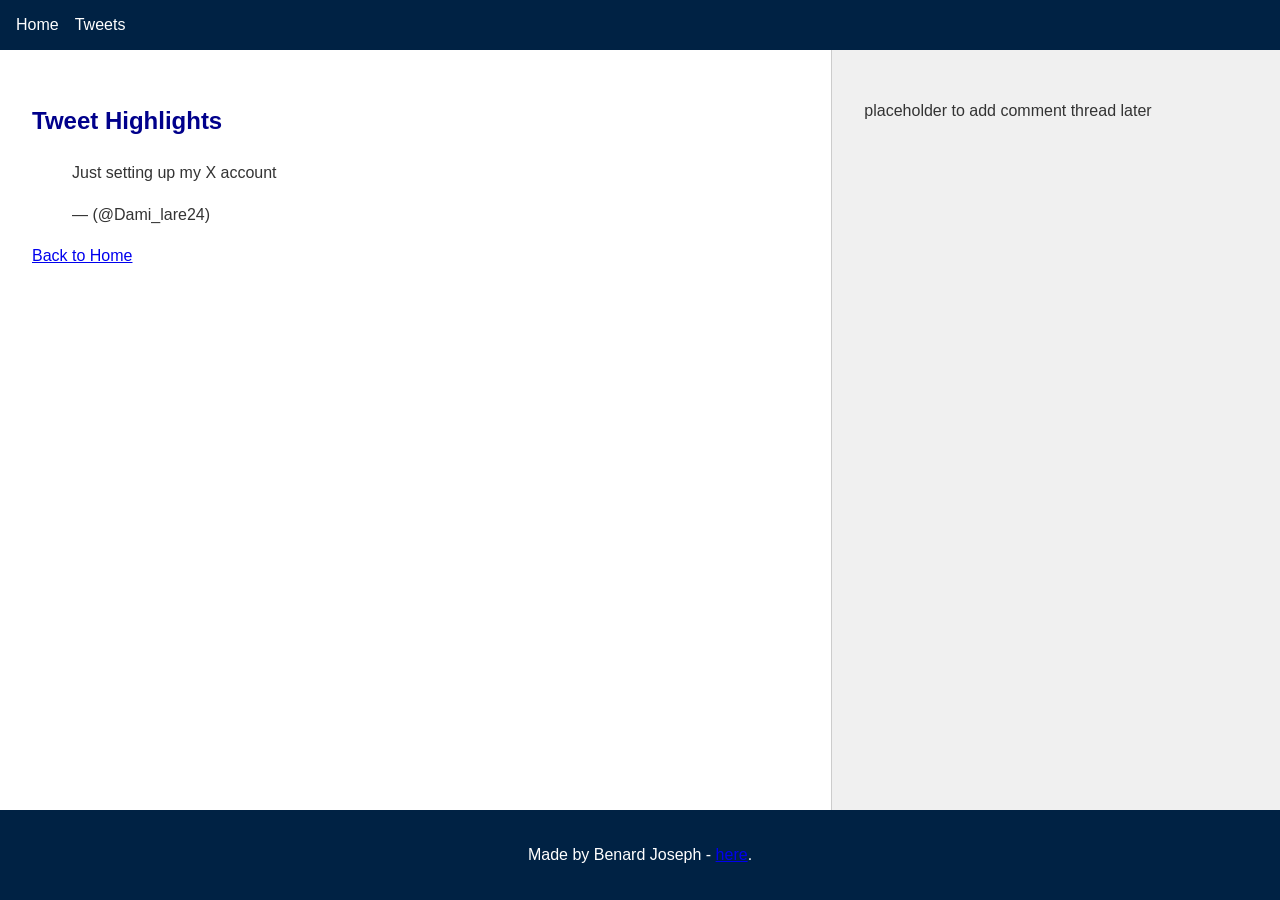
<file: css_basic/tweets.html>
<!DOCTYPE html>
<html lang="en">
<head>
  <meta charset="UTF-8">
  <title>My First HTML Page</title>
  <link href="base.css" rel="stylesheet">
<link href="styles.css" rel="stylesheet">
</head>
<body>
    <body>
  <header>
    <ul>
      <li><a href="index.html">Home</a></li>
      <li><a href="tweets.html">Tweets</a></li>
    </ul>
  </header>

  <main>
    <article>
      <h1>Tweet Highlights</h1>

      <!-- Embedded Tweet -->
      <blockquote class="twitter-tweet">
        <p lang="en" dir="ltr">Just setting up my X account</p>&mdash; (@Dami_lare24)
      </blockquote>
      <a href="https://twitter.com/intent/tweet?button_hashtag=Dami_lare24&ref_src=twsrc%5Etfw"<July 25, 2025</a>
</blockquote>
      <script async src="https://platform.twitter.com/widgets.js" charset="utf-8"></script>

      <p><a href="index.html">Back to Home</a></p>
    </article>

    <aside>
      <p>placeholder to add comment thread later</p>
    </aside>
  </main>

  <footer>
    <p>Made by Benard Joseph - <a href="https://github.com/Jooleric" target="_blank">here</a>.</p>
  </footer>
</body>

</html>
</file>
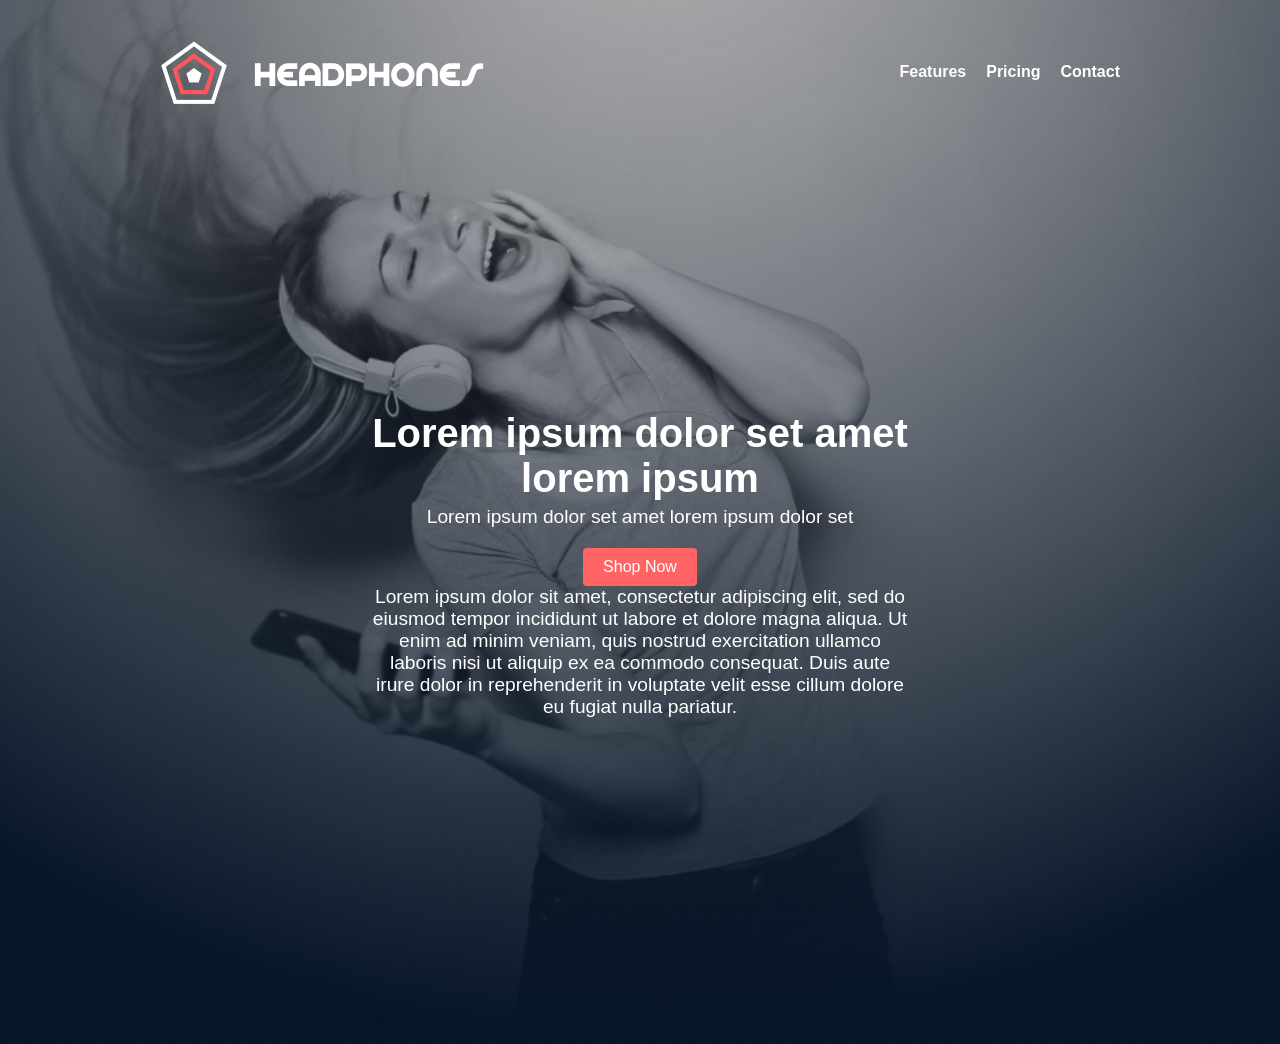
<file: headphones/0-index.html>
<!DOCTYPE html>
<html lang="en">
<head>
  <meta charset="UTF-8" />
  <meta name="viewport" content="width=device-width, initial-scale=1.0"/>
  <title>Headphones Landing Page</title>
  <link rel="stylesheet" href="0-styles.css"/>
</head>
<body>
  <div class="container">
    <header class="site-header">
      <img src="logo_headphones.png" alt="logo" />
      <nav class="site-nav">
        <ul>
          <li><a href="#">Features</a></li>
          <li><a href="#">Pricing</a></li>
          <li><a href="#">Contact</a></li>
        </ul> 
      </nav>
    </header>
    <section class="hero">  
      <div class="hero-content">
        <h2>Lorem ipsum dolor set amet lorem ipsum</h2>
        <p>Lorem ipsum dolor set amet lorem ipsum dolor set</p>
        <button>Shop Now</button>
        <br>
        <p>Lorem ipsum dolor sit amet, consectetur adipiscing elit, sed do eiusmod tempor incididunt ut labore et dolore magna aliqua. Ut enim ad minim veniam, quis nostrud exercitation ullamco laboris nisi ut aliquip ex ea commodo consequat. Duis aute irure dolor in reprehenderit in voluptate velit esse cillum dolore eu fugiat nulla pariatur.
        </p>
      </div>
    </section>
  </div>
</body>
</html>
</file>
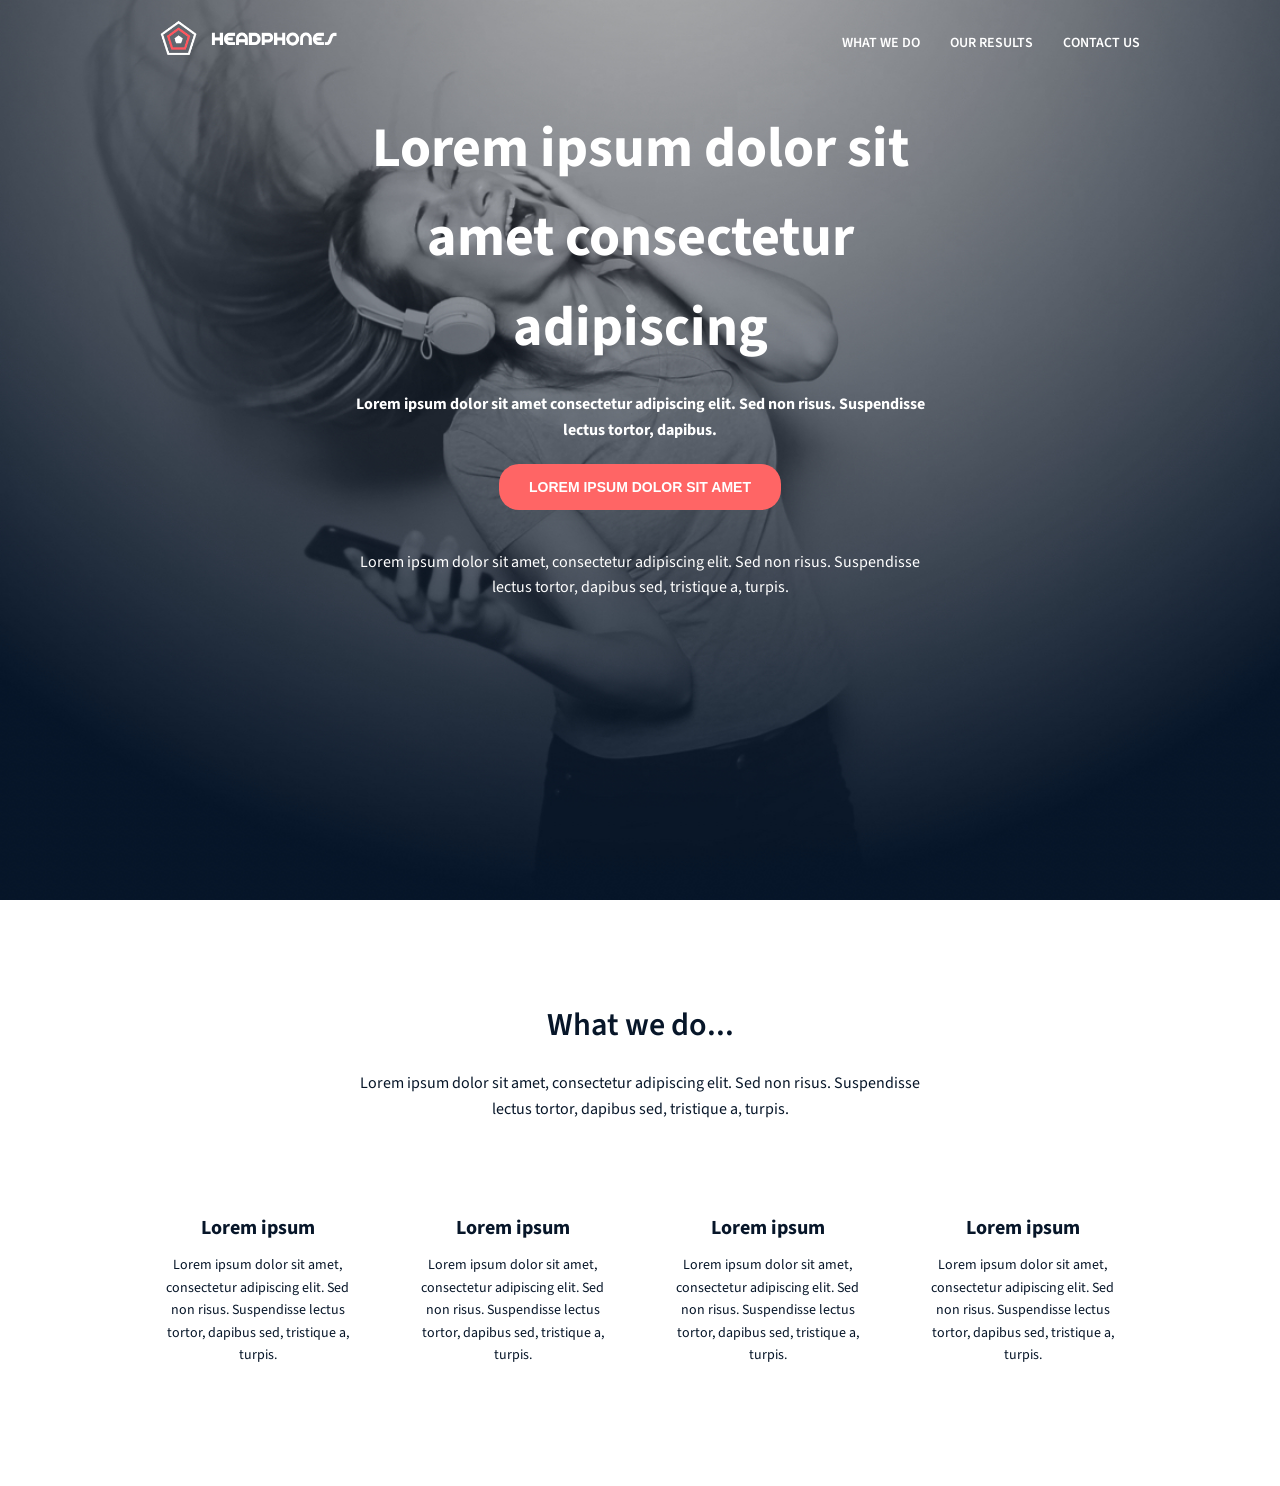
<file: headphones/1-index.html>
<!DOCTYPE html>
<html lang="en">
<head>
    <meta charset="UTF-8">
    <meta name="viewport" content="width=device-width, initial-scale=1.0">
    <title>Headphones</title>
    <!-- Link to Google Fonts for Source Sans Pro, to be used as a primary font -->
    <link rel="preconnect" href="https://fonts.googleapis.com">
    <link rel="preconnect" href="https://fonts.gstatic.com" crossorigin>
    <link href="https://fonts.googleapis.com/css2?family=Source+Sans+Pro:wght@400;600;700&display=swap" rel="stylesheet">
    <!-- Link to your custom font icon stylesheet -->
    <!-- The font files themselves need to be in a 'fonts' directory relative to this HTML file -->
    <link rel="stylesheet" href="1-styles.css">
    <!-- You will also need to add the @font-face rule for 'Spin Cycle OT' in your 1-styles.css file
         and make sure the font file is correctly linked. -->
</head>
<body>
    <!-- The header and hero section of the website -->
    <header class="header">
        <div class="header-container">
            <!-- Navigation bar -->
            <nav class="nav">
                <!-- The checkbox for the mobile menu toggle -->
                <input type="checkbox" id="menu-toggle" class="menu-toggle">
                <!-- The label acts as the hamburger menu icon -->
                <label for="menu-toggle" class="menu-icon">
                    <span class="nav-icon"></span>
                </label>
                <a href="#" class="logo">
                    <!-- Placeholder for the logo from images_.zip -->
                    <img src="images/logo_headphones.png" alt="Headphones Logo" class="logo-img">
                </a>
                <ul class="nav-links">
                    <li><a href="#">what we do</a></li>
                    <li><a href="#">our results</a></li>
                    <li><a href="#">contact us</a></li>
                </ul>
            </nav>

            <!-- Hero section content -->
            <div class="hero-section">
                <div class="hero-content">
                    <h1>Lorem ipsum dolor sit amet consectetur adipiscing</h1>
                    <p class="hero-subtitle">Lorem ipsum dolor sit amet consectetur adipiscing elit. Sed non risus. Suspendisse lectus tortor, dapibus.</p>
                    <button class="call-to-action">Lorem ipsum dolor sit amet</button>
                    <p class="hero-text">
                        Lorem ipsum dolor sit amet, consectetur adipiscing elit. Sed non risus. Suspendisse lectus tortor,
                        dapibus sed, tristique a, turpis.
                    </p>
                </div>
            </div>
        </div>
    </header>

    <!-- "What we do..." section -->
    <section class="what-we-do">
        <div class="section-container">
            <h2 class="section-title">What we do...</h2>
            <p class="section-description">
                Lorem ipsum dolor sit amet, consectetur adipiscing elit.
                Sed non risus. Suspendisse lectus tortor, dapibus sed, tristique a, turpis.
            </p>
            <div class="services-grid">
                <!-- Service 1: Custom icon will now be displayed -->
                <div class="service-item">
                    <span class="holberton_school-icon-ic_music"></span>
                    <h3 class="service-title">Lorem ipsum</h3>
                    <p class="service-description">
                        Lorem ipsum dolor sit amet, consectetur adipiscing elit.
                        Sed non risus. Suspendisse lectus tortor, dapibus sed, tristique a, turpis.
                    </p>
                </div>
                <!-- Service 2: Custom icon will now be displayed -->
                <div class="service-item">
                    <span class="holberton_school-icon-ic_sound"></span>
                    <h3 class="service-title">Lorem ipsum</h3>
                    <p class="service-description">
                        Lorem ipsum dolor sit amet, consectetur adipiscing elit.
                        Sed non risus. Suspendisse lectus tortor, dapibus sed, tristique a, turpis.
                    </p>
                </div>
                <!-- Service 3: Custom icon will now be displayed -->
                <div class="service-item">
                    <span class="holberton_school-icon-ic_video"></span>
                    <h3 class="service-title">Lorem ipsum</h3>
                    <p class="service-description">
                        Lorem ipsum dolor sit amet, consectetur adipiscing elit.
                        Sed non risus. Suspendisse lectus tortor, dapibus sed, tristique a, turpis.
                    </p>
                </div>
                <!-- Service 4: Custom icon will now be displayed -->
                <div class="service-item">
                    <span class="holberton_school-icon-ic_hearing"></span>
                    <h3 class="service-title">Lorem ipsum</h3>
                    <p class="service-description">
                        Lorem ipsum dolor sit amet, consectetur adipiscing elit.
                        Sed non risus. Suspendisse lectus tortor, dapibus sed, tristique a, turpis.
                    </p>
                </div>
            </div>
        </div>
    </section>
</body>
</html>
</file>
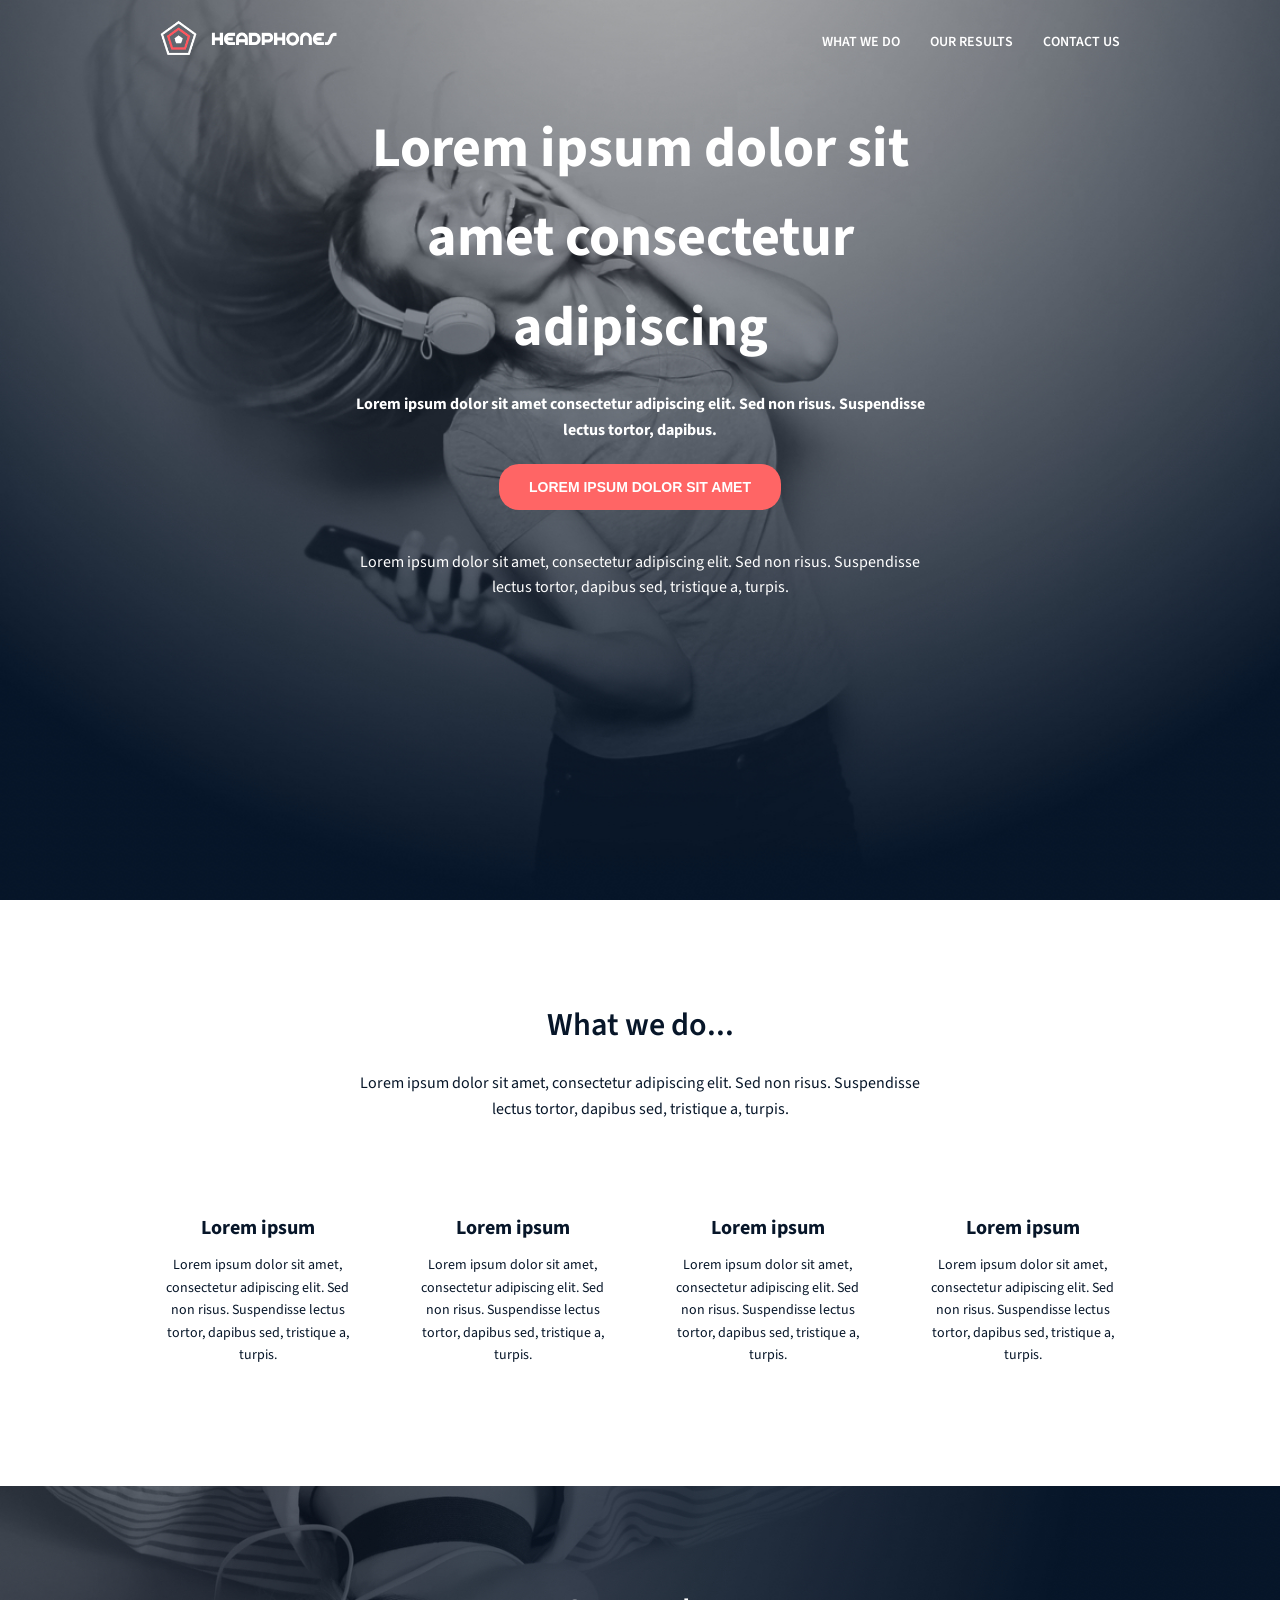
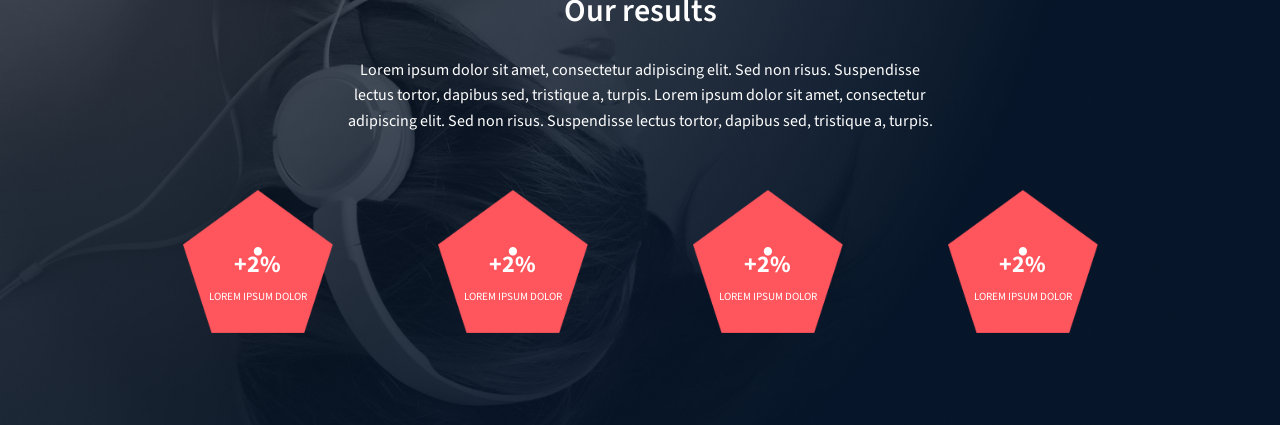
<file: headphones/2-index.html>
<!DOCTYPE html>
<html lang="en">
<head>
    <meta charset="UTF-8">
    <meta name="viewport" content="width=device-width, initial-scale=1.0">
    <title>Headphones</title>
    <!-- Link to Google Fonts for Source Sans Pro, to be used as a primary font -->
    <link rel="preconnect" href="https://fonts.googleapis.com">
    <link rel="preconnect" href="https://fonts.gstatic.com" crossorigin>
    <link href="https://fonts.googleapis.com/css2?family=Source+Sans+Pro:wght@400;600;700&display=swap" rel="stylesheet">
    <!-- Link to your custom font icon stylesheet -->
    <!-- The font files themselves need to be in a 'fonts' directory relative to this HTML file -->
    <link rel="stylesheet" href="2-styles.css">
    <!-- You will also need to add the @font-face rule for 'Spin Cycle OT' in your 2-styles.css file
         and make sure the font file is correctly linked. -->
</head>
<body>
    <!-- The header and hero section of the website -->
    <header class="header">
        <div class="header-container">
            <!-- Navigation bar -->
            <nav class="nav">
                <!-- The checkbox for the mobile menu toggle -->
                <input type="checkbox" id="menu-toggle" class="menu-toggle">
                <!-- The label acts as the hamburger menu icon -->
                <label for="menu-toggle" class="menu-icon">
                    <span class="nav-icon"></span>
                </label>
                <a href="#" class="logo">
                    <!-- Placeholder for the logo from images_.zip -->
                    <img src="images/logo_headphones.png" alt="Headphones Logo" class="logo-img">
                </a>
                <ul class="nav-links">
                    <li><a href="#">what we do</a></li>
                    <li><a href="#">our results</a></li>
                    <li><a href="#">contact us</a></li>
                </ul>
            </nav>

            <!-- Hero section content -->
            <div class="hero-section">
                <div class="hero-content">
                    <h1>Lorem ipsum dolor sit amet consectetur adipiscing</h1>
                    <p class="hero-subtitle">Lorem ipsum dolor sit amet consectetur adipiscing elit. Sed non risus. Suspendisse lectus tortor, dapibus.</p>
                    <button class="call-to-action">Lorem ipsum dolor sit amet</button>
                    <p class="hero-text">
                        Lorem ipsum dolor sit amet, consectetur adipiscing elit. Sed non risus. Suspendisse lectus tortor,
                        dapibus sed, tristique a, turpis.
                    </p>
                </div>
            </div>
        </div>
    </header>

    <!-- "What we do..." section -->
    <section class="what-we-do">
        <div class="section-container">
            <h2 class="section-title">What we do...</h2>
            <p class="section-description">
                Lorem ipsum dolor sit amet, consectetur adipiscing elit.
                Sed non risus. Suspendisse lectus tortor, dapibus sed, tristique a, turpis.
            </p>
            <div class="services-grid">
                <!-- Service 1: Custom icon will now be displayed -->
                <div class="service-item">
                    <span class="holberton_school-icon-ic_music"></span>
                    <h3 class="service-title">Lorem ipsum</h3>
                    <p class="service-description">
                        Lorem ipsum dolor sit amet, consectetur adipiscing elit.
                        Sed non risus. Suspendisse lectus tortor, dapibus sed, tristique a, turpis.
                    </p>
                </div>
                <!-- Service 2: Custom icon will now be displayed -->
                <div class="service-item">
                    <span class="holberton_school-icon-ic_sound"></span>
                    <h3 class="service-title">Lorem ipsum</h3>
                    <p class="service-description">
                        Lorem ipsum dolor sit amet, consectetur adipiscing elit.
                        Sed non risus. Suspendisse lectus tortor, dapibus sed, tristique a, turpis.
                    </p>
                </div>
                <!-- Service 3: Custom icon will now be displayed -->
                <div class="service-item">
                    <span class="holberton_school-icon-ic_video"></span>
                    <h3 class="service-title">Lorem ipsum</h3>
                    <p class="service-description">
                        Lorem ipsum dolor sit amet, consectetur adipiscing elit.
                        Sed non risus. Suspendisse lectus tortor, dapibus sed, tristique a, turpis.
                    </p>
                </div>
                <!-- Service 4: Custom icon will now be displayed -->
                <div class="service-item">
                    <span class="holberton_school-icon-ic_hearing"></span>
                    <h3 class="service-title">Lorem ipsum</h3>
                    <p class="service-description">
                        Lorem ipsum dolor sit amet, consectetur adipiscing elit.
                        Sed non risus. Suspendisse lectus tortor, dapibus sed, tristique a, turpis.
                    </p>
                </div>
            </div>
        </div>
    </section>

    <!-- "Our results" section -->
    <section class="our-results">
        <div class="section-container">
            <h2 class="section-title">Our results</h2>
            <p class="section-description">
                Lorem ipsum dolor sit amet, consectetur adipiscing elit.
                Sed non risus. Suspendisse lectus tortor, dapibus sed, tristique a, turpis.
                Lorem ipsum dolor sit amet, consectetur adipiscing elit.
                Sed non risus. Suspendisse lectus tortor, dapibus sed, tristique a, turpis.
            </p>
            <div class="results-grid">
                <!-- Result 1 -->
                <div class="result-item">
                    <div class="pentagon-container">
                        <!-- Replace the placeholder URL with the path to your pentagon image -->
                        <img src="images/pentagone.png" alt="Pentagon shape" class="pentagon-img">
                        <span class="pentagon-text">+2%</span>
                    </div>
                    <div class="result-content">
                        <span class="result-number">.</span>
                        <p class="result-text">Lorem ipsum dolor</p>
                    </div>
                </div>
                <!-- Result 2 -->
                <div class="result-item">
                    <div class="pentagon-container">
                        <!-- Replace the placeholder URL with the path to your pentagon image -->
                        <img src="images/pentagone.png" alt="Pentagon shape" class="pentagon-img">
                        <span class="pentagon-text">+2%</span>
                    </div>
                    <div class="result-content">
                        <span class="result-number">.</span>
                        <p class="result-text">Lorem ipsum dolor</p>
                    </div>
                </div>
                <!-- Result 3 -->
                <div class="result-item">
                    <div class="pentagon-container">
                        <!-- Replace the placeholder URL with the path to your pentagon image -->
                        <img src="images/pentagone.png" alt="Pentagon shape" class="pentagon-img">
                        <span class="pentagon-text">+2%</span>
                    </div>
                    <div class="result-content">
                        <span class="result-number">.</span>
                        <p class="result-text">Lorem ipsum dolor</p>
                    </div>
                </div>
                <!-- Result 4 -->
                <div class="result-item">
                    <div class="pentagon-container">
                        <!-- Replace the placeholder URL with the path to your pentagon image -->
                        <img src="images/pentagone.png" alt="Pentagon shape" class="pentagon-img">
                        <span class="pentagon-text">+2%</span>
                    </div>
                    <div class="result-content">
                        <span class="result-number">.</span>
                        <p class="result-text">Lorem ipsum dolor</p>
                    </div>
                </div>
            </div>
        </div>
    </section>
</body>
</html>
</file>
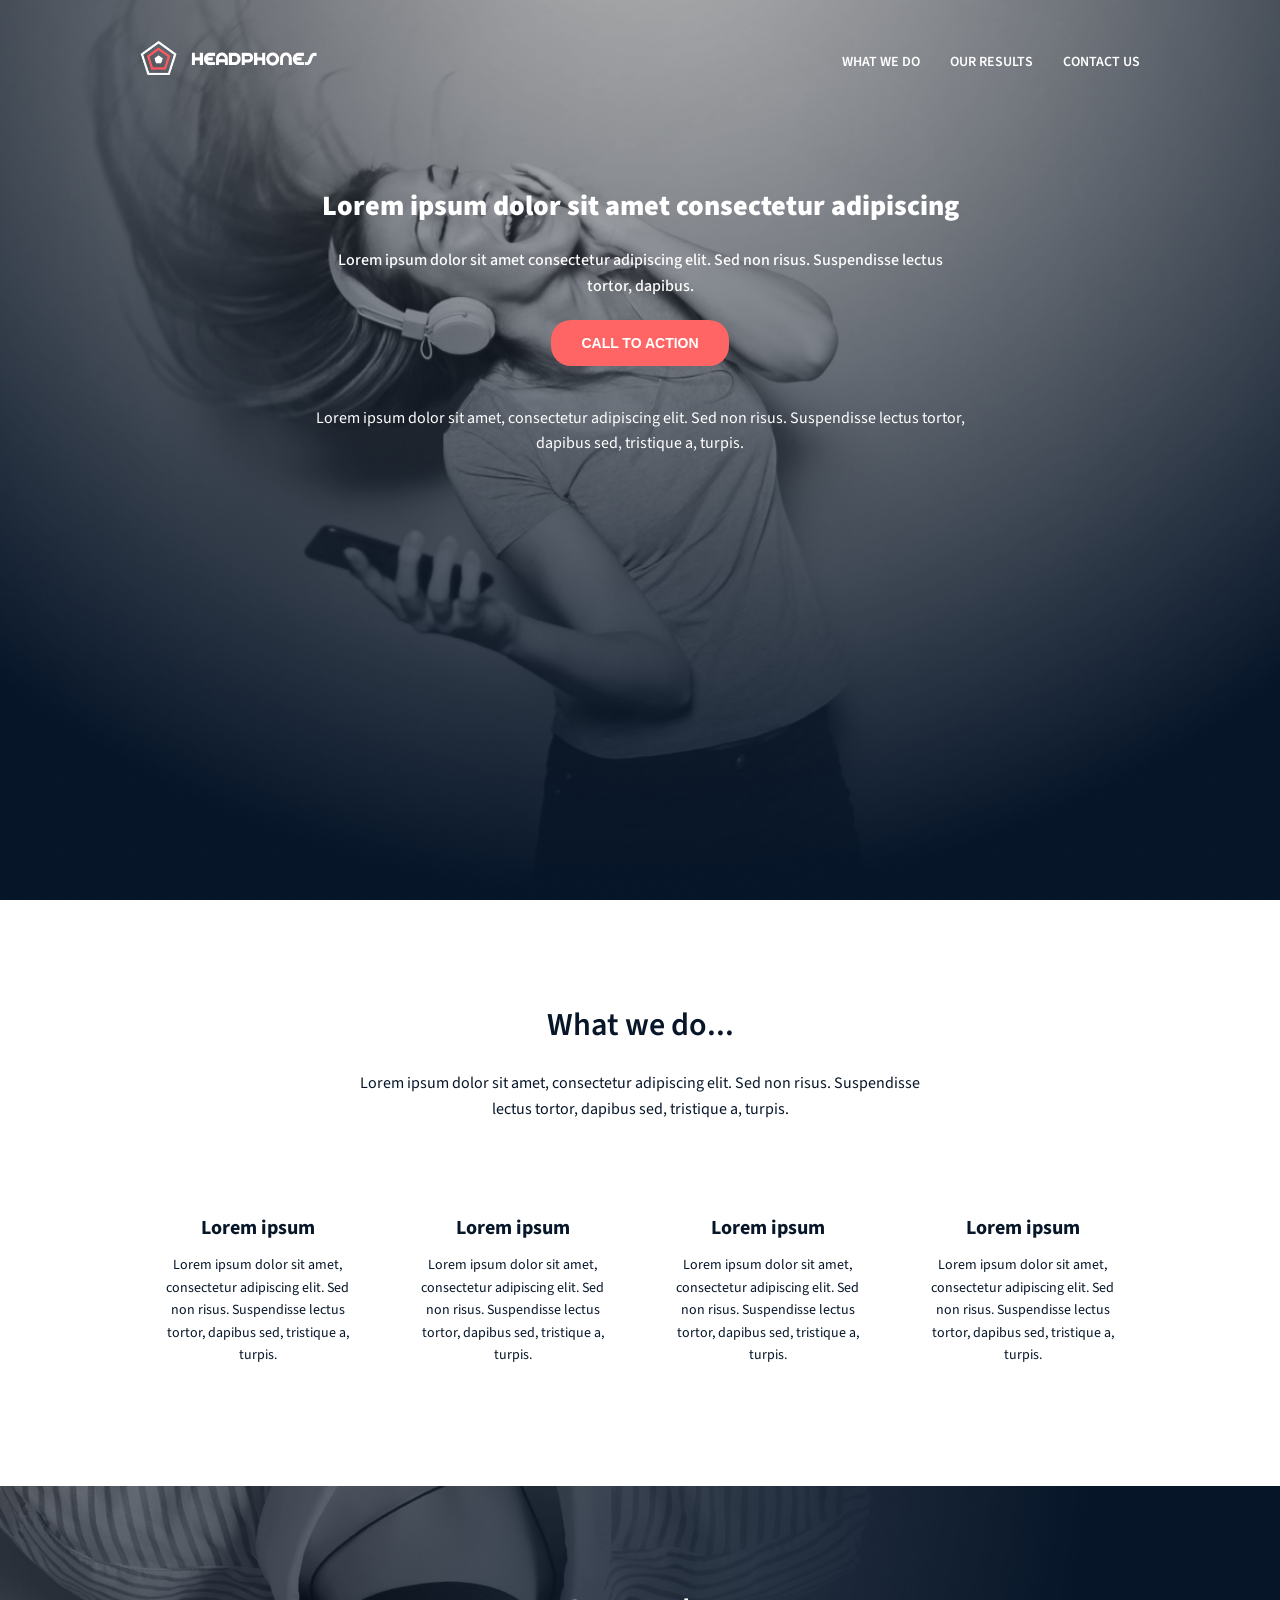
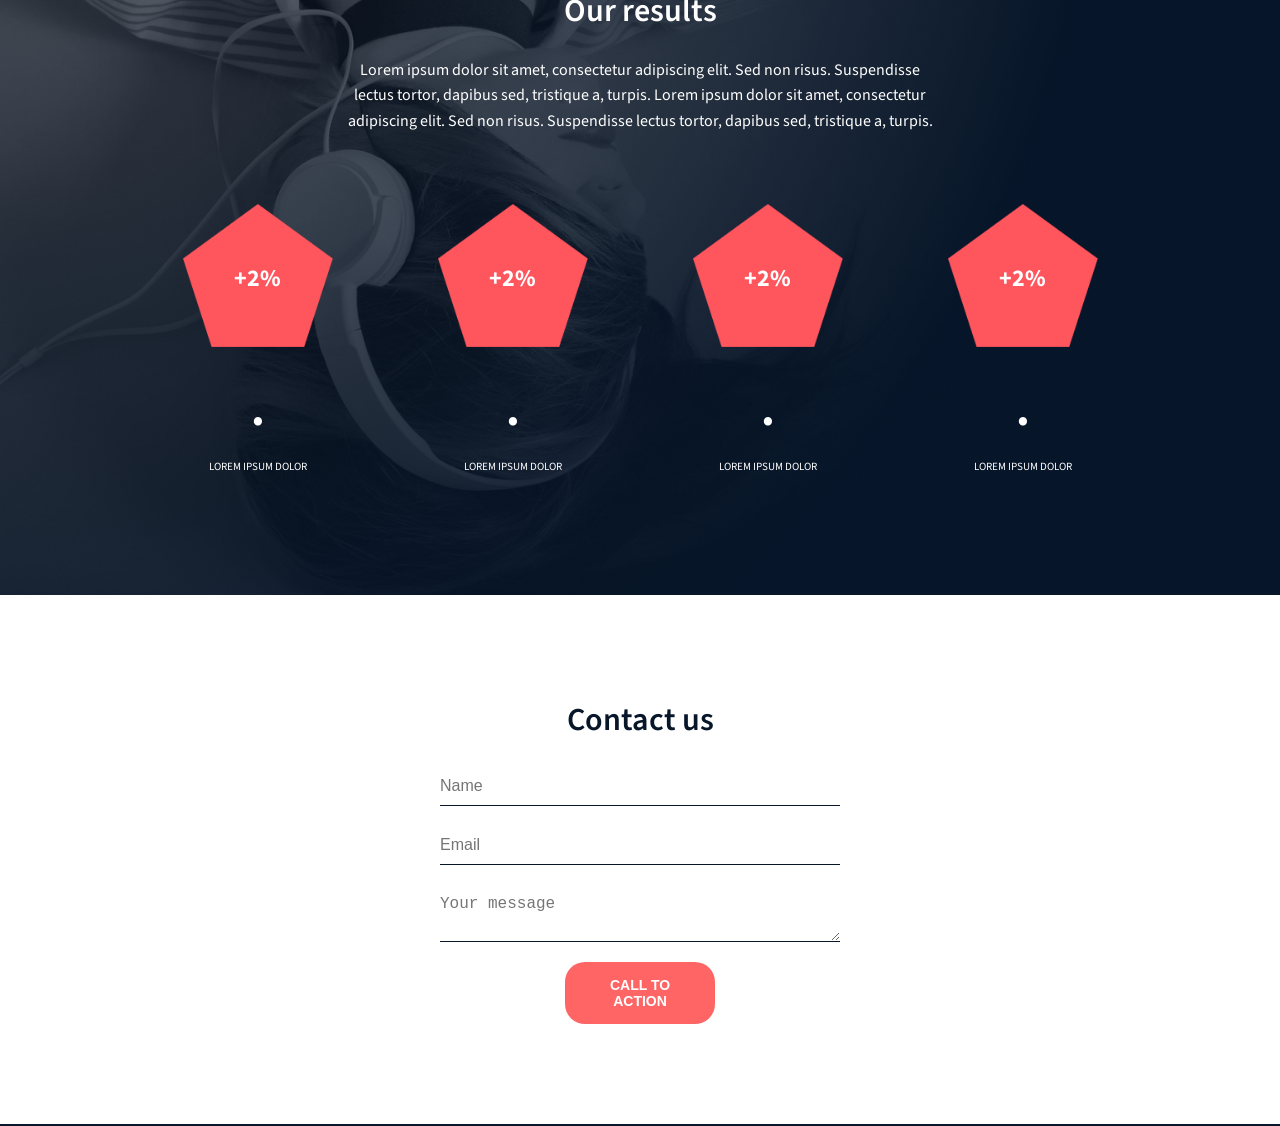
<file: headphones/3-index.html>
<!DOCTYPE html>
<html lang="en">
<head>
    <meta charset="UTF-8">
    <meta name="viewport" content="width=device-width, initial-scale=1.0">
    <title>Headphones</title>
    <!-- Link to Google Fonts for Source Sans Pro, to be used as a primary font -->
    <link rel="preconnect" href="https://fonts.googleapis.com">
    <link rel="preconnect" href="https://fonts.gstatic.com" crossorigin>
    <link href="https://fonts.googleapis.com/css2?family=Source+Sans+Pro:wght@400;600;700&display=swap" rel="stylesheet">
    <!-- Link to your custom font icon stylesheet -->
    <!-- The font files themselves need to be in a 'fonts' directory relative to this HTML file -->
    <link rel="stylesheet" href="3-styles.css">
    <!-- You will also need to add the @font-face rule for 'Spin Cycle OT' in your 2-styles.css file
         and make sure the font file is correctly linked. -->
</head>
<body>
    <!-- The header and hero section of the website -->
    <header class="header">
        <div class="header-container">
            <!-- Navigation bar -->
            <nav class="nav">
                <!-- The checkbox for the mobile menu toggle -->
                <input type="checkbox" id="menu-toggle" class="menu-toggle">
                <!-- The label acts as the hamburger menu icon -->
                <label for="menu-toggle" class="menu-icon">
                    <span class="nav-icon"></span>
                </label>
                <a href="#" class="logo">
                    <!-- Placeholder for the logo from images_.zip -->
                    <img src="images/logo_headphones.png" alt="Headphones Logo" class="logo-img">
                </a>
                <ul class="nav-links">
                    <li><a href="#">what we do</a></li>
                    <li><a href="#">our results</a></li>
                    <li><a href="#">contact us</a></li>
                </ul>
            </nav>

            <!-- Hero section content -->
            <div class="hero-section">
                <div class="hero-content">
                    <h1>Lorem ipsum dolor sit amet consectetur adipiscing</h1>
                    <p class="hero-subtitle">Lorem ipsum dolor sit amet consectetur adipiscing elit. Sed non risus. Suspendisse lectus tortor, dapibus.</p>
                    <button class="call-to-action">call to action</button>
                    <p class="hero-text">
                        Lorem ipsum dolor sit amet, consectetur adipiscing elit. Sed non risus. Suspendisse lectus tortor,
                        dapibus sed, tristique a, turpis.
                    </p>
                </div>
            </div>
        </div>
    </header>

    <!-- "What we do..." section -->
    <section class="what-we-do">
        <div class="section-container">
            <h2 class="section-title">What we do...</h2>
            <p class="section-description">
                Lorem ipsum dolor sit amet, consectetur adipiscing elit.
                Sed non risus. Suspendisse lectus tortor, dapibus sed, tristique a, turpis.
            </p>
            <div class="services-grid">
                <!-- Service 1: Custom icon will now be displayed -->
                <div class="service-item">
                    <span class="holberton_school-icon-ic_music"></span>
                    <h3 class="service-title">Lorem ipsum</h3>
                    <p class="service-description">
                        Lorem ipsum dolor sit amet, consectetur adipiscing elit.
                        Sed non risus. Suspendisse lectus tortor, dapibus sed, tristique a, turpis.
                    </p>
                </div>
                <!-- Service 2: Custom icon will now be displayed -->
                <div class="service-item">
                    <span class="holberton_school-icon-ic_sound"></span>
                    <h3 class="service-title">Lorem ipsum</h3>
                    <p class="service-description">
                        Lorem ipsum dolor sit amet, consectetur adipiscing elit.
                        Sed non risus. Suspendisse lectus tortor, dapibus sed, tristique a, turpis.
                    </p>
                </div>
                <!-- Service 3: Custom icon will now be displayed -->
                <div class="service-item">
                    <span class="holberton_school-icon-ic_video"></span>
                    <h3 class="service-title">Lorem ipsum</h3>
                    <p class="service-description">
                        Lorem ipsum dolor sit amet, consectetur adipiscing elit.
                        Sed non risus. Suspendisse lectus tortor, dapibus sed, tristique a, turpis.
                    </p>
                </div>
                <!-- Service 4: Custom icon will now be displayed -->
                <div class="service-item">
                    <span class="holberton_school-icon-ic_hearing"></span>
                    <h3 class="service-title">Lorem ipsum</h3>
                    <p class="service-description">
                        Lorem ipsum dolor sit amet, consectetur adipiscing elit.
                        Sed non risus. Suspendisse lectus tortor, dapibus sed, tristique a, turpis.
                    </p>
                </div>
            </div>
        </div>
    </section>

    <!-- "Our results" section -->
    <section class="our-results">
        <div class="section-container">
            <h2 class="section-title">Our results</h2>
            <p class="section-description">
                Lorem ipsum dolor sit amet, consectetur adipiscing elit.
                Sed non risus. Suspendisse lectus tortor, dapibus sed, tristique a, turpis.
                Lorem ipsum dolor sit amet, consectetur adipiscing elit.
                Sed non risus. Suspendisse lectus tortor, dapibus sed, tristique a, turpis.
            </p>
            <div class="results-grid">
                <!-- Result 1 -->
                <div class="result-item">
                    <div class="pentagon-container">
                        <!-- Replace the placeholder URL with the path to your pentagon image -->
                        <img src="images/pentagone.png" alt="Pentagon shape" class="pentagon-img">
                        <span class="pentagon-text">+2%</span>
                    </div>
                    <div class="result-content">
                        <span class="result-number">.</span>
                        <p class="result-text">Lorem ipsum dolor</p>
                    </div>
                </div>
                <!-- Result 2 -->
                <div class="result-item">
                    <div class="pentagon-container">
                        <!-- Replace the placeholder URL with the path to your pentagon image -->
                        <img src="images/pentagone.png" alt="Pentagon shape" class="pentagon-img">
                        <span class="pentagon-text">+2%</span>
                    </div>
                    <div class="result-content">
                        <span class="result-number">.</span>
                        <p class="result-text">Lorem ipsum dolor</p>
                    </div>
                </div>
                <!-- Result 3 -->
                <div class="result-item">
                    <div class="pentagon-container">
                        <!-- Replace the placeholder URL with the path to your pentagon image -->
                        <img src="images/pentagone.png" alt="Pentagon shape" class="pentagon-img">
                        <span class="pentagon-text">+2%</span>
                    </div>
                    <div class="result-content">
                        <span class="result-number">.</span>
                        <p class="result-text">Lorem ipsum dolor</p>
                    </div>
                </div>
                <!-- Result 4 -->
                <div class="result-item">
                    <div class="pentagon-container">
                        <!-- Replace the placeholder URL with the path to your pentagon image -->
                        <img src="images/pentagone.png" alt="Pentagon shape" class="pentagon-img">
                        <span class="pentagon-text">+2%</span>
                    </div>
                    <div class="result-content">
                        <span class="result-number">.</span>
                        <p class="result-text">Lorem ipsum dolor</p>
                    </div>
                </div>
            </div>
        </div>
    </section>
    
    <section class="contact-us">
        <h2 class="section-title">Contact us</h2>
        <!-- The form action is set to a placeholder, a real server endpoint would be used here -->
        <form action="#" class="contact-form">
            <div class="form-group">
                <label for="name" class="form-label">Name</label>
                <!-- 'required' attribute makes this field mandatory -->
                <input type="text" id="name" class="form-input" placeholder="Name" required>
            </div>
            <div class="form-group">
                <label for="email" class="form-label">Email</label>
                <!-- 'type="email"' and 'required' attributes validate the email format and make it mandatory -->
                <input type="email" id="email" class="form-input" placeholder="Email" required>
            </div>
            <div class="form-group">
                <label for="message" class="form-label">Your message</label>
                <!-- 'required' attribute makes this field mandatory -->
                <textarea id="message" class="form-textarea" placeholder="Your message" required></textarea>
            </div>
            <button type="submit" class="call-to-action">Call to Action</button>
        </form>
    </section>
</body>
</html>
</file>
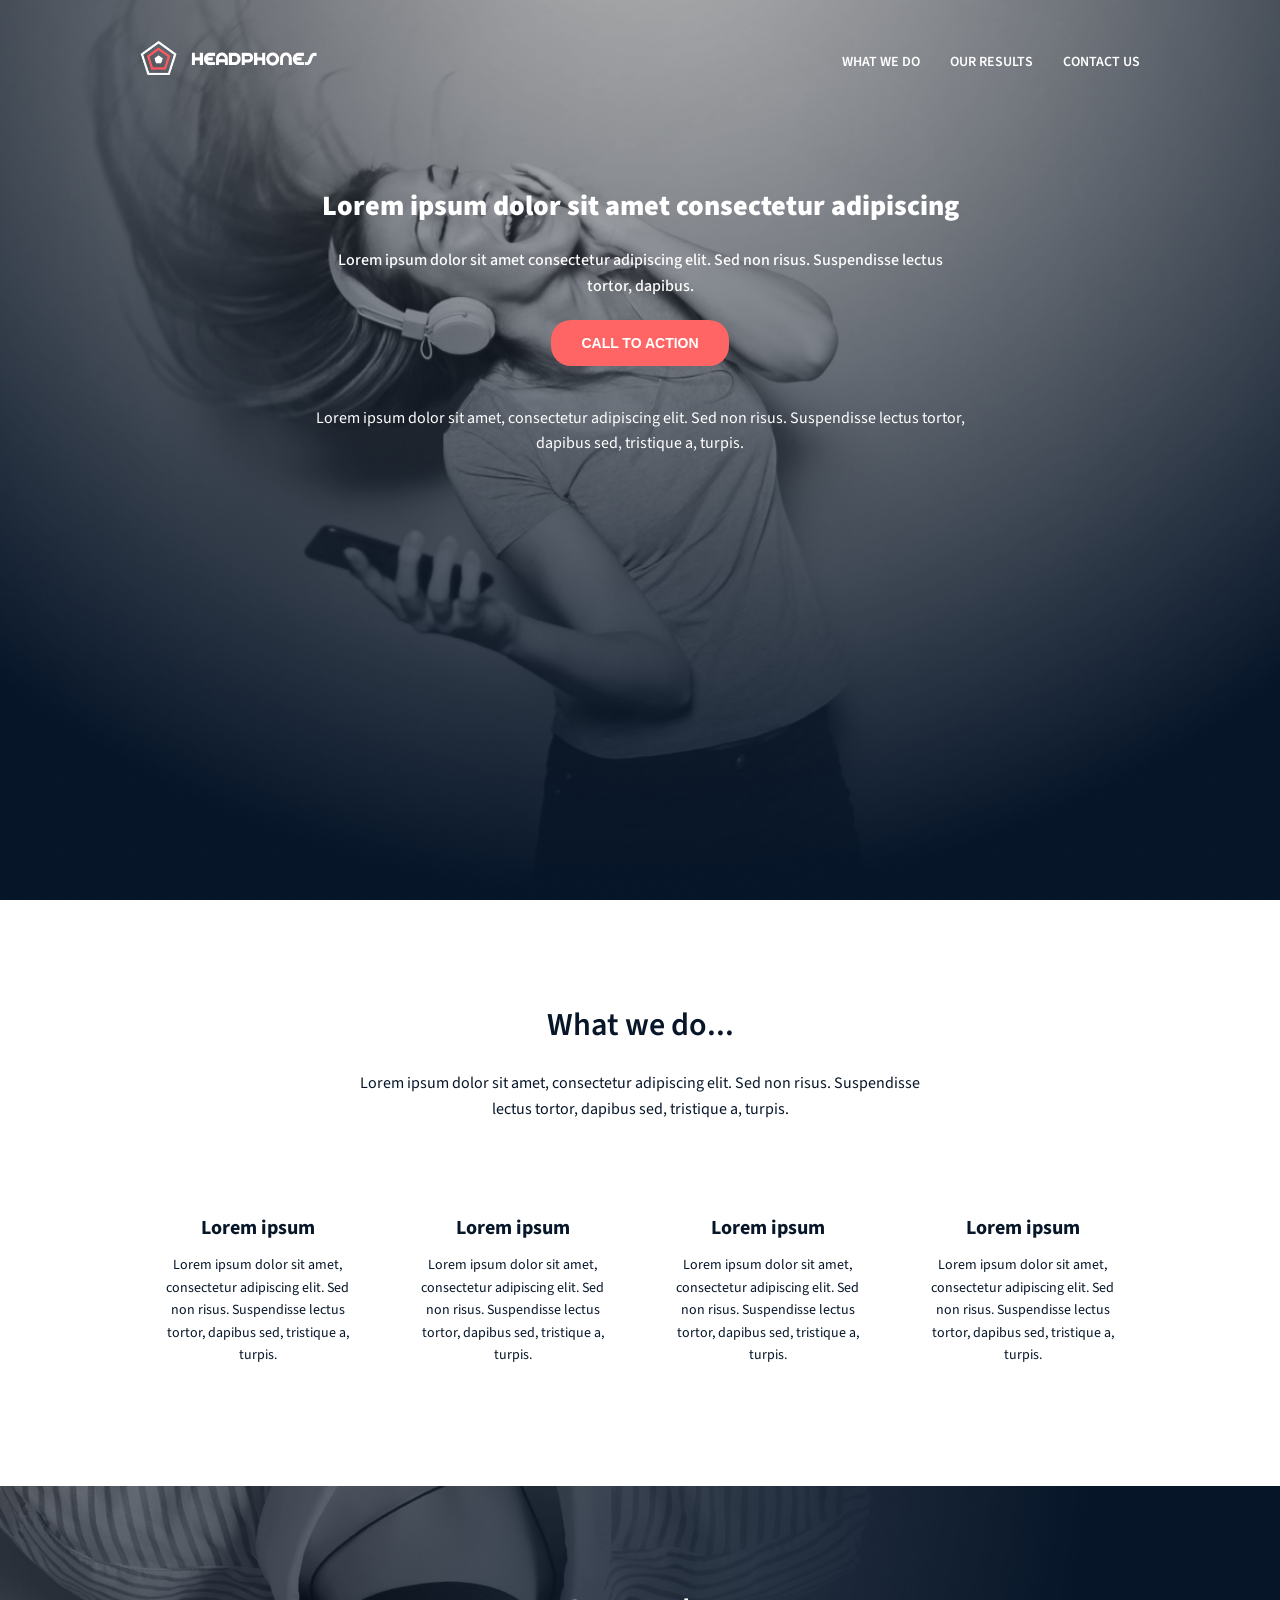
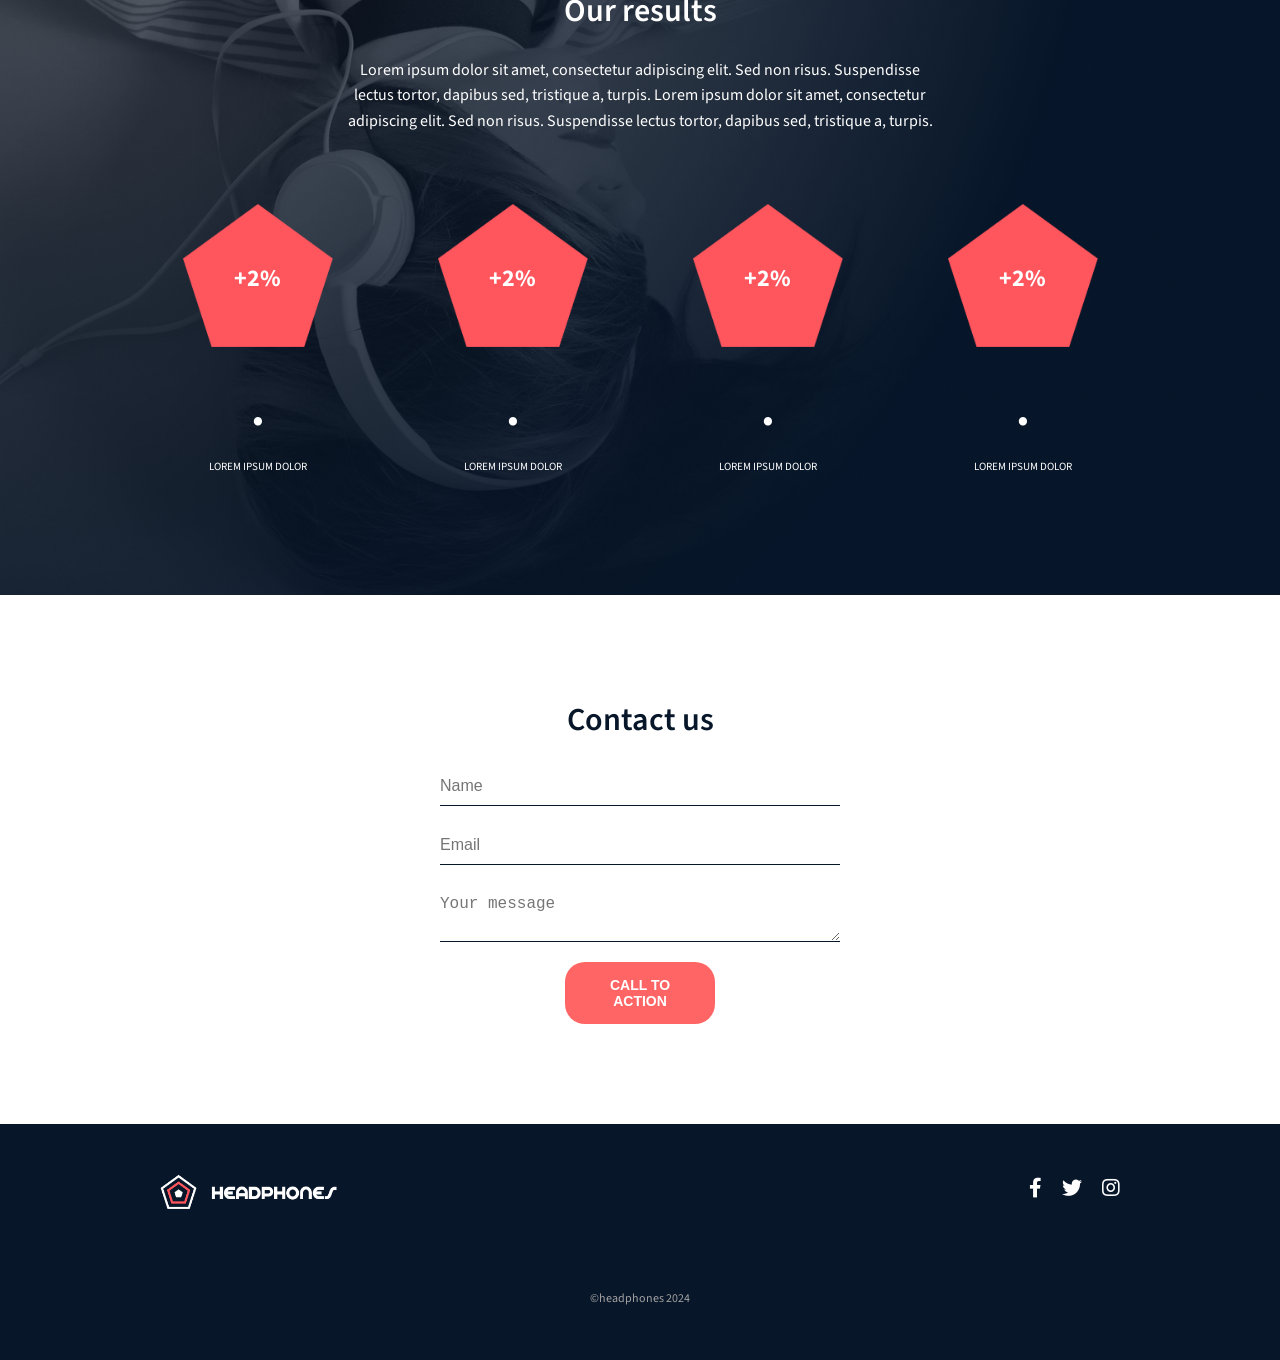
<file: headphones/4-index.html>
<!DOCTYPE html>
<html lang="en">
<head>
    <meta charset="UTF-8">
    <meta name="viewport" content="width=device-width, initial-scale=1.0">
    <title>Headphones</title>
    <!-- Link to Google Fonts for Source Sans Pro, to be used as a primary font -->
    <link rel="preconnect" href="https://fonts.googleapis.com">
    <link rel="preconnect" href="https://fonts.gstatic.com" crossorigin>
    <link href="https://fonts.googleapis.com/css2?family=Source+Sans+Pro:wght@400;600;700&display=swap" rel="stylesheet">
    <!-- Link to your custom font icon stylesheet -->
    <link rel="stylesheet" href="4-styles.css">
    <!-- FONT AWESOME CDN LINK - THIS IS THE MISSING PIECE -->
    <link rel="stylesheet" href="https://cdnjs.cloudflare.com/ajax/libs/font-awesome/5.15.4/css/all.min.css">
</head>

<body>
    <!-- The header and hero section of the website -->
    <header class="header">
        <div class="header-container">
            <!-- Navigation bar -->
            <nav class="nav">
                <!-- The checkbox for the mobile menu toggle -->
                <input type="checkbox" id="menu-toggle" class="menu-toggle">
                <!-- The label acts as the hamburger menu icon -->
                <label for="menu-toggle" class="menu-icon">
                    <span class="nav-icon"></span>
                </label>
                <a href="#" class="logo">
                    <!-- Placeholder for the logo from images_.zip -->
                    <img src="images/logo_headphones.png" alt="Headphones Logo" class="logo-img">
                </a>
                <ul class="nav-links">
                    <li><a href="#">what we do</a></li>
                    <li><a href="#">our results</a></li>
                    <li><a href="#">contact us</a></li>
                </ul>
            </nav>

            <!-- Hero section content -->
            <div class="hero-section">
                <div class="hero-content">
                    <h1>Lorem ipsum dolor sit amet consectetur adipiscing</h1>
                    <p class="hero-subtitle">Lorem ipsum dolor sit amet consectetur adipiscing elit. Sed non risus. Suspendisse lectus tortor, dapibus.</p>
                    <button class="call-to-action">call to action</button>
                    <p class="hero-text">
                        Lorem ipsum dolor sit amet, consectetur adipiscing elit. Sed non risus. Suspendisse lectus tortor,
                        dapibus sed, tristique a, turpis.
                    </p>
                </div>
            </div>
        </div>
    </header>

    <!-- "What we do..." section -->
    <section class="what-we-do">
        <div class="section-container">
            <h2 class="section-title">What we do...</h2>
            <p class="section-description">
                Lorem ipsum dolor sit amet, consectetur adipiscing elit.
                Sed non risus. Suspendisse lectus tortor, dapibus sed, tristique a, turpis.
            </p>
            <div class="services-grid">
                <!-- Service 1: Custom icon will now be displayed -->
                <div class="service-item">
                    <span class="holberton_school-icon-ic_music"></span>
                    <h3 class="service-title">Lorem ipsum</h3>
                    <p class="service-description">
                        Lorem ipsum dolor sit amet, consectetur adipiscing elit.
                        Sed non risus. Suspendisse lectus tortor, dapibus sed, tristique a, turpis.
                    </p>
                </div>
                <!-- Service 2: Custom icon will now be displayed -->
                <div class="service-item">
                    <span class="holberton_school-icon-ic_sound"></span>
                    <h3 class="service-title">Lorem ipsum</h3>
                    <p class="service-description">
                        Lorem ipsum dolor sit amet, consectetur adipiscing elit.
                        Sed non risus. Suspendisse lectus tortor, dapibus sed, tristique a, turpis.
                    </p>
                </div>
                <!-- Service 3: Custom icon will now be displayed -->
                <div class="service-item">
                    <span class="holberton_school-icon-ic_video"></span>
                    <h3 class="service-title">Lorem ipsum</h3>
                    <p class="service-description">
                        Lorem ipsum dolor sit amet, consectetur adipiscing elit.
                        Sed non risus. Suspendisse lectus tortor, dapibus sed, tristique a, turpis.
                    </p>
                </div>
                <!-- Service 4: Custom icon will now be displayed -->
                <div class="service-item">
                    <span class="holberton_school-icon-ic_hearing"></span>
                    <h3 class="service-title">Lorem ipsum</h3>
                    <p class="service-description">
                        Lorem ipsum dolor sit amet, consectetur adipiscing elit.
                        Sed non risus. Suspendisse lectus tortor, dapibus sed, tristique a, turpis.
                    </p>
                </div>
            </div>
        </div>
    </section>

    <!-- "Our results" section -->
    <section class="our-results">
        <div class="section-container">
            <h2 class="section-title">Our results</h2>
            <p class="section-description">
                Lorem ipsum dolor sit amet, consectetur adipiscing elit.
                Sed non risus. Suspendisse lectus tortor, dapibus sed, tristique a, turpis.
                Lorem ipsum dolor sit amet, consectetur adipiscing elit.
                Sed non risus. Suspendisse lectus tortor, dapibus sed, tristique a, turpis.
            </p>
            <div class="results-grid">
                <!-- Result 1 -->
                <div class="result-item">
                    <div class="pentagon-container">
                        <!-- Replace the placeholder URL with the path to your pentagon image -->
                        <img src="images/pentagone.png" alt="Pentagon shape" class="pentagon-img">
                        <span class="pentagon-text">+2%</span>
                    </div>
                    <div class="result-content">
                        <span class="result-number">.</span>
                        <p class="result-text">Lorem ipsum dolor</p>
                    </div>
                </div>
                <!-- Result 2 -->
                <div class="result-item">
                    <div class="pentagon-container">
                        <!-- Replace the placeholder URL with the path to your pentagon image -->
                        <img src="images/pentagone.png" alt="Pentagon shape" class="pentagon-img">
                        <span class="pentagon-text">+2%</span>
                    </div>
                    <div class="result-content">
                        <span class="result-number">.</span>
                        <p class="result-text">Lorem ipsum dolor</p>
                    </div>
                </div>
                <!-- Result 3 -->
                <div class="result-item">
                    <div class="pentagon-container">
                        <!-- Replace the placeholder URL with the path to your pentagon image -->
                        <img src="images/pentagone.png" alt="Pentagon shape" class="pentagon-img">
                        <span class="pentagon-text">+2%</span>
                    </div>
                    <div class="result-content">
                        <span class="result-number">.</span>
                        <p class="result-text">Lorem ipsum dolor</p>
                    </div>
                </div>
                <!-- Result 4 -->
                <div class="result-item">
                    <div class="pentagon-container">
                        <!-- Replace the placeholder URL with the path to your pentagon image -->
                        <img src="images/pentagone.png" alt="Pentagon shape" class="pentagon-img">
                        <span class="pentagon-text">+2%</span>
                    </div>
                    <div class="result-content">
                        <span class="result-number">.</span>
                        <p class="result-text">Lorem ipsum dolor</p>
                    </div>
                </div>
            </div>
        </div>
    </section>
    
    <section class="contact-us">
        <h2 class="section-title">Contact us</h2>
        <!-- The form action is set to a placeholder, a real server endpoint would be used here -->
        <form action="#" class="contact-form">
            <div class="form-group">
                <label for="name" class="form-label">Name</label>
                <!-- 'required' attribute makes this field mandatory -->
                <input type="text" id="name" class="form-input" placeholder="Name" required>
            </div>
            <div class="form-group">
                <label for="email" class="form-label">Email</label>
                <!-- 'type="email"' and 'required' attributes validate the email format and make it mandatory -->
                <input type="email" id="email" class="form-input" placeholder="Email" required>
            </div>
            <div class="form-group">
                <label for="message" class="form-label">Your message</label>
                <!-- 'required' attribute makes this field mandatory -->
                <textarea id="message" class="form-textarea" placeholder="Your message" required></textarea>
            </div>
            <button type="submit" class="call-to-action">Call to Action</button>
        </form>
    </section>

    <footer class="footer">
        <div class="footer-container">
            <img src="images/logo_headphones.png" alt="Headphones Logo" class="logo-img">
            <div class="social-icons">
                <a href="#" class="social-icon-link"><i class="fab fa-facebook-f"></i></a>
                <a href="#" class="social-icon-link"><i class="fab fa-twitter"></i></a>
                <a href="#" class="social-icon-link"><i class="fab fa-instagram"></i></a>
            </div>
        </div>
        <p class="copyright">©headphones 2024</p>
    </footer>

</body>
</html>
</file>
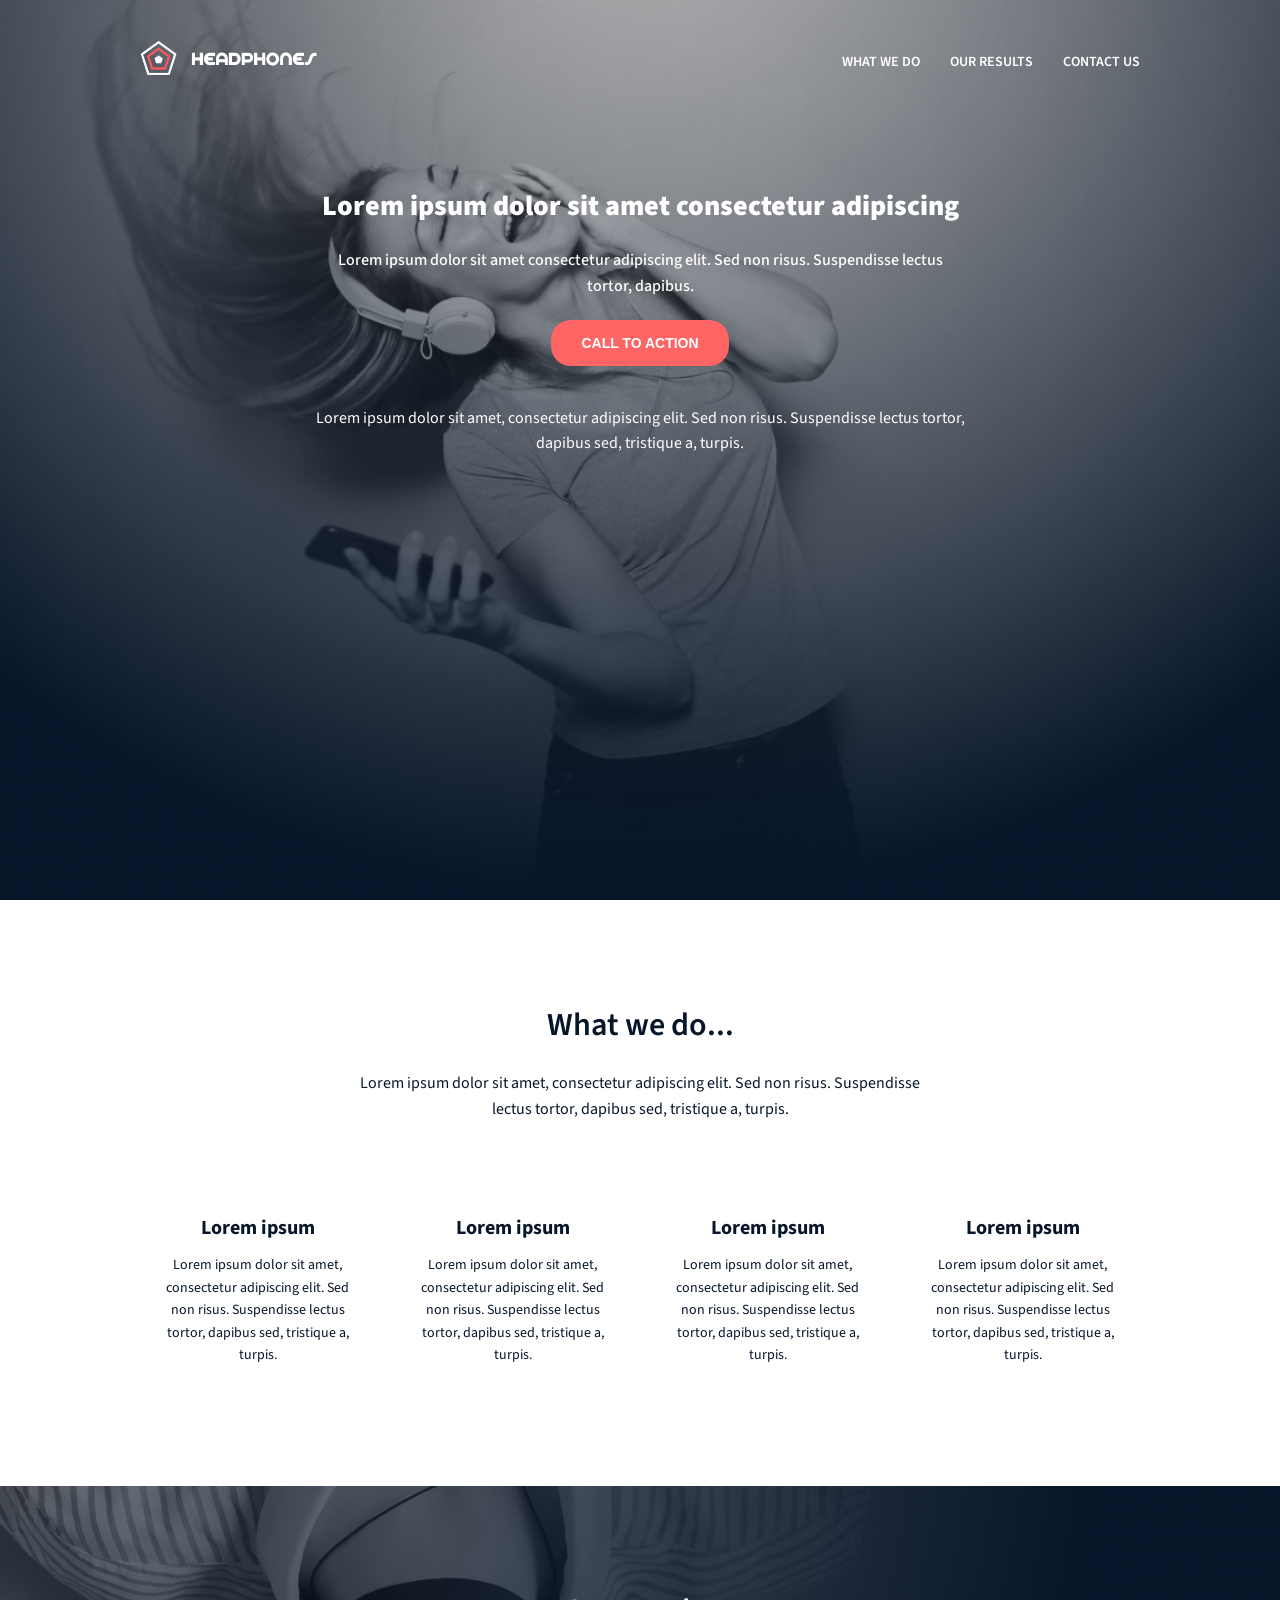
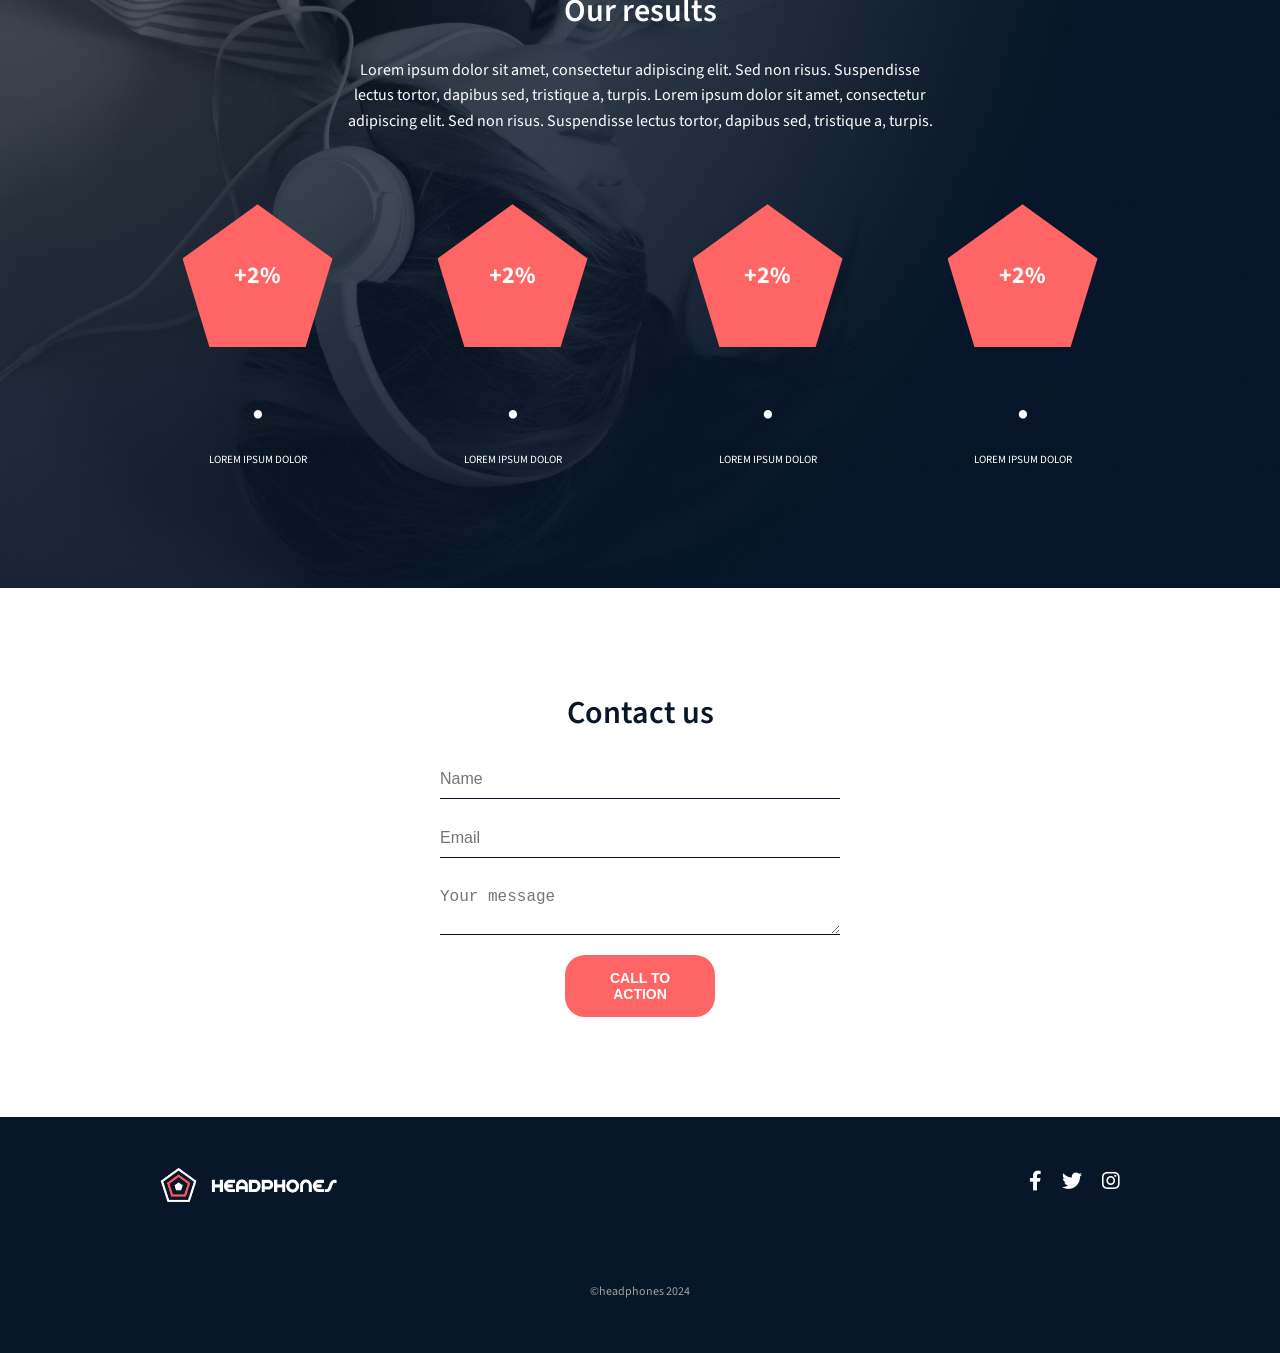
<file: headphones/6-index.html>
<!DOCTYPE html>
<html lang="en">
<head>
    <meta charset="UTF-8">
    <meta name="viewport" content="width=device-width, initial-scale=1.0">
    <title>Headphones</title>
    <!-- Link to Google Fonts for Source Sans Pro, to be used as a primary font -->
    <link rel="preconnect" href="https://fonts.googleapis.com">
    <link rel="preconnect" href="https://fonts.gstatic.com" crossorigin>
    <link href="https://fonts.googleapis.com/css2?family=Source+Sans+Pro:wght@400;600;700&display=swap" rel="stylesheet">
    <!-- Link to your custom font icon stylesheet -->
    <link rel="stylesheet" href="6-styles.css">
    <!-- FONT AWESOME CDN LINK -->
    <link rel="stylesheet" href="https://cdnjs.cloudflare.com/ajax/libs/font-awesome/5.15.4/css/all.min.css">
</head>

<body>
    <!-- The header and hero section of the website -->
    <header class="header">
        <div class="header-container">
            <!-- Navigation bar -->
            <nav class="nav">
                <!-- The checkbox for the mobile menu toggle -->
                <input type="checkbox" id="menu-toggle" class="menu-toggle">
                <!-- The label acts as the hamburger menu icon -->
                <label for="menu-toggle" class="menu-icon">
                    <span class="nav-icon"></span>
                </label>
                <a href="#" class="logo">
                    <!-- Placeholder for the logo from images_.zip -->
                    <img src="images/logo_headphones.png" alt="Headphones Logo" class="logo-img">
                </a>
                <ul class="nav-links">
                    <li><a href="#">what we do</a></li>
                    <li><a href="#">our results</a></li>
                    <li><a href="#">contact us</a></li>
                </ul>
            </nav>

            <!-- Hero section content -->
            <div class="hero-section">
                <div class="hero-content">
                    <h1>Lorem ipsum dolor sit amet consectetur adipiscing</h1>
                    <p class="hero-subtitle">Lorem ipsum dolor sit amet consectetur adipiscing elit. Sed non risus. Suspendisse lectus tortor, dapibus.</p>
                    <button class="call-to-action">call to action</button>
                    <p class="hero-text">
                        Lorem ipsum dolor sit amet, consectetur adipiscing elit. Sed non risus. Suspendisse lectus tortor,
                        dapibus sed, tristique a, turpis.
                    </p>
                </div>
            </div>
        </div>
    </header>

    <!-- "What we do..." section -->
    <section class="what-we-do">
        <div class="section-container">
            <h2 class="section-title">What we do...</h2>
            <p class="section-description">
                Lorem ipsum dolor sit amet, consectetur adipiscing elit.
                Sed non risus. Suspendisse lectus tortor, dapibus sed, tristique a, turpis.
            </p>
            <div class="services-grid">
                <!-- Service 1: Custom icon will now be displayed -->
                <div class="service-item">
                    <span class="holberton_school-icon-ic_music"></span>
                    <h3 class="service-title">Lorem ipsum</h3>
                    <p class="service-description">
                        Lorem ipsum dolor sit amet, consectetur adipiscing elit.
                        Sed non risus. Suspendisse lectus tortor, dapibus sed, tristique a, turpis.
                    </p>
                </div>
                <!-- Service 2: Custom icon will now be displayed -->
                <div class="service-item">
                    <span class="holberton_school-icon-ic_sound"></span>
                    <h3 class="service-title">Lorem ipsum</h3>
                    <p class="service-description">
                        Lorem ipsum dolor sit amet, consectetur adipiscing elit.
                        Sed non risus. Suspendisse lectus tortor, dapibus sed, tristique a, turpis.
                    </p>
                </div>
                <!-- Service 3: Custom icon will now be displayed -->
                <div class="service-item">
                    <span class="holberton_school-icon-ic_video"></span>
                    <h3 class="service-title">Lorem ipsum</h3>
                    <p class="service-description">
                        Lorem ipsum dolor sit amet, consectetur adipiscing elit.
                        Sed non risus. Suspendisse lectus tortor, dapibus sed, tristique a, turpis.
                    </p>
                </div>
                <!-- Service 4: Custom icon will now be displayed -->
                <div class="service-item">
                    <span class="holberton_school-icon-ic_hearing"></span>
                    <h3 class="service-title">Lorem ipsum</h3>
                    <p class="service-description">
                        Lorem ipsum dolor sit amet, consectetur adipiscing elit.
                        Sed non risus. Suspendisse lectus tortor, dapibus sed, tristique a, turpis.
                    </p>
                </div>
            </div>
        </div>
    </section>

    <!-- "Our results" section -->
    <section class="our-results">
        <div class="section-container">
            <h2 class="section-title">Our results</h2>
            <p class="section-description">
                Lorem ipsum dolor sit amet, consectetur adipiscing elit.
                Sed non risus. Suspendisse lectus tortor, dapibus sed, tristique a, turpis.
                Lorem ipsum dolor sit amet, consectetur adipiscing elit.
                Sed non risus. Suspendisse lectus tortor, dapibus sed, tristique a, turpis.
            </p>
            <div class="results-grid">
                <!-- Result 1 -->
                <div class="result-item">
                    <div class="pentagon-container">
                        <!-- Pentagon is now drawn with CSS -->
                        <span class="pentagon-text">+2%</span>
                    </div>
                    <div class="result-content">
                        <span class="result-number">.</span>
                        <p class="result-text">Lorem ipsum dolor</p>
                    </div>
                </div>
                <!-- Result 2 -->
                <div class="result-item">
                    <div class="pentagon-container">
                        <!-- Pentagon is now drawn with CSS -->
                        <span class="pentagon-text">+2%</span>
                    </div>
                    <div class="result-content">
                        <span class="result-number">.</span>
                        <p class="result-text">Lorem ipsum dolor</p>
                    </div>
                </div>
                <!-- Result 3 -->
                <div class="result-item">
                    <div class="pentagon-container">
                        <!-- Pentagon is now drawn with CSS -->
                        <span class="pentagon-text">+2%</span>
                    </div>
                    <div class="result-content">
                        <span class="result-number">.</span>
                        <p class="result-text">Lorem ipsum dolor</p>
                    </div>
                </div>
                <!-- Result 4 -->
                <div class="result-item">
                    <div class="pentagon-container">
                        <!-- Pentagon is now drawn with CSS -->
                        <span class="pentagon-text">+2%</span>
                    </div>
                    <div class="result-content">
                        <span class="result-number">.</span>
                        <p class="result-text">Lorem ipsum dolor</p>
                    </div>
                </div>
            </div>
        </div>
    </section>
    
    <section class="contact-us">
        <h2 class="section-title">Contact us</h2>
        <!-- The form action is set to a placeholder, a real server endpoint would be used here -->
        <form action="#" class="contact-form">
            <div class="form-group">
                <label for="name" class="form-label">Name</label>
                <!-- 'required' attribute makes this field mandatory -->
                <input type="text" id="name" class="form-input" placeholder="Name" required>
            </div>
            <div class="form-group">
                <label for="email" class="form-label">Email</label>
                <!-- 'type="email"' and 'required' attributes validate the email format and make it mandatory -->
                <input type="email" id="email" class="form-input" placeholder="Email" required>
            </div>
            <div class="form-group">
                <label for="message" class="form-label">Your message</label>
                <!-- 'required' attribute makes this field mandatory -->
                <textarea id="message" class="form-textarea" placeholder="Your message" required></textarea>
            </div>
            <button type="submit" class="call-to-action">Call to Action</button>
        </form>
    </section>

    <footer class="footer">
        <div class="footer-container">
            <img src="images/logo_headphones.png" alt="Headphones Logo" class="logo-img">
            <div class="social-icons">
                <a href="#" class="social-icon-link"><i class="fab fa-facebook-f"></i></a>
                <a href="#" class="social-icon-link"><i class="fab fa-twitter"></i></a>
                <a href="#" class="social-icon-link"><i class="fab fa-instagram"></i></a>
            </div>
        </div>
        <p class="copyright">©headphones 2024</p>
    </footer>

</body>
</html>
</file>
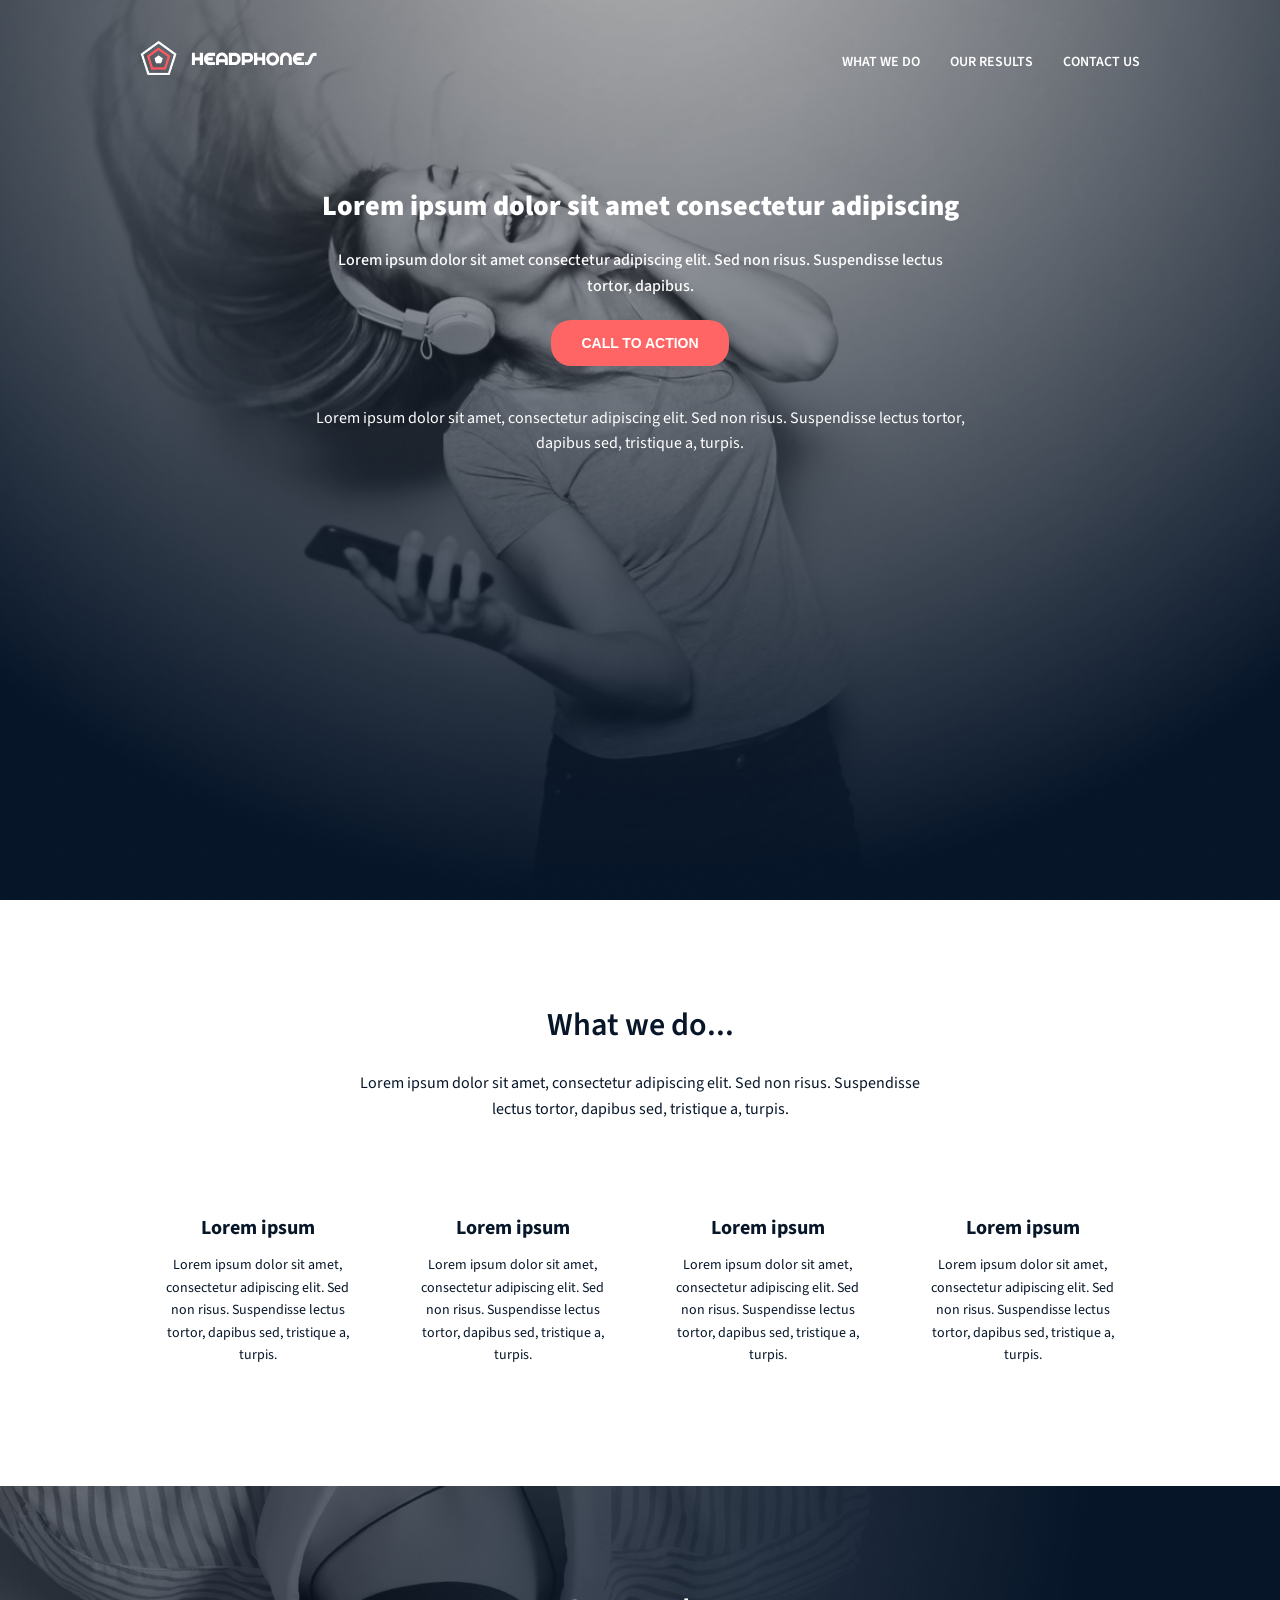
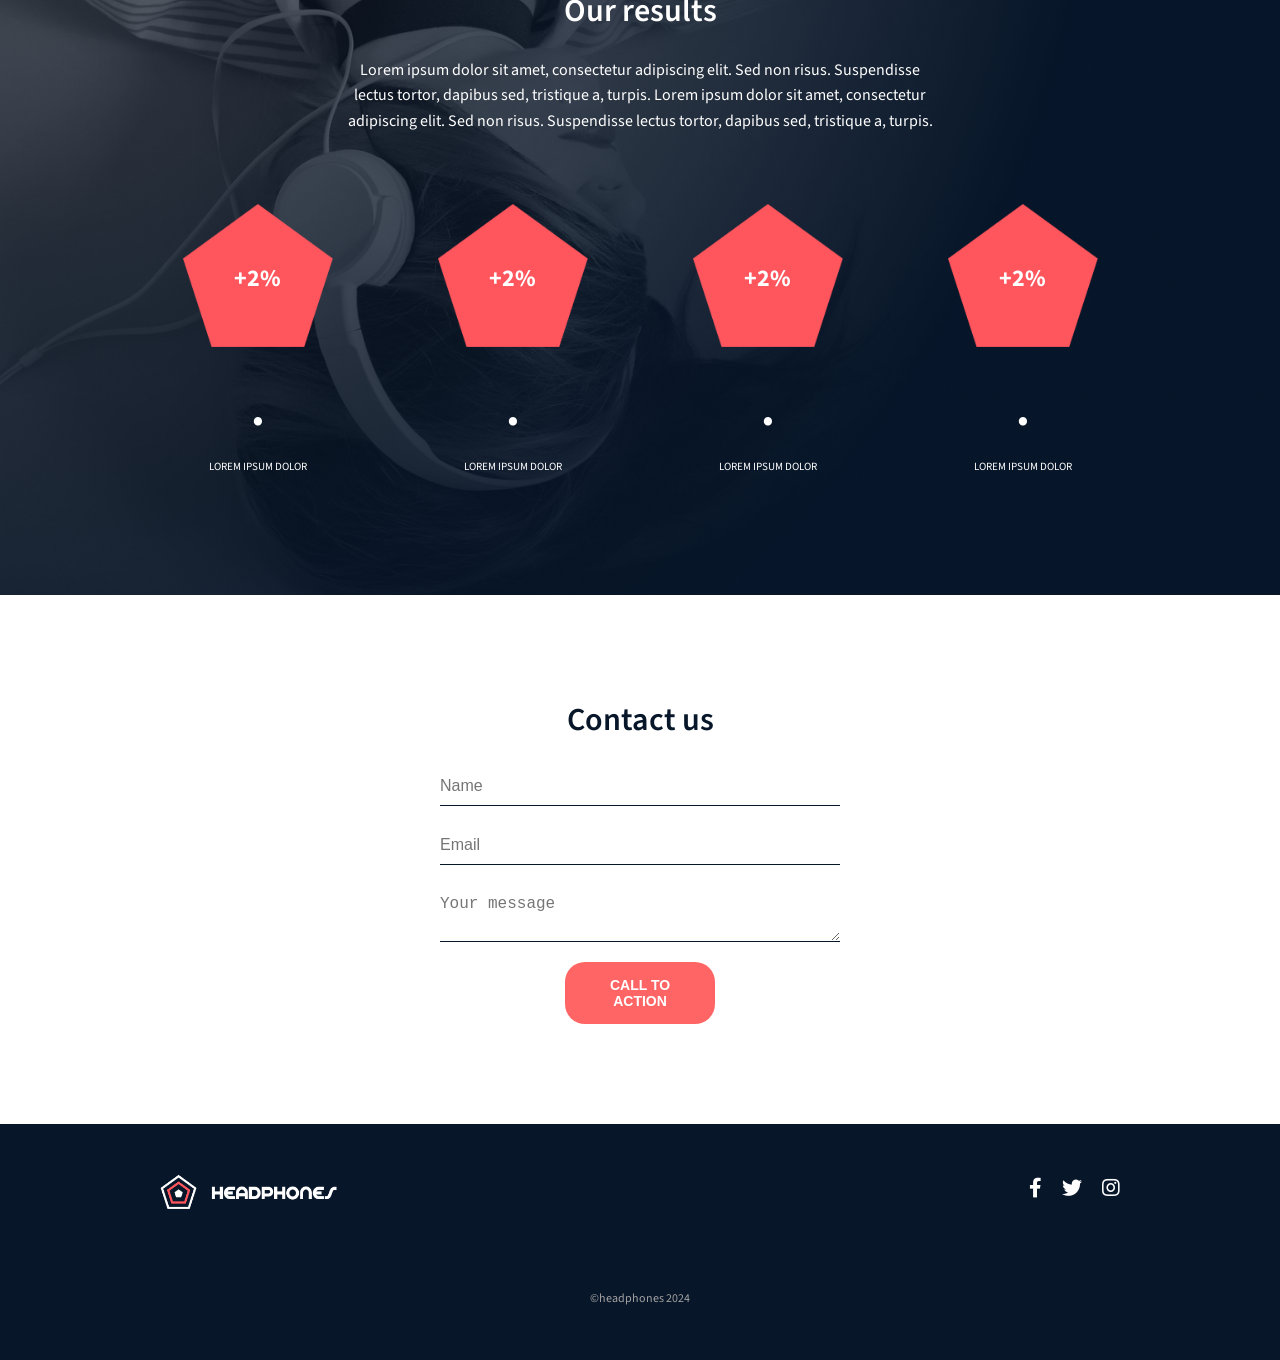
<file: headphones/7-index.html>
<!DOCTYPE html>
<html lang="en">
<head>
    <meta charset="UTF-8">
    <meta name="viewport" content="width=device-width, initial-scale=1.0">
    <title>Headphones</title>
    <!-- Link to Google Fonts for Source Sans Pro, to be used as a primary font -->
    <link rel="preconnect" href="https://fonts.googleapis.com">
    <link rel="preconnect" href="https://fonts.gstatic.com" crossorigin>
    <link href="https://fonts.googleapis.com/css2?family=Source+Sans+Pro:wght@400;600;700&display=swap" rel="stylesheet">
    <!-- Link to your custom font icon stylesheet -->
    <!-- This links to the CSS file containing the animations and styles -->
    <link rel="stylesheet" href="7-styles.css">
    <!-- FONT AWESOME CDN LINK -->
    <link rel="stylesheet" href="https://cdnjs.cloudflare.com/ajax/libs/font-awesome/5.15.4/css/all.min.css">
</head>

<body>
    <!-- The header and hero section of the website -->
    <header class="header">
        <div class="header-container">
            <!-- Navigation bar -->
            <nav class="nav">
                <!-- The checkbox for the mobile menu toggle -->
                <input type="checkbox" id="menu-toggle" class="menu-toggle">
                <!-- The label acts as the hamburger menu icon -->
                <label for="menu-toggle" class="menu-icon">
                    <span class="nav-icon"></span>
                </label>
                <a href="#" class="logo">
                    <!-- Placeholder for the logo from images_.zip -->
                    <img src="images/logo_headphones.png" alt="Headphones Logo" class="logo-img">
                </a>
                <ul class="nav-links">
                    <li><a href="#">what we do</a></li>
                    <li><a href="#">our results</a></li>
                    <li><a href="#">contact us</a></li>
                </ul>
            </nav>

            <!-- Hero section content -->
            <div class="hero-section">
                <div class="hero-content">
                    <h1>Lorem ipsum dolor sit amet consectetur adipiscing</h1>
                    <p class="hero-subtitle">Lorem ipsum dolor sit amet consectetur adipiscing elit. Sed non risus. Suspendisse lectus tortor, dapibus.</p>
                    <button class="call-to-action">call to action</button>
                    <p class="hero-text">
                        Lorem ipsum dolor sit amet, consectetur adipiscing elit. Sed non risus. Suspendisse lectus tortor,
                        dapibus sed, tristique a, turpis.
                    </p>
                </div>
            </div>
        </div>
    </header>

    <!-- "What we do..." section -->
    <section class="what-we-do">
        <div class="section-container">
            <h2 class="section-title">What we do...</h2>
            <p class="section-description">
                Lorem ipsum dolor sit amet, consectetur adipiscing elit.
                Sed non risus. Suspendisse lectus tortor, dapibus sed, tristique a, turpis.
            </p>
            <div class="services-grid">
                <!-- Service 1: Custom icon will now be displayed -->
                <div class="service-item">
                    <span class="holberton_school-icon-ic_music"></span>
                    <h3 class="service-title">Lorem ipsum</h3>
                    <p class="service-description">
                        Lorem ipsum dolor sit amet, consectetur adipiscing elit.
                        Sed non risus. Suspendisse lectus tortor, dapibus sed, tristique a, turpis.
                    </p>
                </div>
                <!-- Service 2: Custom icon will now be displayed -->
                <div class="service-item">
                    <span class="holberton_school-icon-ic_sound"></span>
                    <h3 class="service-title">Lorem ipsum</h3>
                    <p class="service-description">
                        Lorem ipsum dolor sit amet, consectetur adipiscing elit.
                        Sed non risus. Suspendisse lectus tortor, dapibus sed, tristique a, turpis.
                    </p>
                </div>
                <!-- Service 3: Custom icon will now be displayed -->
                <div class="service-item">
                    <span class="holberton_school-icon-ic_video"></span>
                    <h3 class="service-title">Lorem ipsum</h3>
                    <p class="service-description">
                        Lorem ipsum dolor sit amet, consectetur adipiscing elit.
                        Sed non risus. Suspendisse lectus tortor, dapibus sed, tristique a, turpis.
                    </p>
                </div>
                <!-- Service 4: Custom icon will now be displayed -->
                <div class="service-item">
                    <span class="holberton_school-icon-ic_hearing"></span>
                    <h3 class="service-title">Lorem ipsum</h3>
                    <p class="service-description">
                        Lorem ipsum dolor sit amet, consectetur adipiscing elit.
                        Sed non risus. Suspendisse lectus tortor, dapibus sed, tristique a, turpis.
                    </p>
                </div>
            </div>
        </div>
    </section>

    <!-- "Our results" section -->
    <section class="our-results">
        <div class="section-container">
            <h2 class="section-title">Our results</h2>
            <p class="section-description">
                Lorem ipsum dolor sit amet, consectetur adipiscing elit.
                Sed non risus. Suspendisse lectus tortor, dapibus sed, tristique a, turpis.
                Lorem ipsum dolor sit amet, consectetur adipiscing elit.
                Sed non risus. Suspendisse lectus tortor, dapibus sed, tristique a, turpis.
            </p>
            <div class="results-grid">
                <!-- Result 1 -->
                <div class="result-item">
                    <div class="pentagon-container">
                        <!-- Replace the placeholder URL with the path to your pentagon image -->
                        <img src="images/pentagone.png" alt="Pentagon shape" class="pentagon-img">
                        <span class="pentagon-text">+2%</span>
                    </div>
                    <div class="result-content">
                        <span class="result-number">.</span>
                        <p class="result-text">Lorem ipsum dolor</p>
                    </div>
                </div>
                <!-- Result 2 -->
                <div class="result-item">
                    <div class="pentagon-container">
                        <!-- Replace the placeholder URL with the path to your pentagon image -->
                        <img src="images/pentagone.png" alt="Pentagon shape" class="pentagon-img">
                        <span class="pentagon-text">+2%</span>
                    </div>
                    <div class="result-content">
                        <span class="result-number">.</span>
                        <p class="result-text">Lorem ipsum dolor</p>
                    </div>
                </div>
                <!-- Result 3 -->
                <div class="result-item">
                    <div class="pentagon-container">
                        <!-- Replace the placeholder URL with the path to your pentagon image -->
                        <img src="images/pentagone.png" alt="Pentagon shape" class="pentagon-img">
                        <span class="pentagon-text">+2%</span>
                    </div>
                    <div class="result-content">
                        <span class="result-number">.</span>
                        <p class="result-text">Lorem ipsum dolor</p>
                    </div>
                </div>
                <!-- Result 4 -->
                <div class="result-item">
                    <div class="pentagon-container">
                        <!-- Replace the placeholder URL with the path to your pentagon image -->
                        <img src="images/pentagone.png" alt="Pentagon shape" class="pentagon-img">
                        <span class="pentagon-text">+2%</span>
                    </div>
                    <div class="result-content">
                        <span class="result-number">.</span>
                        <p class="result-text">Lorem ipsum dolor</p>
                    </div>
                </div>
            </div>
        </div>
    </section>
    
    <section class="contact-us">
        <h2 class="section-title">Contact us</h2>
        <!-- The form action is set to a placeholder, a real server endpoint would be used here -->
        <form action="#" class="contact-form">
            <div class="form-group">
                <label for="name" class="form-label">Name</label>
                <!-- 'required' attribute makes this field mandatory -->
                <input type="text" id="name" class="form-input" placeholder="Name" required>
            </div>
            <div class="form-group">
                <label for="email" class="form-label">Email</label>
                <!-- 'type="email"' and 'required' attributes validate the email format and make it mandatory -->
                <input type="email" id="email" class="form-input" placeholder="Email" required>
            </div>
            <div class="form-group">
                <label for="message" class="form-label">Your message</label>
                <!-- 'required' attribute makes this field mandatory -->
                <textarea id="message" class="form-textarea" placeholder="Your message" required></textarea>
            </div>
            <button type="submit" class="call-to-action">Call to Action</button>
        </form>
    </section>

    <footer class="footer">
        <div class="footer-container">
            <img src="images/logo_headphones.png" alt="Headphones Logo" class="logo-img">
            <div class="social-icons">
                <a href="#" class="social-icon-link"><i class="fab fa-facebook-f"></i></a>
                <a href="#" class="social-icon-link"><i class="fab fa-twitter"></i></a>
                <a href="#" class="social-icon-link"><i class="fab fa-instagram"></i></a>
            </div>
        </div>
        <p class="copyright">©headphones 2024</p>
    </footer>

</body>
</html>
</file>
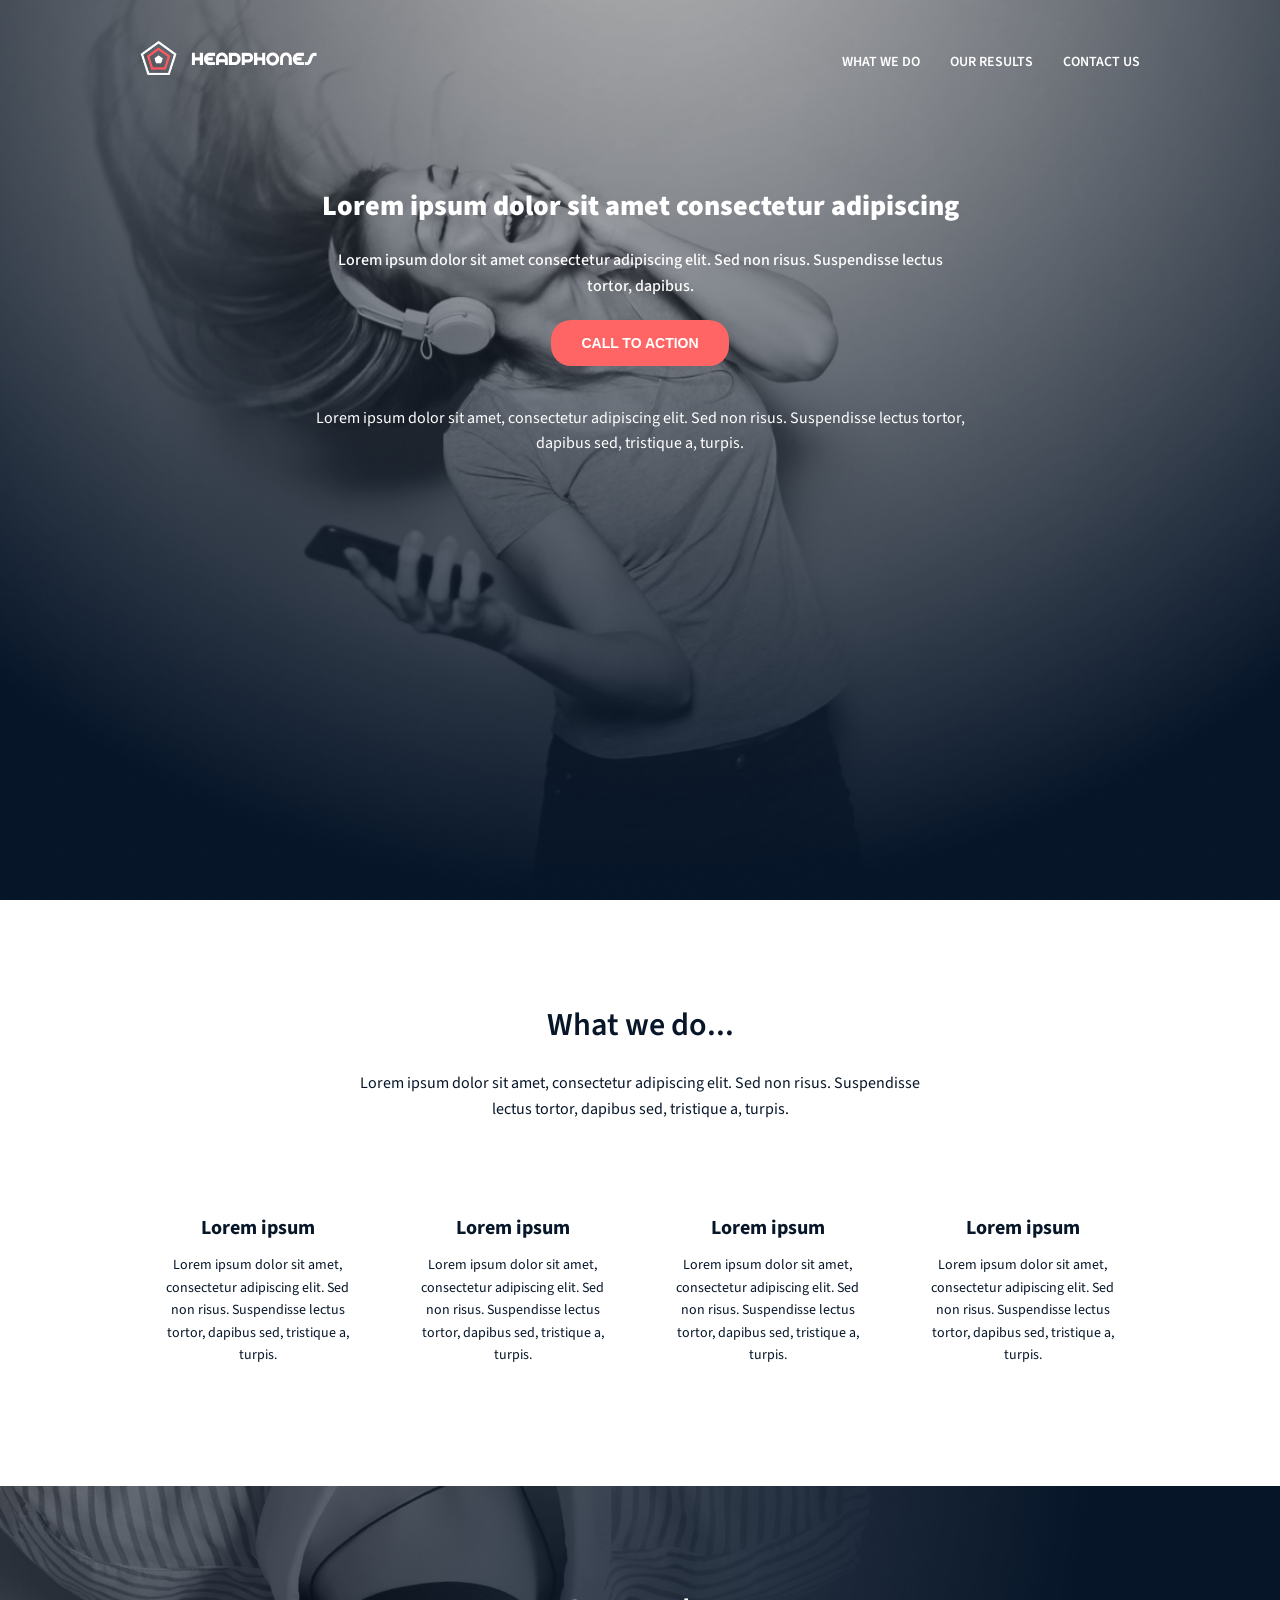
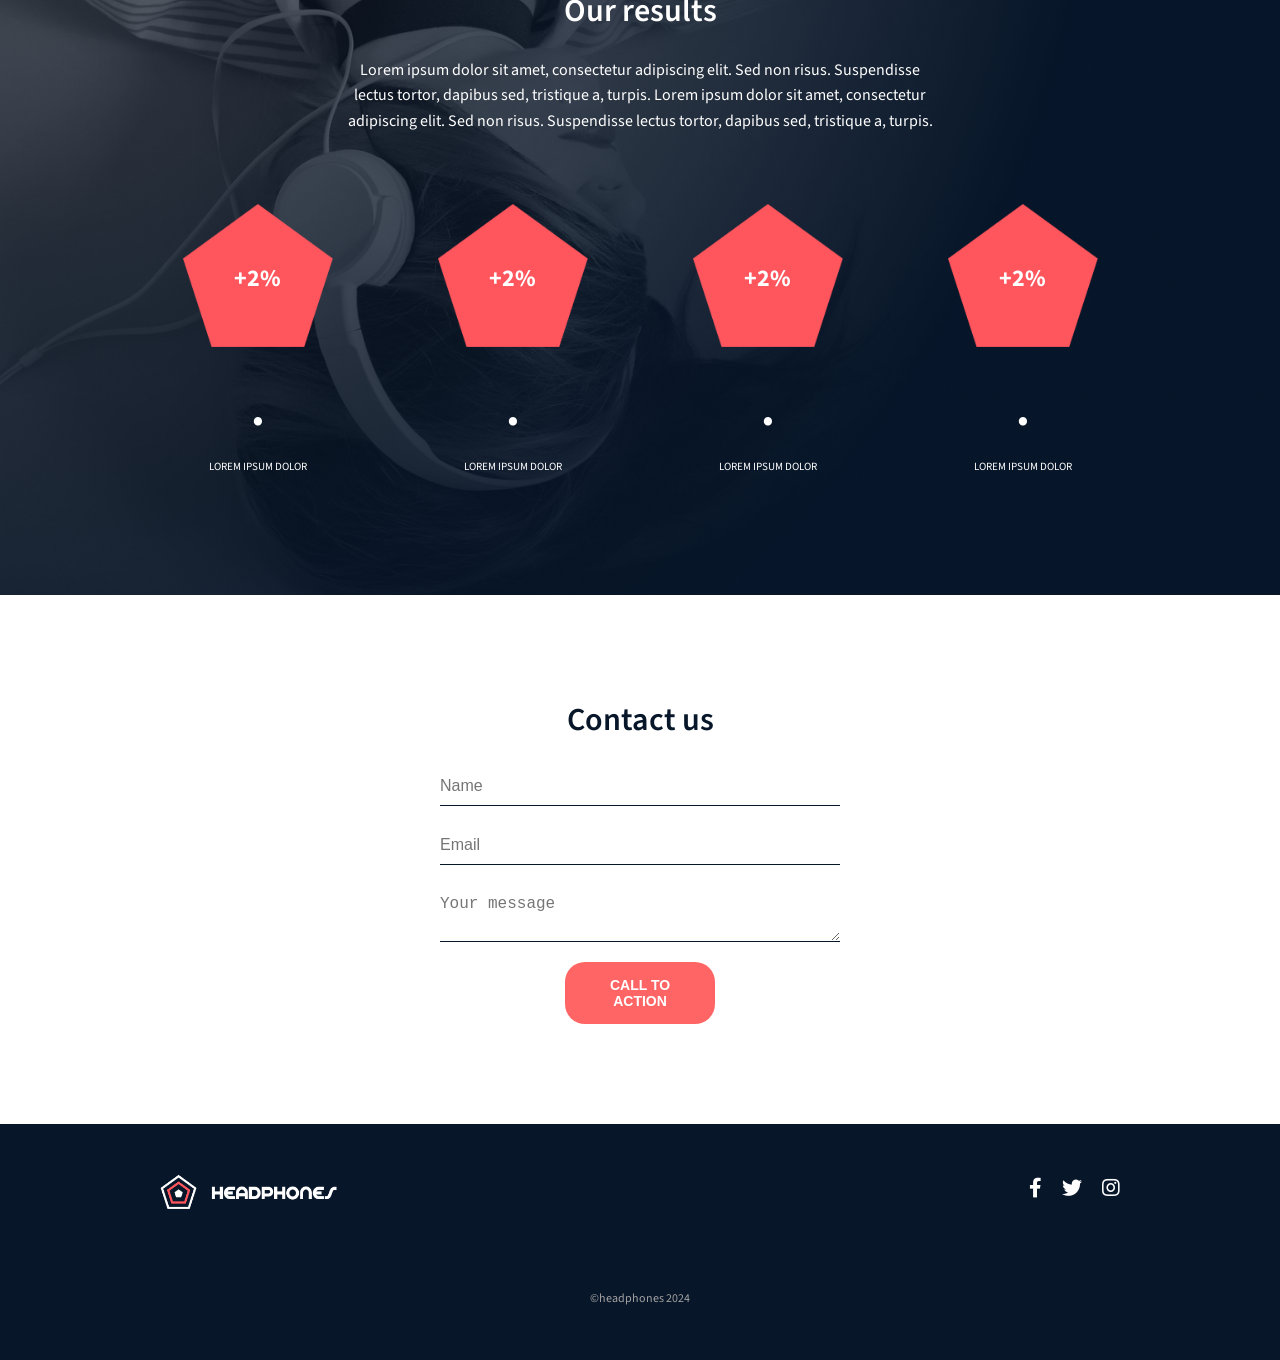
<file: headphones/8-index.html>
<!DOCTYPE html>
<html lang="en">
<head>
    <meta charset="UTF-8">
    <meta name="viewport" content="width=device-width, initial-scale=1.0">
    <title>Headphones</title>
    <!-- Link to Google Fonts for Source Sans Pro, to be used as a primary font -->
    <link rel="preconnect" href="https://fonts.googleapis.com">
    <link rel="preconnect" href="https://fonts.gstatic.com" crossorigin>
    <link href="https://fonts.googleapis.com/css2?family=Source+Sans+Pro:wght@400;600;700&display=swap" rel="stylesheet">
    <!-- Link to your custom font icon stylesheet -->
    <!-- This links to the CSS file containing the animations and styles -->
    <link rel="stylesheet" href="8-styles.css">
    <!-- FONT AWESOME CDN LINK -->
    <link rel="stylesheet" href="https://cdnjs.cloudflare.com/ajax/libs/font-awesome/5.15.4/css/all.min.css">
</head>

<body>
    <!-- The header and hero section of the website -->
    <header class="header">
        <div class="header-container">
            <!-- Navigation bar -->
            <nav class="nav">
                <div id="hamburger-icon" class="menu-icon">
                    <span class="nav-icon"></span>
                </div>
                <a href="#" class="logo">
                    <img src="images/logo_headphones.png" alt="Headphones Logo" class="logo-img">
                </a>
                <ul class="nav-links">
                    <li><a href="#">what we do</a></li>
                    <li><a href="#">our results</a></li>
                    <li><a href="#">contact us</a></li>
                </ul>
            </nav>

            <!-- Hero section content -->
            <div class="hero-section">
                <div class="hero-content">
                    <h1>Lorem ipsum dolor sit amet consectetur adipiscing</h1>
                    <p class="hero-subtitle">Lorem ipsum dolor sit amet consectetur adipiscing elit. Sed non risus. Suspendisse lectus tortor, dapibus.</p>
                    <button class="call-to-action">call to action</button>
                    <p class="hero-text">
                        Lorem ipsum dolor sit amet, consectetur adipiscing elit. Sed non risus. Suspendisse lectus tortor,
                        dapibus sed, tristique a, turpis.
                    </p>
                </div>
            </div>
        </div>
    </header>
    <script src="8-script.js"></script>
    <!-- "What we do..." section -->
    <section class="what-we-do">
        <div class="section-container">
            <h2 class="section-title">What we do...</h2>
            <p class="section-description">
                Lorem ipsum dolor sit amet, consectetur adipiscing elit.
                Sed non risus. Suspendisse lectus tortor, dapibus sed, tristique a, turpis.
            </p>
            <div class="services-grid">
                <!-- Service 1: Custom icon will now be displayed -->
                <div class="service-item">
                    <span class="holberton_school-icon-ic_music"></span>
                    <h3 class="service-title">Lorem ipsum</h3>
                    <p class="service-description">
                        Lorem ipsum dolor sit amet, consectetur adipiscing elit.
                        Sed non risus. Suspendisse lectus tortor, dapibus sed, tristique a, turpis.
                    </p>
                </div>
                <!-- Service 2: Custom icon will now be displayed -->
                <div class="service-item">
                    <span class="holberton_school-icon-ic_sound"></span>
                    <h3 class="service-title">Lorem ipsum</h3>
                    <p class="service-description">
                        Lorem ipsum dolor sit amet, consectetur adipiscing elit.
                        Sed non risus. Suspendisse lectus tortor, dapibus sed, tristique a, turpis.
                    </p>
                </div>
                <!-- Service 3: Custom icon will now be displayed -->
                <div class="service-item">
                    <span class="holberton_school-icon-ic_video"></span>
                    <h3 class="service-title">Lorem ipsum</h3>
                    <p class="service-description">
                        Lorem ipsum dolor sit amet, consectetur adipiscing elit.
                        Sed non risus. Suspendisse lectus tortor, dapibus sed, tristique a, turpis.
                    </p>
                </div>
                <!-- Service 4: Custom icon will now be displayed -->
                <div class="service-item">
                    <span class="holberton_school-icon-ic_hearing"></span>
                    <h3 class="service-title">Lorem ipsum</h3>
                    <p class="service-description">
                        Lorem ipsum dolor sit amet, consectetur adipiscing elit.
                        Sed non risus. Suspendisse lectus tortor, dapibus sed, tristique a, turpis.
                    </p>
                </div>
            </div>
        </div>
    </section>

    <!-- "Our results" section -->
    <section class="our-results">
        <div class="section-container">
            <h2 class="section-title">Our results</h2>
            <p class="section-description">
                Lorem ipsum dolor sit amet, consectetur adipiscing elit.
                Sed non risus. Suspendisse lectus tortor, dapibus sed, tristique a, turpis.
                Lorem ipsum dolor sit amet, consectetur adipiscing elit.
                Sed non risus. Suspendisse lectus tortor, dapibus sed, tristique a, turpis.
            </p>
            <div class="results-grid">
                <!-- Result 1 -->
                <div class="result-item">
                    <div class="pentagon-container">
                        <!-- Replace the placeholder URL with the path to your pentagon image -->
                        <img src="images/pentagone.png" alt="Pentagon shape" class="pentagon-img">
                        <span class="pentagon-text">+2%</span>
                    </div>
                    <div class="result-content">
                        <span class="result-number">.</span>
                        <p class="result-text">Lorem ipsum dolor</p>
                    </div>
                </div>
                <!-- Result 2 -->
                <div class="result-item">
                    <div class="pentagon-container">
                        <!-- Replace the placeholder URL with the path to your pentagon image -->
                        <img src="images/pentagone.png" alt="Pentagon shape" class="pentagon-img">
                        <span class="pentagon-text">+2%</span>
                    </div>
                    <div class="result-content">
                        <span class="result-number">.</span>
                        <p class="result-text">Lorem ipsum dolor</p>
                    </div>
                </div>
                <!-- Result 3 -->
                <div class="result-item">
                    <div class="pentagon-container">
                        <!-- Replace the placeholder URL with the path to your pentagon image -->
                        <img src="images/pentagone.png" alt="Pentagon shape" class="pentagon-img">
                        <span class="pentagon-text">+2%</span>
                    </div>
                    <div class="result-content">
                        <span class="result-number">.</span>
                        <p class="result-text">Lorem ipsum dolor</p>
                    </div>
                </div>
                <!-- Result 4 -->
                <div class="result-item">
                    <div class="pentagon-container">
                        <!-- Replace the placeholder URL with the path to your pentagon image -->
                        <img src="images/pentagone.png" alt="Pentagon shape" class="pentagon-img">
                        <span class="pentagon-text">+2%</span>
                    </div>
                    <div class="result-content">
                        <span class="result-number">.</span>
                        <p class="result-text">Lorem ipsum dolor</p>
                    </div>
                </div>
            </div>
        </div>
    </section>
    
    <section class="contact-us">
        <h2 class="section-title">Contact us</h2>
        <!-- The form action is set to a placeholder, a real server endpoint would be used here -->
        <form action="#" class="contact-form">
            <div class="form-group">
                <label for="name" class="form-label">Name</label>
                <!-- 'required' attribute makes this field mandatory -->
                <input type="text" id="name" class="form-input" placeholder="Name" required>
            </div>
            <div class="form-group">
                <label for="email" class="form-label">Email</label>
                <!-- 'type="email"' and 'required' attributes validate the email format and make it mandatory -->
                <input type="email" id="email" class="form-input" placeholder="Email" required>
            </div>
            <div class="form-group">
                <label for="message" class="form-label">Your message</label>
                <!-- 'required' attribute makes this field mandatory -->
                <textarea id="message" class="form-textarea" placeholder="Your message" required></textarea>
            </div>
            <button type="submit" class="call-to-action">Call to Action</button>
        </form>
    </section>

    <footer class="footer">
        <div class="footer-container">
            <img src="images/logo_headphones.png" alt="Headphones Logo" class="logo-img">
            <div class="social-icons">
                <a href="#" class="social-icon-link"><i class="fab fa-facebook-f"></i></a>
                <a href="#" class="social-icon-link"><i class="fab fa-twitter"></i></a>
                <a href="#" class="social-icon-link"><i class="fab fa-instagram"></i></a>
            </div>
        </div>
        <p class="copyright">©headphones 2024</p>
    </footer>

</body>
</html>
</file>
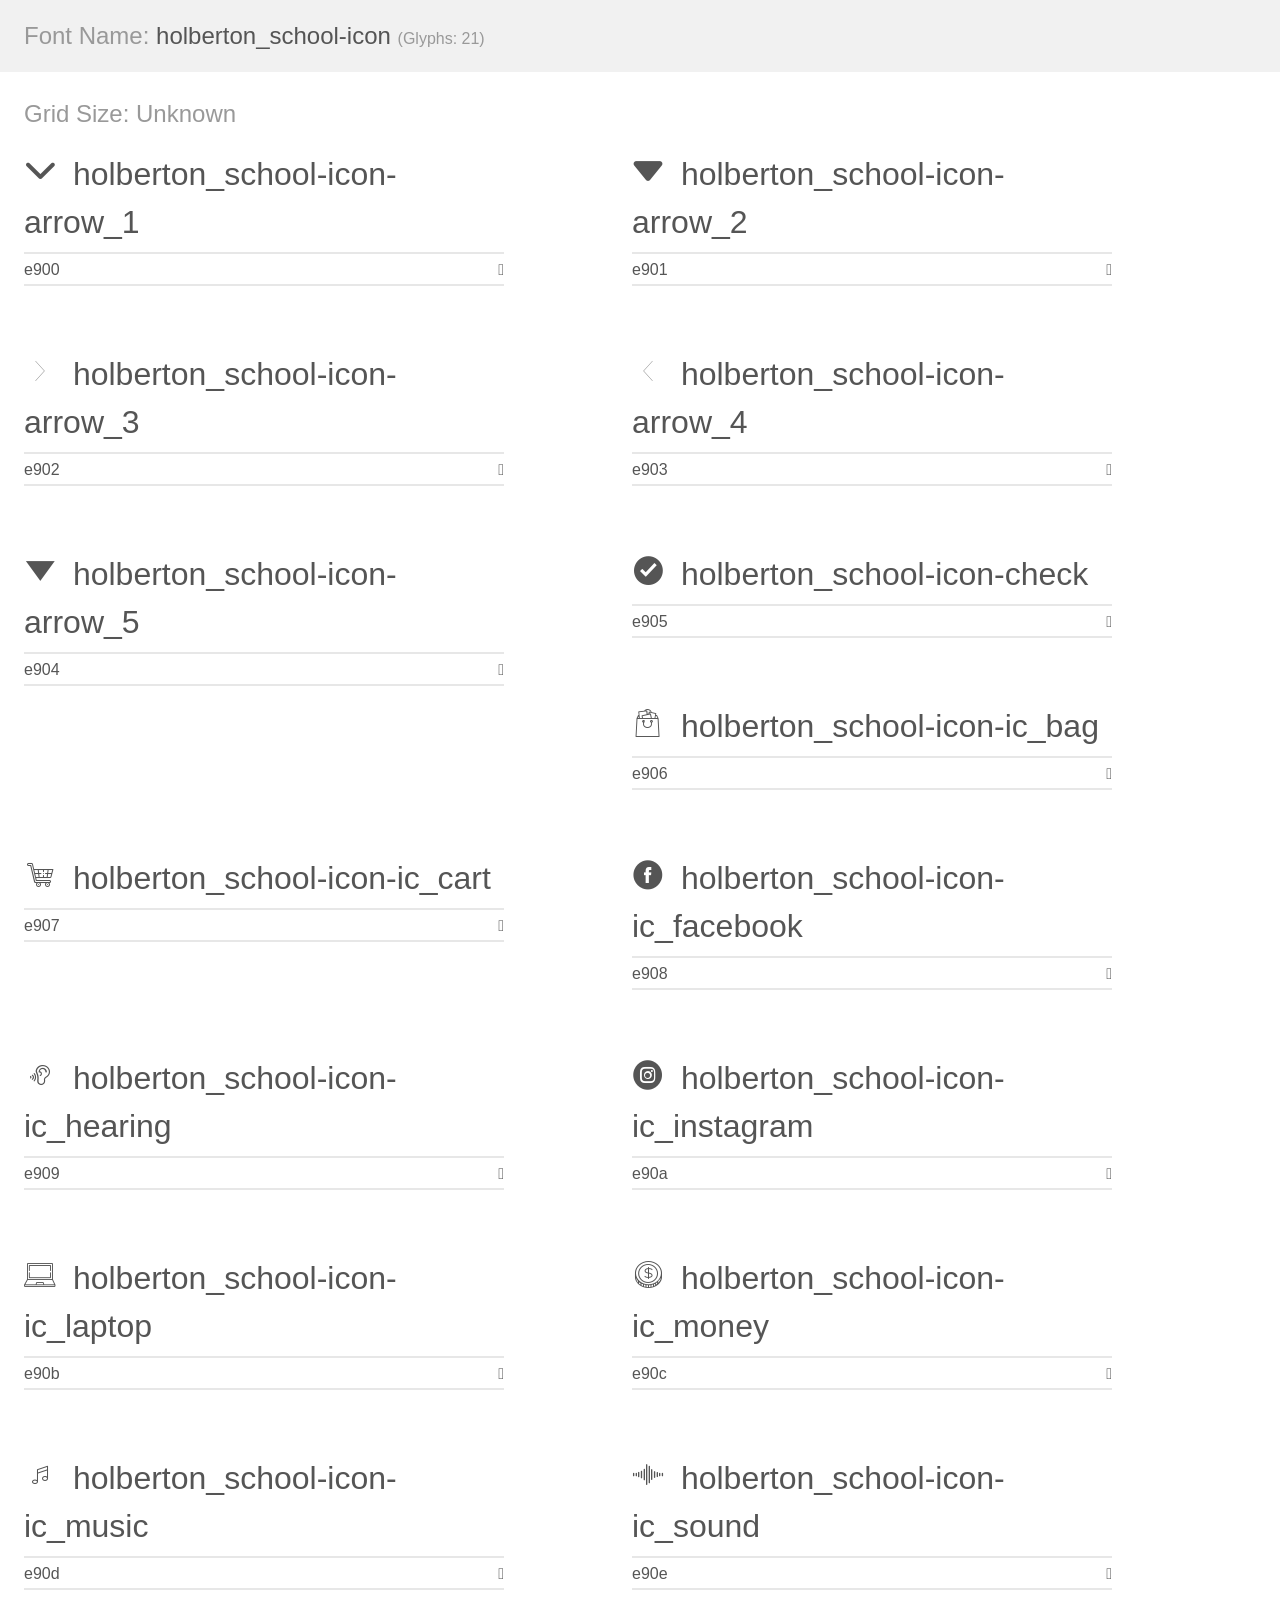
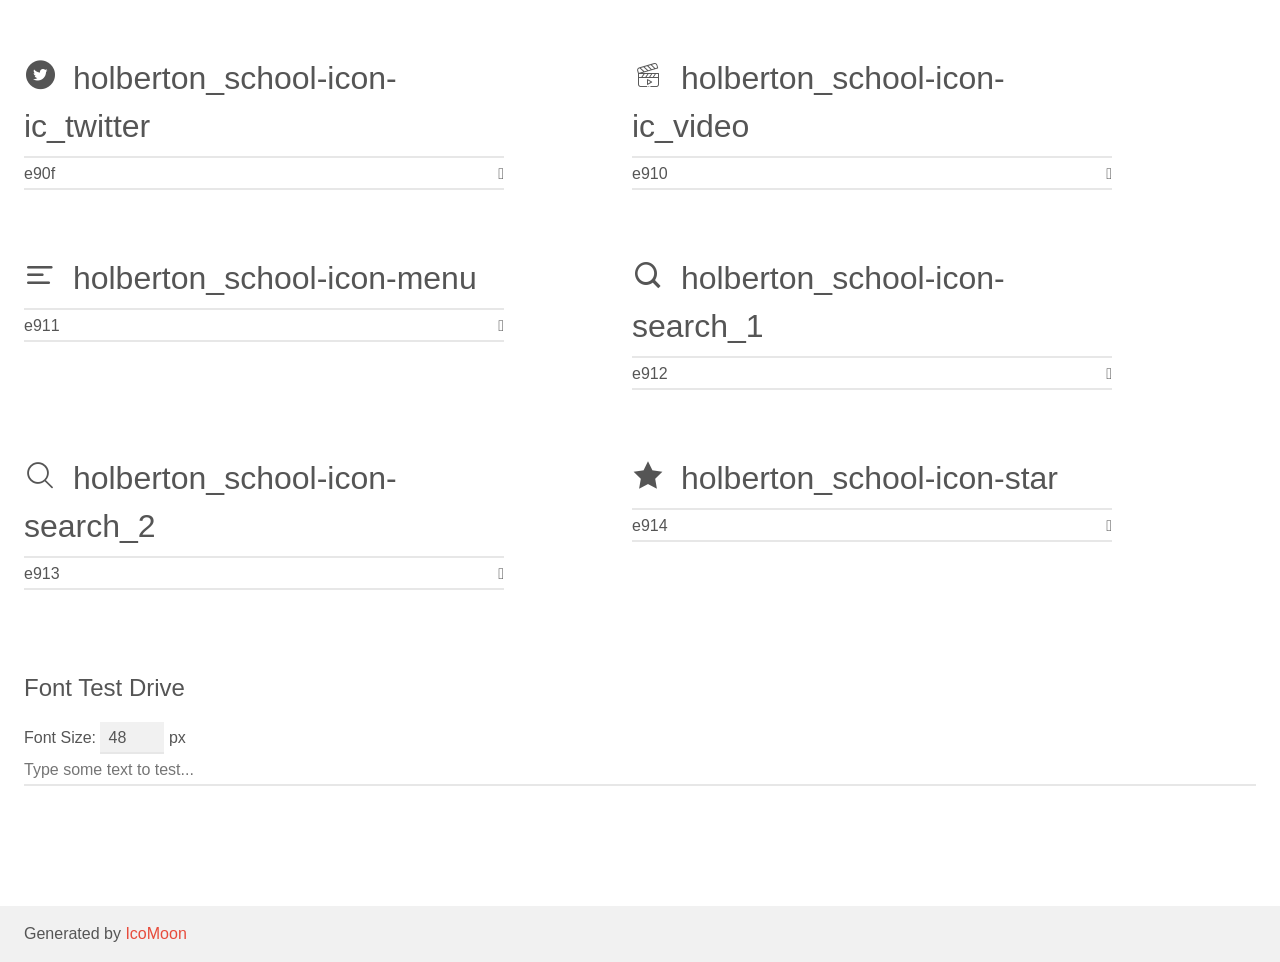
<file: headphones/holberton_school-icon/demo.html>
<!doctype html>
<html>
<head>
    <meta charset="utf-8">
    <title>IcoMoon Demo</title>
    <meta name="description" content="An Icon Font Generated By IcoMoon.io">
    <meta name="viewport" content="width=device-width, initial-scale=1">
    <link rel="stylesheet" href="demo-files/demo.css">
    <link rel="stylesheet" href="style.css"></head>
<body>
    <div class="bgc1 clearfix">
        <h1 class="mhmm mvm"><span class="fgc1">Font Name:</span> holberton_school-icon <small class="fgc1">(Glyphs:&nbsp;21)</small></h1>
    </div>
    <div class="clearfix mhl ptl">
        <h1 class="mvm mtn fgc1">Grid Size: Unknown</h1>
        <div class="glyph fs1">
            <div class="clearfix bshadow0 pbs">
                <span class="holberton_school-icon-arrow_1"></span>
                <span class="mls"> holberton_school-icon-arrow_1</span>
            </div>
            <fieldset class="fs0 size1of1 clearfix hidden-false">
                <input type="text" readonly value="e900" class="unit size1of2" />
                <input type="text" maxlength="1" readonly value="&#xe900;" class="unitRight size1of2 talign-right" />
            </fieldset>
            <div class="fs0 bshadow0 clearfix hidden-true">
                <span class="unit pvs fgc1">liga: </span>
                <input type="text" readonly value="" class="liga unitRight" />
            </div>
        </div>
        <div class="glyph fs1">
            <div class="clearfix bshadow0 pbs">
                <span class="holberton_school-icon-arrow_2"></span>
                <span class="mls"> holberton_school-icon-arrow_2</span>
            </div>
            <fieldset class="fs0 size1of1 clearfix hidden-false">
                <input type="text" readonly value="e901" class="unit size1of2" />
                <input type="text" maxlength="1" readonly value="&#xe901;" class="unitRight size1of2 talign-right" />
            </fieldset>
            <div class="fs0 bshadow0 clearfix hidden-true">
                <span class="unit pvs fgc1">liga: </span>
                <input type="text" readonly value="" class="liga unitRight" />
            </div>
        </div>
        <div class="glyph fs1">
            <div class="clearfix bshadow0 pbs">
                <span class="holberton_school-icon-arrow_3"></span>
                <span class="mls"> holberton_school-icon-arrow_3</span>
            </div>
            <fieldset class="fs0 size1of1 clearfix hidden-false">
                <input type="text" readonly value="e902" class="unit size1of2" />
                <input type="text" maxlength="1" readonly value="&#xe902;" class="unitRight size1of2 talign-right" />
            </fieldset>
            <div class="fs0 bshadow0 clearfix hidden-true">
                <span class="unit pvs fgc1">liga: </span>
                <input type="text" readonly value="" class="liga unitRight" />
            </div>
        </div>
        <div class="glyph fs1">
            <div class="clearfix bshadow0 pbs">
                <span class="holberton_school-icon-arrow_4"></span>
                <span class="mls"> holberton_school-icon-arrow_4</span>
            </div>
            <fieldset class="fs0 size1of1 clearfix hidden-false">
                <input type="text" readonly value="e903" class="unit size1of2" />
                <input type="text" maxlength="1" readonly value="&#xe903;" class="unitRight size1of2 talign-right" />
            </fieldset>
            <div class="fs0 bshadow0 clearfix hidden-true">
                <span class="unit pvs fgc1">liga: </span>
                <input type="text" readonly value="" class="liga unitRight" />
            </div>
        </div>
        <div class="glyph fs1">
            <div class="clearfix bshadow0 pbs">
                <span class="holberton_school-icon-arrow_5"></span>
                <span class="mls"> holberton_school-icon-arrow_5</span>
            </div>
            <fieldset class="fs0 size1of1 clearfix hidden-false">
                <input type="text" readonly value="e904" class="unit size1of2" />
                <input type="text" maxlength="1" readonly value="&#xe904;" class="unitRight size1of2 talign-right" />
            </fieldset>
            <div class="fs0 bshadow0 clearfix hidden-true">
                <span class="unit pvs fgc1">liga: </span>
                <input type="text" readonly value="" class="liga unitRight" />
            </div>
        </div>
        <div class="glyph fs1">
            <div class="clearfix bshadow0 pbs">
                <span class="holberton_school-icon-check"></span>
                <span class="mls"> holberton_school-icon-check</span>
            </div>
            <fieldset class="fs0 size1of1 clearfix hidden-false">
                <input type="text" readonly value="e905" class="unit size1of2" />
                <input type="text" maxlength="1" readonly value="&#xe905;" class="unitRight size1of2 talign-right" />
            </fieldset>
            <div class="fs0 bshadow0 clearfix hidden-true">
                <span class="unit pvs fgc1">liga: </span>
                <input type="text" readonly value="" class="liga unitRight" />
            </div>
        </div>
        <div class="glyph fs1">
            <div class="clearfix bshadow0 pbs">
                <span class="holberton_school-icon-ic_bag"></span>
                <span class="mls"> holberton_school-icon-ic_bag</span>
            </div>
            <fieldset class="fs0 size1of1 clearfix hidden-false">
                <input type="text" readonly value="e906" class="unit size1of2" />
                <input type="text" maxlength="1" readonly value="&#xe906;" class="unitRight size1of2 talign-right" />
            </fieldset>
            <div class="fs0 bshadow0 clearfix hidden-true">
                <span class="unit pvs fgc1">liga: </span>
                <input type="text" readonly value="" class="liga unitRight" />
            </div>
        </div>
        <div class="glyph fs1">
            <div class="clearfix bshadow0 pbs">
                <span class="holberton_school-icon-ic_cart"></span>
                <span class="mls"> holberton_school-icon-ic_cart</span>
            </div>
            <fieldset class="fs0 size1of1 clearfix hidden-false">
                <input type="text" readonly value="e907" class="unit size1of2" />
                <input type="text" maxlength="1" readonly value="&#xe907;" class="unitRight size1of2 talign-right" />
            </fieldset>
            <div class="fs0 bshadow0 clearfix hidden-true">
                <span class="unit pvs fgc1">liga: </span>
                <input type="text" readonly value="" class="liga unitRight" />
            </div>
        </div>
        <div class="glyph fs1">
            <div class="clearfix bshadow0 pbs">
                <span class="holberton_school-icon-ic_facebook"></span>
                <span class="mls"> holberton_school-icon-ic_facebook</span>
            </div>
            <fieldset class="fs0 size1of1 clearfix hidden-false">
                <input type="text" readonly value="e908" class="unit size1of2" />
                <input type="text" maxlength="1" readonly value="&#xe908;" class="unitRight size1of2 talign-right" />
            </fieldset>
            <div class="fs0 bshadow0 clearfix hidden-true">
                <span class="unit pvs fgc1">liga: </span>
                <input type="text" readonly value="" class="liga unitRight" />
            </div>
        </div>
        <div class="glyph fs1">
            <div class="clearfix bshadow0 pbs">
                <span class="holberton_school-icon-ic_hearing"></span>
                <span class="mls"> holberton_school-icon-ic_hearing</span>
            </div>
            <fieldset class="fs0 size1of1 clearfix hidden-false">
                <input type="text" readonly value="e909" class="unit size1of2" />
                <input type="text" maxlength="1" readonly value="&#xe909;" class="unitRight size1of2 talign-right" />
            </fieldset>
            <div class="fs0 bshadow0 clearfix hidden-true">
                <span class="unit pvs fgc1">liga: </span>
                <input type="text" readonly value="" class="liga unitRight" />
            </div>
        </div>
        <div class="glyph fs1">
            <div class="clearfix bshadow0 pbs">
                <span class="holberton_school-icon-ic_instagram"></span>
                <span class="mls"> holberton_school-icon-ic_instagram</span>
            </div>
            <fieldset class="fs0 size1of1 clearfix hidden-false">
                <input type="text" readonly value="e90a" class="unit size1of2" />
                <input type="text" maxlength="1" readonly value="&#xe90a;" class="unitRight size1of2 talign-right" />
            </fieldset>
            <div class="fs0 bshadow0 clearfix hidden-true">
                <span class="unit pvs fgc1">liga: </span>
                <input type="text" readonly value="" class="liga unitRight" />
            </div>
        </div>
        <div class="glyph fs1">
            <div class="clearfix bshadow0 pbs">
                <span class="holberton_school-icon-ic_laptop"></span>
                <span class="mls"> holberton_school-icon-ic_laptop</span>
            </div>
            <fieldset class="fs0 size1of1 clearfix hidden-false">
                <input type="text" readonly value="e90b" class="unit size1of2" />
                <input type="text" maxlength="1" readonly value="&#xe90b;" class="unitRight size1of2 talign-right" />
            </fieldset>
            <div class="fs0 bshadow0 clearfix hidden-true">
                <span class="unit pvs fgc1">liga: </span>
                <input type="text" readonly value="" class="liga unitRight" />
            </div>
        </div>
        <div class="glyph fs1">
            <div class="clearfix bshadow0 pbs">
                <span class="holberton_school-icon-ic_money"></span>
                <span class="mls"> holberton_school-icon-ic_money</span>
            </div>
            <fieldset class="fs0 size1of1 clearfix hidden-false">
                <input type="text" readonly value="e90c" class="unit size1of2" />
                <input type="text" maxlength="1" readonly value="&#xe90c;" class="unitRight size1of2 talign-right" />
            </fieldset>
            <div class="fs0 bshadow0 clearfix hidden-true">
                <span class="unit pvs fgc1">liga: </span>
                <input type="text" readonly value="" class="liga unitRight" />
            </div>
        </div>
        <div class="glyph fs1">
            <div class="clearfix bshadow0 pbs">
                <span class="holberton_school-icon-ic_music"></span>
                <span class="mls"> holberton_school-icon-ic_music</span>
            </div>
            <fieldset class="fs0 size1of1 clearfix hidden-false">
                <input type="text" readonly value="e90d" class="unit size1of2" />
                <input type="text" maxlength="1" readonly value="&#xe90d;" class="unitRight size1of2 talign-right" />
            </fieldset>
            <div class="fs0 bshadow0 clearfix hidden-true">
                <span class="unit pvs fgc1">liga: </span>
                <input type="text" readonly value="" class="liga unitRight" />
            </div>
        </div>
        <div class="glyph fs1">
            <div class="clearfix bshadow0 pbs">
                <span class="holberton_school-icon-ic_sound"></span>
                <span class="mls"> holberton_school-icon-ic_sound</span>
            </div>
            <fieldset class="fs0 size1of1 clearfix hidden-false">
                <input type="text" readonly value="e90e" class="unit size1of2" />
                <input type="text" maxlength="1" readonly value="&#xe90e;" class="unitRight size1of2 talign-right" />
            </fieldset>
            <div class="fs0 bshadow0 clearfix hidden-true">
                <span class="unit pvs fgc1">liga: </span>
                <input type="text" readonly value="" class="liga unitRight" />
            </div>
        </div>
        <div class="glyph fs1">
            <div class="clearfix bshadow0 pbs">
                <span class="holberton_school-icon-ic_twitter"></span>
                <span class="mls"> holberton_school-icon-ic_twitter</span>
            </div>
            <fieldset class="fs0 size1of1 clearfix hidden-false">
                <input type="text" readonly value="e90f" class="unit size1of2" />
                <input type="text" maxlength="1" readonly value="&#xe90f;" class="unitRight size1of2 talign-right" />
            </fieldset>
            <div class="fs0 bshadow0 clearfix hidden-true">
                <span class="unit pvs fgc1">liga: </span>
                <input type="text" readonly value="" class="liga unitRight" />
            </div>
        </div>
        <div class="glyph fs1">
            <div class="clearfix bshadow0 pbs">
                <span class="holberton_school-icon-ic_video"></span>
                <span class="mls"> holberton_school-icon-ic_video</span>
            </div>
            <fieldset class="fs0 size1of1 clearfix hidden-false">
                <input type="text" readonly value="e910" class="unit size1of2" />
                <input type="text" maxlength="1" readonly value="&#xe910;" class="unitRight size1of2 talign-right" />
            </fieldset>
            <div class="fs0 bshadow0 clearfix hidden-true">
                <span class="unit pvs fgc1">liga: </span>
                <input type="text" readonly value="" class="liga unitRight" />
            </div>
        </div>
        <div class="glyph fs1">
            <div class="clearfix bshadow0 pbs">
                <span class="holberton_school-icon-menu"></span>
                <span class="mls"> holberton_school-icon-menu</span>
            </div>
            <fieldset class="fs0 size1of1 clearfix hidden-false">
                <input type="text" readonly value="e911" class="unit size1of2" />
                <input type="text" maxlength="1" readonly value="&#xe911;" class="unitRight size1of2 talign-right" />
            </fieldset>
            <div class="fs0 bshadow0 clearfix hidden-true">
                <span class="unit pvs fgc1">liga: </span>
                <input type="text" readonly value="" class="liga unitRight" />
            </div>
        </div>
        <div class="glyph fs1">
            <div class="clearfix bshadow0 pbs">
                <span class="holberton_school-icon-search_1"></span>
                <span class="mls"> holberton_school-icon-search_1</span>
            </div>
            <fieldset class="fs0 size1of1 clearfix hidden-false">
                <input type="text" readonly value="e912" class="unit size1of2" />
                <input type="text" maxlength="1" readonly value="&#xe912;" class="unitRight size1of2 talign-right" />
            </fieldset>
            <div class="fs0 bshadow0 clearfix hidden-true">
                <span class="unit pvs fgc1">liga: </span>
                <input type="text" readonly value="" class="liga unitRight" />
            </div>
        </div>
        <div class="glyph fs1">
            <div class="clearfix bshadow0 pbs">
                <span class="holberton_school-icon-search_2"></span>
                <span class="mls"> holberton_school-icon-search_2</span>
            </div>
            <fieldset class="fs0 size1of1 clearfix hidden-false">
                <input type="text" readonly value="e913" class="unit size1of2" />
                <input type="text" maxlength="1" readonly value="&#xe913;" class="unitRight size1of2 talign-right" />
            </fieldset>
            <div class="fs0 bshadow0 clearfix hidden-true">
                <span class="unit pvs fgc1">liga: </span>
                <input type="text" readonly value="" class="liga unitRight" />
            </div>
        </div>
        <div class="glyph fs1">
            <div class="clearfix bshadow0 pbs">
                <span class="holberton_school-icon-star"></span>
                <span class="mls"> holberton_school-icon-star</span>
            </div>
            <fieldset class="fs0 size1of1 clearfix hidden-false">
                <input type="text" readonly value="e914" class="unit size1of2" />
                <input type="text" maxlength="1" readonly value="&#xe914;" class="unitRight size1of2 talign-right" />
            </fieldset>
            <div class="fs0 bshadow0 clearfix hidden-true">
                <span class="unit pvs fgc1">liga: </span>
                <input type="text" readonly value="" class="liga unitRight" />
            </div>
        </div>
    </div>

    <!--[if gt IE 8]><!-->
    <div class="mhl clearfix mbl">
        <h1>Font Test Drive</h1>
        <label>
            Font Size: <input id="fontSize" type="number" class="textbox0 mbm"
            min="8" value="48" />
            px
        </label>
        <input id="testText" type="text" class="phl size1of1 mvl"
        placeholder="Type some text to test..." value=""/>
        <div id="testDrive" class="holberton_school-icon-" style="font-family: holberton_school-icon">&nbsp;
        </div>
    </div>
    <!--<![endif]-->
    <div class="bgc1 clearfix">
        <p class="mhl">Generated by <a href="https://icomoon.io/app">IcoMoon</a></p>
    </div>

    <script src="demo-files/demo.js"></script>
</body>
</html>
</file>
<file: css_basic/base.css>
body {
    margin: 0;
    padding: 0;
    font-family: Arial, sans-serif;
}

h1 {
    color: darkblue;
}

p {
    line-height: 1.6;
}
</file>
<file: css_basic/styles.css>
/* Step 1: Make <body> a vertical flex container */
body {
  display: flex;
  flex-direction: column;
  height: 100vh; /* Make body fill full viewport height */
  margin: 0;
  font-family: Arial, sans-serif;
}

/* Step 2: Make <main> a horizontal flex container */
main {
  display: flex;
  flex-direction: row;
  flex: auto;
}

/* Step 3: Divide space between article and aside */
article {
  flex: 2;
  overflow-y: auto;
  padding: 1rem;
  background-color: #f0f0f0;
}

aside {
  flex: 1;
  overflow-y: auto;
  padding: 1rem;
  background-color: #ddd;
}

/* Optional: Header & Footer styling */
header, footer {
  background-color: #444;
  color: white;
  padding: 1rem;
  text-align: center;
}
body {
  background-color: #f5f7fa;
  color: #333;
  font-family: 'Segoe UI', Tahoma, Geneva, Verdana, sans-serif;
}

/* Header */
header {
  background-color: #002244;
  color: white;
  padding: 1rem;
}

header ul {
  display: flex;
  list-style: none;
  gap: 1rem;
  align-items: center;
  margin: 0;
  padding: 0;
}

header ul li a {
  color: white;
  text-decoration: none;
}

.logo {
  font-size: 1.8rem;
  font-weight: bold;
  padding-right: 1rem;
}

/* Article */
article {
  background-color: #ffffff;
  padding: 2rem;
  border-right: 1px solid #ccc;
  line-height: 1.6;
}

/* Aside */
aside {
  background-color: #f0f0f0;
  padding: 2rem;
}

/* Footer */
footer {
  background-color: #002244;
  color: white;
  text-align: center;
  padding: 1rem;
}
</file>
<file: headphones/0-styles.css>
/* Global Reset */
* {
  margin: 0;
  padding: 0;
  box-sizing: border-box;
}

/* Full-screen body with background */
body {
  font-family: Arial, sans-serif;
  color: #fff;
  background-color: #000;
  background-image: url("headphones_hero_1.jpg");
  background-size: cover;        /* Fill screen */
  background-position: center;   /* Center image */
  background-repeat: no-repeat;  /* Prevent tiling */
  min-height: 100vh;              /* Full height */
}

/* Container */
.container {
  max-width: 1000px;
  margin: 0 auto;
  padding: 20px;
}

/* Header */
.site-header {
  display: flex;
  justify-content: space-between;
  align-items: center;
  padding: 20px 0;
}

.logo {
  font-size: 1.8rem;
  color: #fff;
}

.site-nav ul {
  list-style: none;
  display: flex;
  gap: 20px;
}

.site-nav a {
  color: white;
  text-decoration: none;
  font-weight: bold;
  transition: color 0.3s;
}

.site-nav a:hover,
.site-nav a:active {
  color: #FF6565;
}

/* Hero Section */
.hero {
  display: flex;
  justify-content: center;
  align-items: center;
  height: 100vh; /* Full viewport height */
  text-align: center;
  padding: 20px;
}

.hero-content {
  max-width: 600px;
  padding: 30px;
  border-radius: 8px;
}

.hero h2 {
  font-size: 2.5rem;
  margin-bottom: 5px;
}

.hero p {
  font-size: 1.2rem;
  margin-bottom: 20px;
}

.hero button {
  padding: 10px 20px;
  font-size: 1rem;
  background-color: #FF6565;
  color: white;
  border: none;
  border-radius: 4px;
  cursor: pointer;
  transition: opacity 0.3s ease;
}

.hero button:hover,
.hero button:active {
  opacity: 0.9;
}

/* Responsive Styles */
@media screen and (max-width: 768px) {
  .hero-content {
    padding: 20px;
  }

  .hero h2 {
    font-size: 2rem;
  }

  .hero p {
    font-size: 1rem;
  }
}

@media screen and (max-width: 480px) {
  .hero {
    height: auto;
    padding: 40px 20px;
  }

  .site-header {
    flex-direction: column;
    text-align: center;
  }

  .site-nav ul {
    flex-direction: column;
    gap: 10px;
    margin-top: 10px;
  }

  .hero h2 {
    font-size: 1.5rem;
  }

  .hero p {
    font-size: 0.95rem;
  }

  .hero button {
    width: 100%;
  }
}
</file>
<file: headphones/1-styles.css>
/*
 * 1-styles.css
 *
 * This file contains the CSS for the header/hero and "What we do..." sections.
 * It follows the best practices of using a CSS reset, variables, and
 * simple, generic selectors to make the code maintainable and reusable.
 *
 */

/* ================== CSS Reset ================== */
body, h1, h2, h3, p, ul, li {
    margin: 0;
    padding: 0;
    list-style: none;
}

a {
    text-decoration: none;
    color: inherit;
}

*, *::before, *::after {
    box-sizing: border-box;
}

/* ================== Variables and Global Styles ================== */
:root {
    --primary-color: #FF6565;
    --text-color: #FFFFFF;
    --background-color: #071629;
    --secondary-background-color: #FFFFFF;
    --secondary-text-color: #071629;
    --max-width: 1000px;
}

body {
    font-family: 'Source Sans Pro', sans-serif;
    color: var(--text-color);
    background-color: var(--background-color);
    line-height: 1.6;
}

/* Custom Fonts from your provided style.css file */
@font-face {
  font-family: 'holberton_school-icon';
  src:  url('fonts/holberton_school-icon.eot?sq4eq4');
  src:  url('fonts/holberton_school-icon.eot?sq4eq4#iefix') format('embedded-opentype'),
    url('fonts/holberton_school-icon.ttf?sq4eq4') format('truetype'),
    url('fonts/holberton_school-icon.woff?sq4eq4') format('woff'),
    url('fonts/holberton_school-icon.svg?sq4eq4#holberton_school-icon') format('svg');
  font-weight: normal;
  font-style: normal;
  font-display: block;
}

[class^="holberton_school-icon-"], [class*=" holberton_school-icon-"] {
  /* use !important to prevent issues with browser extensions that change fonts */
  font-family: 'holberton_school-icon' !important;
  speak: none;
  font-style: normal;
  font-weight: normal;
  font-variant: normal;
  text-transform: none;
  line-height: 1;

  /* Better Font Rendering =========== */
  -webkit-font-smoothing: antialiased;
  -moz-osx-font-smoothing: grayscale;
}

/* The font-face for Spin Cycle OT still needs to be added here */
/* Example:
   @font-face {
       font-family: 'Spin Cycle OT';
       src: url('fonts/Spin-Cycle-OT.otf') format('opentype');
       font-weight: normal;
       font-style: normal;
   }
*/

/* ================== Header and Navigation ================== */
.header {
    /* Placeholder for the background image from images_.zip */
    background-image: url('images/headphones_hero_1.jpg');
    background-size: cover;
    background-position: center;
    background-repeat: no-repeat;
    height: 100vh;
    display: flex;
    flex-direction: column;
}

.header-container, .section-container {
    max-width: var(--max-width);
    margin: 0 auto;
    width: 100%;
}

.nav {
    display: flex;
    align-items: center;
    padding: 20px;
    position: relative;
}

.logo-img {
    height: 35px;
}

/* Default mobile styles */
.nav-links {
    display: none;
    flex-direction: column;
    gap: 20px;
    position: absolute;
    top: 30px;
    left: 0;
    width: 100%;
    background-color: var(--background-color);
    text-align: center;
    padding: 20px 0;
    z-index: 10;
}

.nav-links a {
    text-transform: uppercase;
    font-size: 14px;
    font-weight: 600;
    transition: color 0.3s ease;
}

.nav-links a:hover,
.nav-links a:active {
    color: var(--primary-color);
}

.menu-toggle {
    display: none;
}

.menu-icon {
    display: block;
    cursor: pointer;
    position: relative;
    width: 25px;
    height: 20px;
    z-index: 20;
}

.menu-icon .nav-icon {
    display: block;
    position: absolute;
    width: 100%;
    height: 2px;
    background-color: var(--text-color);
    top: 50%;
    transform: translateY(-50%);
}

.menu-icon .nav-icon::before,
.menu-icon .nav-icon::after {
    content: '';
    display: block;
    position: absolute;
    width: 100%;
    height: 2px;
    background-color: var(--text-color);
}

.menu-icon .nav-icon::before {
    top: -7px;
}

.menu-icon .nav-icon::after {
    bottom: -7px;
}

.menu-toggle:checked ~ .nav-links {
    display: flex;
}

/* ================== Hero Section ================== */
.hero-section {
    flex-grow: 1;
    display: flex;
    justify-content: center;
    align-items: center;
    text-align: center;
    padding: 20px;
}

.hero-content {
    max-width: 600px;
    padding-bottom: 50px;
}

.hero-content h1 {
    /* You still need to add the font-face rule for 'Spin Cycle OT' to see this font */
    font-size: 56px;
    font-weight: 700;
    margin-bottom: 20px;
}

.hero-subtitle {
    font-size: 16px;
    font-weight: 700;
    margin-bottom: 20px;
}

.call-to-action {
    background-color: var(--primary-color);
    color: var(--text-color);
    border: none;
    padding: 15px 30px;
    text-transform: uppercase;
    font-size: 14px;
    font-weight: 600;
    border-radius: 20px;
    cursor: pointer;
    transition: opacity 0.3s ease;
}

.call-to-action:hover,
.call-to-action:active {
    opacity: 0.9;
}

.hero-text {
    font-size: 16px;
    margin-top: 40px;
}

/* ================== "What we do..." section ================== */
.what-we-do {
    background-color: var(--secondary-background-color);
    color: var(--secondary-text-color);
    text-align: center;
    padding: 100px 20px;
}

.what-we-do .section-title {
    font-size: 32px;
    font-weight: 600;
    margin-bottom: 20px;
}

.what-we-do .section-description {
    max-width: 600px;
    margin: 0 auto 50px auto;
    font-size: 16px;
}

.services-grid {
    display: grid;
    grid-template-columns: repeat(4, 1fr);
    gap: 20px;
}

.service-item {
    padding: 20px;
}

.service-item span {
    font-size: 60px;
    color: var(--primary-color);
    margin-bottom: 20px;
    display: block;
}

.service-title {
    font-size: 20px;
    font-weight: 700;
    margin-bottom: 10px;
}

.service-description {
    font-size: 14px;
}

/* ================== Mobile Responsiveness (480px or less) ================== */
@media (max-width: 480px) {
    .nav {
        justify-content: flex-start;
    }
    .logo {
        position: absolute;
        left: 50%;
        transform: translateX(-50%);
    }
    .hero-content h1 {
        font-size: 40px;
    }
    .what-we-do {
        padding: 60px 20px;
    }
    .services-grid {
        grid-template-columns: 1fr;
    }
}

/* ================== Desktop Version (above 480px) ================== */
@media (min-width: 481px) {
    /* On desktop, hide the menu icon and show the navigation links */
    .menu-icon {
        display: none;
    }
    .nav-links {
        display: flex;
        flex-direction: row;
        gap: 30px;
        background-color: transparent;
        padding: 0;
        /* The key change here: use flex-grow and justify-content to push the links right */
        flex-grow: 1;
        justify-content: flex-end;
    }
    .logo {
        position: static;
        transform: none;
    }
}
</file>
<file: headphones/2-styles.css>
/*
 * 2-styles.css
 *
 * This file contains the CSS for the header/hero, "What we do...",
 * and "Our results" sections. It follows the best practices of using a
 * CSS reset, variables, and simple, generic selectors to make the code
 * maintainable and reusable.
 *
 */

/* ================== CSS Reset ================== */
body, h1, h2, h3, p, ul, li {
    margin: 0;
    padding: 0;
    list-style: none;
}

a {
    text-decoration: none;
    color: inherit;
}

*, *::before, *::after {
    box-sizing: border-box;
}

/* ================== Variables and Global Styles ================== */
:root {
    --primary-color: #FF6565;
    --text-color: #FFFFFF;
    --background-color: #071629;
    --secondary-background-color: #FFFFFF;
    --secondary-text-color: #071629;
    --max-width: 1000px;
}

body {
    font-family: 'Source Sans Pro', sans-serif;
    color: var(--text-color);
    background-color: var(--background-color);
    line-height: 1.6;
}

/* Custom Fonts from your provided style.css file */
@font-face {
  font-family: 'holberton_school-icon';
  src:  url('fonts/holberton_school-icon.eot?sq4eq4');
  src:  url('fonts/holberton_school-icon.eot?sq4eq4#iefix') format('embedded-opentype'),
    url('fonts/holberton_school-icon.ttf?sq4eq4') format('truetype'),
    url('fonts/holberton_school-icon.woff?sq4eq4') format('woff'),
    url('fonts/holberton_school-icon.svg?sq4eq4#holberton_school-icon') format('svg');
  font-weight: normal;
  font-style: normal;
  font-display: block;
}

[class^="holberton_school-icon-"], [class*=" holberton_school-icon-"] {
  /* use !important to prevent issues with browser extensions that change fonts */
  font-family: 'holberton_school-icon' !important;
  speak: none;
  font-style: normal;
  font-weight: normal;
  font-variant: normal;
  text-transform: none;
  line-height: 1;

  /* Better Font Rendering =========== */
  -webkit-font-smoothing: antialiased;
  -moz-osx-font-smoothing: grayscale;
}

/* The font-face for Spin Cycle OT still needs to be added here */
/* Example:
   @font-face {
       font-family: 'Spin Cycle OT';
       src: url('fonts/Spin-Cycle-OT.otf') format('opentype');
       font-weight: normal;
       font-style: normal;
   }
*/

/* ================== Header and Navigation ================== */
.header {
    /* Placeholder for the background image from images_.zip */
    background-image: url('images/headphones_hero_1.jpg');
    background-size: cover;
    background-position: center;
    background-repeat: no-repeat;
    height: 100vh;
    display: flex;
    flex-direction: column;
}

.header-container, .section-container {
    max-width: var(--max-width);
    margin: 0 auto;
    width: 100%;
}

.nav {
    display: flex;
    align-items: center;
    padding: 20px;
    position: relative;
}

.logo-img {
    height: 35px;
}

/* Default mobile styles */
.nav-links {
    display: none;
    flex-direction: column;
    gap: 20px;
    position: absolute;
    top: 60px;
    left: 0;
    width: 100%;
    background-color: var(--background-color);
    text-align: center;
    padding: 20px 0;
    z-index: 10;
}

.nav-links a {
    text-transform: uppercase;
    font-size: 14px;
    font-weight: 600;
    transition: color 0.3s ease;
}

.nav-links a:hover,
.nav-links a:active {
    color: var(--primary-color);
}

.menu-toggle {
    display: none;
}

.menu-icon {
    display: block;
    cursor: pointer;
    position: relative;
    width: 25px;
    height: 2px;
    background-color: var(--text-color);
    top: 50%;
    transform: translateY(-50%);
}

.menu-icon::before,
.menu-icon::after {
    content: '';
    display: block;
    position: absolute;
    width: 100%;
    height: 2px;
    background-color: var(--text-color);
}

.menu-icon::before {
    top: -7px;
}

.menu-icon::after {
    bottom: -7px;
}

.menu-toggle:checked ~ .nav-links {
    display: flex;
}

/* ================== Hero Section ================== */
.hero-section {
    flex-grow: 1;
    display: flex;
    justify-content: center;
    align-items: center;
    text-align: center;
    padding: 20px;
}

.hero-content {
    max-width: 600px;
    padding-bottom: 50px;
}

.hero-content h1 {
    /* You still need to add the font-face rule for 'Spin Cycle OT' to see this font */
    font-size: 56px;
    font-weight: 700;
    margin-bottom: 20px;
}

.hero-subtitle {
    font-size: 16px;
    font-weight: 700;
    margin-bottom: 20px;
}

.call-to-action {
    background-color: var(--primary-color);
    color: var(--text-color);
    border: none;
    padding: 15px 30px;
    text-transform: uppercase;
    font-size: 14px;
    font-weight: 600;
    border-radius: 20px;
    cursor: pointer;
    transition: opacity 0.3s ease;
}

.call-to-action:hover,
.call-to-action:active {
    opacity: 0.9;
}

.hero-text {
    font-size: 16px;
    margin-top: 40px;
}

/* ================== "What we do..." section ================== */
.what-we-do {
    background-color: var(--secondary-background-color);
    color: var(--secondary-text-color);
    text-align: center;
    padding: 100px 20px;
}

.what-we-do .section-title {
    font-size: 32px;
    font-weight: 600;
    margin-bottom: 20px;
}

.what-we-do .section-description {
    max-width: 600px;
    margin: 0 auto 50px auto;
    font-size: 16px;
}

.services-grid {
    display: grid;
    grid-template-columns: repeat(4, 1fr);
    gap: 20px;
}

.service-item {
    padding: 20px;
}

.service-item span {
    font-size: 60px;
    color: var(--primary-color);
    margin-bottom: 20px;
    display: block;
}

.service-title {
    font-size: 20px;
    font-weight: 700;
    margin-bottom: 10px;
}

.service-description {
    font-size: 14px;
}

/* ================== "Our results" section ================== */
.our-results {
    /* Placeholder for the background image from images_.zip */
    background-image: url('images/headphones_hero_2.jpg');
    background-size: cover;
    background-position: center;
    background-repeat: no-repeat;
    color: var(--text-color);
    text-align: center;
    padding: 100px 20px;
}

.our-results .section-title {
    font-size: 32px;
    font-weight: 600;
    margin-bottom: 20px;
}

.our-results .section-description {
    max-width: 600px;
    margin: 0 auto 50px auto;
    font-size: 16px;
}

.results-grid {
    display: grid;
    grid-template-columns: repeat(4, 1fr);
    gap: 20px;
}

.result-item {
    display: flex;
    flex-direction: column;
    align-items: center;
    position: relative; /* This is crucial for positioning the pentagon */
    padding: 20px;
}

.result-content {
    display: flex;
    flex-direction: column;
    align-items: center;
    z-index: 1; /* Ensure the text is on top of the pentagon */
}

.result-number {
    /* You still need to add the font-face rule for 'Spin Cycle OT' to see this font */
    font-size: 46px;
    font-weight: 700;
    margin-bottom: 10px;
}

.result-text {
    font-size: 11px;
    text-transform: uppercase;
}

.pentagon-container {
    position: absolute;
    bottom: -15px; /* Adjust this value to control the vertical placement */
    left: 50%;
    transform: translateX(-50%);
    width: 150px; /* Adjust size as needed */
    height: 150px; /* Adjust size as needed */
    display: flex;
    justify-content: center;
    align-items: center;
}

.pentagon-img {
    width: 100%;
    height: auto;
    position: absolute;
    top: 0;
    left: 0;
}

.pentagon-text {
    position: relative;
    font-size: 24px;
    font-weight: bold;
}

/* ================== Mobile Responsiveness (480px or less) ================== */
@media (max-width: 480px) {
    .nav {
        justify-content: flex-start;
    }
    .logo {
        position: absolute;
        left: 50%;
        transform: translateX(-50%);
    }
    .hero-content h1 {
        font-size: 40px;
    }
    .what-we-do {
        padding: 60px 20px;
    }
    .services-grid {
        grid-template-columns: 1fr;
    }
    .our-results {
        padding: 60px 20px;
    }
    .results-grid {
        grid-template-columns: 1fr;
    }
    .result-item {
        border-bottom: 1px solid rgba(255, 255, 255, 0.2); /* Adding a separator for mobile view */
        padding-bottom: 20px;
        margin-bottom: 20px;
    }
    .result-item:last-child {
        border-bottom: none;
        margin-bottom: 0;
    }
    .pentagon-container {
        position: static; /* Let the pentagon sit normally in the flow on mobile */
        transform: none;
        margin-top: 20px;
    }
}

/* ================== Desktop Version (above 480px) ================== */
@media (min-width: 481px) {
    /* On desktop, hide the menu icon and show the navigation links */
    .menu-icon {
        display: none;
    }
    .nav {
        justify-content: space-between;
    }
    .nav-links {
        display: flex;
        position: static;
        flex-direction: row;
        gap: 30px;
        background-color: transparent;
        padding: 0;
        flex-grow: 1;
        justify-content: flex-end;
    }
    .logo {
        position: static;
        transform: none;
    }
}
</file>
<file: headphones/3-styles.css>
/* ================== CSS Reset ================== */
body, h1, h2, h3, p, ul, li {
    margin: 0;
    padding: 0;
    list-style: none;
}

a {
    text-decoration: none;
    color: inherit;
}

*, *::before, *::after {
    box-sizing: border-box;
}

/* ================== Variables and Global Styles ================== */
:root {
    --primary-color: #FF6565;
    --text-color: #FFFFFF;
    --background-color: #071629;
    --secondary-background-color: #FFFFFF;
    --secondary-text-color: #071629;
    --max-width: 1000px;
}

body {
    font-family: 'Source Sans Pro', sans-serif;
    color: var(--text-color);
    background-color: var(--background-color);
    line-height: 1.6;
}

/* Custom Fonts */
@font-face {
    font-family: 'holberton_school-icon';
    src:  url('fonts/holberton_school-icon.eot?sq4eq4');
    src:  url('fonts/holberton_school-icon.eot?sq4eq4#iefix') format('embedded-opentype'),
        url('fonts/holberton_school-icon.ttf?sq4eq4') format('truetype'),
        url('fonts/holberton_school-icon.woff?sq4eq4') format('woff'),
        url('fonts/holberton_school-icon.svg?sq4eq4#holberton_school-icon') format('svg');
    font-weight: normal;
    font-style: normal;
    font-display: block;
}

[class^="holberton_school-icon-"], [class*=" holberton_school-icon-"] {
  /* use !important to prevent issues with browser extensions that change fonts */
  font-family: 'holberton_school-icon' !important;
  speak: none;
  font-style: normal;
  font-weight: normal;
  font-variant: normal;
  text-transform: none;
  line-height: 1;

  /* Better Font Rendering =========== */
  -webkit-font-smoothing: antialiased;
  -moz-osx-font-smoothing: grayscale;
}

/* ================== Header and Navigation ================== */
.header {
    background-image: url('images/headphones_hero_1.jpg');
    background-size: cover;
    background-position: center;
    background-repeat: no-repeat;
    height: 100vh;
    display: flex;
    flex-direction: column;
}

.header-container, .section-container {
    max-width: var(--max-width);
    margin: 0 auto;
    width: 100%;
}

.nav {
    display: flex;
    align-items: center;
    padding-top: 40px;
    position: relative;
}

.logo-img {
    height: 35px;
}

/* Default mobile styles */
.nav-links {
    display: none;
    flex-direction: column;
    gap: 20px;
    position: absolute;
    top: 60px;
    left: 0;
    width: 100%;
    background-color: var(--background-color);
    text-align: center;
    padding: 20px 0;
    z-index: 10;
}

.nav-links a {
    text-transform: uppercase;
    font-size: 14px;
    font-weight: 600;
    transition: color 0.3s ease;
}

.nav-links a:hover,
.nav-links a:active {
    color: var(--primary-color);
}

.menu-toggle {
    display: none;
}

.menu-icon {
    display: block;
    cursor: pointer;
    position: relative;
    width: 25px;
    height: 2px;
    background-color: var(--text-color);
    top: 50%;
    transform: translateY(-50%);
}

.menu-icon::before,
.menu-icon::after {
    content: '';
    display: block;
    position: absolute;
    width: 100%;
    height: 2px;
    background-color: var(--text-color);
}

.menu-icon::before {
    top: -7px;
}

.menu-icon::after {
    bottom: -7px;
}

.menu-toggle:checked ~ .nav-links {
    display: flex;
}

/* ================== Hero Section ================== */
.hero-section {
    flex-grow: 1;
    display: flex;
    justify-content: center;
    align-items: center;
    text-align: center;
    padding: 20px;
}

.hero-content {
    max-width: 650px;
    padding-bottom: 30px;
    padding-top: 80px;
}

.hero-content h1 {
    font-family: 'Source Sans Pro', sans-serif;
    font-size: 28px;
    font-weight: 900;
    margin-bottom: 20px;
}

.hero-subtitle {
    font-size: 16px;
    font-weight: 500;
    margin-bottom: 20px;
}

.call-to-action {
    background-color: var(--primary-color);
    color: var(--text-color);
    border: none;
    padding: 15px 30px;
    text-transform: uppercase;
    font-size: 14px;
    font-weight: 600;
    border-radius: 20px;
    cursor: pointer;
    transition: opacity 0.3s ease;
}

.call-to-action:hover,
.call-to-action:active {
    opacity: 0.9;
}

.hero-text {
    font-size: 16px;
    margin-top: 40px;
}

/* ================== "What we do..." section ================== */
.what-we-do {
    background-color: var(--secondary-background-color);
    color: var(--secondary-text-color);
    text-align: center;
    padding: 100px 20px;
}

.what-we-do .section-title {
    font-size: 32px;
    font-weight: 600;
    margin-bottom: 20px;
}

.what-we-do .section-description {
    max-width: 600px;
    margin: 0 auto 50px auto;
    font-size: 16px;
}

.services-grid {
    display: grid;
    grid-template-columns: repeat(auto-fit, minmax(200px, 1fr));
    gap: 20px;
}

.service-item {
    padding: 20px;
}

.service-item span {
    font-size: 60px;
    color: var(--primary-color);
    margin-bottom: 20px;
    display: block;
}

.service-title {
    font-size: 20px;
    font-weight: 700;
    margin-bottom: 10px;
}

.service-description {
    font-size: 14px;
}

/* ================== "Our results" section ================== */
.our-results {
    background-image: url('images/headphones_hero_2.jpg');
    background-size: cover;
    background-position: center;
    background-repeat: no-repeat;
    color: var(--text-color);
    text-align: center;
    padding: 100px 20px;
}

.our-results .section-title {
    font-size: 32px;
    font-weight: 600;
    margin-bottom: 20px;
}

.our-results .section-description {
    max-width: 600px;
    margin: 0 auto 50px auto;
    font-size: 16px;
}

.results-grid {
    display: grid;
    grid-template-columns: repeat(auto-fit, minmax(200px, 1fr));
    gap: 20px;
}

.result-item {
    display: flex;
    flex-direction: column;
    align-items: center;
    position: relative;
    padding: 20px;
}

.result-content {
    display: flex;
    flex-direction: column;
    align-items: center;
    z-index: 1;
}

.result-number {
    font-family: 'Spin Cycle OT', 'Source Sans Pro', sans-serif;
    font-size: 46px;
    font-weight: 700;
    margin-bottom: 10px;
}

.result-text {
    font-size: 11px;
    text-transform: uppercase;
}

.pentagon-container {
    position: relative;
    width: 150px;
    height: 150px;
    display: flex;
    justify-content: center;
    align-items: center;
    margin-bottom: 20px;
}

.pentagon-img {
    width: 100%;
    height: auto;
    position: absolute;
    top: 0;
    left: 0;
}

.pentagon-text {
    position: absolute;
    font-family: 'Spin Cycle OT', 'Source Sans Pro', sans-serif;
    font-size: 24px;
    font-weight: bold;
    color: var(--text-color);
}

/* ================== "Contact us" section ================== */
.contact-us {
    background-color: var(--secondary-background-color);
    color: var(--secondary-text-color);
    padding: 100px 20px;
    display: flex;
    flex-direction: column;
    justify-content: center;
    align-items: center;
}

.contact-us .section-title {
    font-size: 32px;
    font-weight: 600;
    margin-bottom: 20px;
}

.contact-form {
    max-width: 400px;
    width: 100%;
    display: flex;
    flex-direction: column;
    gap: 20px;
}

.form-group {
    display: flex;
    flex-direction: column;
    text-align: left;
}

.form-label {
    display: none;
}

.form-input, .form-textarea {
    border: none;
    border-bottom: 1px solid var(--secondary-text-color);
    background-color: transparent;
    padding: 10px 0;
    font-size: 16px;
    color: var(--secondary-text-color);
    transition: border-color 0.3s ease;
    width: 100%;
}

.form-input:focus, .form-textarea:focus {
    outline: none;
    border-bottom-color: var(--primary-color);
}

.form-textarea {
    resize: vertical;
}

/* Override the general call-to-action button for this section */
.contact-us .call-to-action {
    color: var(--text-color);
    background-color: var(--primary-color);
    border: none;
    padding: 15px 30px;
    text-transform: uppercase;
    font-size: 14px;
    font-weight: 600;
    border-radius: 20px;
    cursor: pointer;
    transition: opacity 0.3s ease;
    width: 150px;
    margin: 0 auto;
}

.contact-us .call-to-action:hover {
    opacity: 0.9;
}

/* ================== Mobile Responsiveness (480px or less) ================== */
@media (max-width: 480px) {
    .logo {
        /* Pushing the logo to the center of the mobile nav bar */
        position: absolute;
        left: 50%;
        transform: translateX(-50%);
    }

    .hero-content h1 {
        font-size: 40px;
    }
    .what-we-do {
        padding: 60px 20px;
    }
    .services-grid {
        grid-template-columns: 1fr;
    }
    .our-results {
        padding: 60px 20px;
    }
    .results-grid {
        grid-template-columns: 1fr;
    }
    .result-item {
        border-bottom: 1px solid rgba(255, 255, 255, 0.2); /* Adding a separator for mobile view */
        padding-bottom: 20px;
        margin-bottom: 20px;
    }
    .result-item:last-child {
        border-bottom: none;
        margin-bottom: 0;
    }
    .pentagon-container {
        position: static; /* Let the pentagon sit normally in the flow on mobile */
        transform: none;
        margin-top: 20px;
    }
}

/* ================== Desktop Version (above 480px) ================== */
@media (min-width: 481px) {
    .menu-icon {
        display: none;
    }

    .nav-links {
        display: flex;
        position: static;
        flex-direction: row;
        gap: 30px;
        background-color: transparent;
        padding: 0;
        flex-grow: 1;
        justify-content: flex-end;
    }

    .logo-img {
        position: static;
        transform: none;
    }
}
</file>
<file: headphones/4-styles.css>
/* ================== CSS Reset ================== */
body, h1, h2, h3, p, ul, li {
    margin: 0;
    padding: 0;
    list-style: none;
}

a {
    text-decoration: none;
    color: inherit;
}

*, *::before, *::after {
    box-sizing: border-box;
}

/* ================== Variables and Global Styles ================== */
:root {
    --primary-color: #FF6565;
    --text-color: #FFFFFF;
    --background-color: #071629;
    --secondary-background-color: #FFFFFF;
    --secondary-text-color: #071629;
    --max-width: 1000px;
}

body {
    font-family: 'Source Sans Pro', sans-serif;
    color: var(--text-color);
    background-color: var(--background-color);
    line-height: 1.6;
}

/* Custom Fonts */
@font-face {
    font-family: 'holberton_school-icon';
    src:  url('fonts/holberton_school-icon.eot?sq4eq4');
    src:  url('fonts/holberton_school-icon.eot?sq4eq4#iefix') format('embedded-opentype'),
        url('fonts/holberton_school-icon.ttf?sq4eq4') format('truetype'),
        url('fonts/holberton_school-icon.woff?sq4eq4') format('woff'),
        url('fonts/holberton_school-icon.svg?sq4eq4#holberton_school-icon') format('svg');
    font-weight: normal;
    font-style: normal;
    font-display: block;
}

[class^="holberton_school-icon-"], [class*=" holberton_school-icon-"] {
  /* use !important to prevent issues with browser extensions that change fonts */
  font-family: 'holberton_school-icon' !important;
  speak: none;
  font-style: normal;
  font-weight: normal;
  font-variant: normal;
  text-transform: none;
  line-height: 1;

  /* Better Font Rendering =========== */
  -webkit-font-smoothing: antialiased;
  -moz-osx-font-smoothing: grayscale;
}

/* ================== Header and Navigation ================== */
.header {
    background-image: url('images/headphones_hero_1.jpg');
    background-size: cover;
    background-position: center;
    background-repeat: no-repeat;
    height: 100vh;
    display: flex;
    flex-direction: column;
}

.header-container, .section-container {
    max-width: var(--max-width);
    margin: 0 auto;
    width: 100%;
}

.nav {
    display: flex;
    align-items: center;
    padding-top: 40px;
    position: relative;
}

.logo-img {
    height: 35px;
}

/* Default mobile styles */
.nav-links {
    display: none;
    flex-direction: column;
    gap: 20px;
    position: absolute;
    top: 60px;
    left: 0;
    width: 100%;
    background-color: var(--background-color);
    text-align: center;
    padding: 20px 0;
    z-index: 10;
}

.nav-links a {
    text-transform: uppercase;
    font-size: 14px;
    font-weight: 600;
    transition: color 0.3s ease;
}

.nav-links a:hover,
.nav-links a:active {
    color: var(--primary-color);
}

.menu-toggle {
    display: none;
}

.menu-icon {
    display: block;
    cursor: pointer;
    position: relative;
    width: 25px;
    height: 2px;
    background-color: var(--text-color);
    top: 50%;
    transform: translateY(-50%);
}

.menu-icon::before,
.menu-icon::after {
    content: '';
    display: block;
    position: absolute;
    width: 100%;
    height: 2px;
    background-color: var(--text-color);
}

.menu-icon::before {
    top: -7px;
}

.menu-icon::after {
    bottom: -7px;
}

.menu-toggle:checked ~ .nav-links {
    display: flex;
}

/* ================== Hero Section ================== */
.hero-section {
    flex-grow: 1;
    display: flex;
    justify-content: center;
    align-items: center;
    text-align: center;
    padding: 20px;
}

.hero-content {
    max-width: 650px;
    padding-bottom: 30px;
    padding-top: 80px;
}

.hero-content h1 {
    font-family: 'Source Sans Pro', sans-serif;
    font-size: 28px;
    font-weight: 900;
    margin-bottom: 20px;
}

.hero-subtitle {
    font-size: 16px;
    font-weight: 500;
    margin-bottom: 20px;
}

.call-to-action {
    background-color: var(--primary-color);
    color: var(--text-color);
    border: none;
    padding: 15px 30px;
    text-transform: uppercase;
    font-size: 14px;
    font-weight: 600;
    border-radius: 20px;
    cursor: pointer;
    transition: opacity 0.3s ease;
}

.call-to-action:hover,
.call-to-action:active {
    opacity: 0.9;
}

.hero-text {
    font-size: 16px;
    margin-top: 40px;
}

/* ================== "What we do..." section ================== */
.what-we-do {
    background-color: var(--secondary-background-color);
    color: var(--secondary-text-color);
    text-align: center;
    padding: 100px 20px;
}

.what-we-do .section-title {
    font-size: 32px;
    font-weight: 600;
    margin-bottom: 20px;
}

.what-we-do .section-description {
    max-width: 600px;
    margin: 0 auto 50px auto;
    font-size: 16px;
}

.services-grid {
    display: grid;
    grid-template-columns: repeat(auto-fit, minmax(200px, 1fr));
    gap: 20px;
}

.service-item {
    padding: 20px;
}

.service-item span {
    font-size: 60px;
    color: var(--primary-color);
    margin-bottom: 20px;
    display: block;
}

.service-title {
    font-size: 20px;
    font-weight: 700;
    margin-bottom: 10px;
}

.service-description {
    font-size: 14px;
}

/* ================== "Our results" section ================== */
.our-results {
    background-image: url('images/headphones_hero_2.jpg');
    background-size: cover;
    background-position: center;
    background-repeat: no-repeat;
    color: var(--text-color);
    text-align: center;
    padding: 100px 20px;
}

.our-results .section-title {
    font-size: 32px;
    font-weight: 600;
    margin-bottom: 20px;
}

.our-results .section-description {
    max-width: 600px;
    margin: 0 auto 50px auto;
    font-size: 16px;
}

.results-grid {
    display: grid;
    grid-template-columns: repeat(auto-fit, minmax(200px, 1fr));
    gap: 20px;
}

.result-item {
    display: flex;
    flex-direction: column;
    align-items: center;
    position: relative;
    padding: 20px;
}

.result-content {
    display: flex;
    flex-direction: column;
    align-items: center;
    z-index: 1;
}

.result-number {
    font-family: 'Spin Cycle OT', 'Source Sans Pro', sans-serif;
    font-size: 46px;
    font-weight: 700;
    margin-bottom: 10px;
}

.result-text {
    font-size: 11px;
    text-transform: uppercase;
}

.pentagon-container {
    position: relative;
    width: 150px;
    height: 150px;
    display: flex;
    justify-content: center;
    align-items: center;
    margin-bottom: 20px;
}

.pentagon-img {
    width: 100%;
    height: auto;
    position: absolute;
    top: 0;
    left: 0;
}

.pentagon-text {
    position: absolute;
    font-family: 'Spin Cycle OT', 'Source Sans Pro', sans-serif;
    font-size: 24px;
    font-weight: bold;
    color: var(--text-color);
}

/* ================== "Contact us" section ================== */
.contact-us {
    background-color: var(--secondary-background-color);
    color: var(--secondary-text-color);
    padding: 100px 20px;
    display: flex;
    flex-direction: column;
    justify-content: center;
    align-items: center;
}

.contact-us .section-title {
    font-size: 32px;
    font-weight: 600;
    margin-bottom: 20px;
}

.contact-form {
    max-width: 400px;
    width: 100%;
    display: flex;
    flex-direction: column;
    gap: 20px;
}

.form-group {
    display: flex;
    flex-direction: column;
    text-align: left;
}

.form-label {
    display: none;
}

.form-input, .form-textarea {
    border: none;
    border-bottom: 1px solid var(--secondary-text-color);
    background-color: transparent;
    padding: 10px 0;
    font-size: 16px;
    color: var(--secondary-text-color);
    transition: border-color 0.3s ease;
    width: 100%;
}

.form-input:focus, .form-textarea:focus {
    outline: none;
    border-bottom-color: var(--primary-color);
}

.form-textarea {
    resize: vertical;
}

/* Override the general call-to-action button for this section */
.contact-us .call-to-action {
    color: var(--text-color);
    background-color: var(--primary-color);
    border: none;
    padding: 15px 30px;
    text-transform: uppercase;
    font-size: 14px;
    font-weight: 600;
    border-radius: 20px;
    cursor: pointer;
    transition: opacity 0.3s ease;
    width: 150px;
    margin: 0 auto;
}

.contact-us .call-to-action:hover {
    opacity: 0.9;
}

/* ================== Footer ================== */
.footer {
    background-color: var(--background-color);
    color: var(--text-color);
    padding: 50px 20px;
}

.footer-container {
    max-width: var(--max-width);
    margin: 0 auto;
    width: 100%;
    padding-left: 20px;
    padding-right: 20px;
    display: flex;
    flex-direction: column;
    align-items: center;
    gap: 30px;
}


.footer .logo-img {
    height: 35px;
}

.social-icons {
    display: flex;
    gap: 20px;
}

.social-icons .fab {
    color: var(--text-color);
    font-size: 20px;
}

.social-icon-link:hover .fab {
    color: var(--primary-color);
}

.copyright {
    font-size: 12px;
    color: #a3a2a2;
    text-align: center;
    margin-top: 80px;
}

/* ================== Mobile Responsiveness (480px or less) ================== */
@media (max-width: 480px) {
    .logo {
        /* Pushing the logo to the center of the mobile nav bar */
        position: absolute;
        left: 50%;
        transform: translateX(-50%);
    }

    .hero-content h1 {
        font-size: 40px;
    }
    .what-we-do {
        padding: 60px 20px;
    }
    .services-grid {
        grid-template-columns: 1fr;
    }
    .our-results {
        padding: 60px 20px;
    }
    .results-grid {
        grid-template-columns: 1fr;
    }
    .result-item {
        border-bottom: 1px solid rgba(255, 255, 255, 0.2); /* Adding a separator for mobile view */
        padding-bottom: 20px;
        margin-bottom: 20px;
    }
    .result-item:last-child {
        border-bottom: none;
        margin-bottom: 0;
    }
    .pentagon-container {
        position: static; /* Let the pentagon sit normally in the flow on mobile */
        transform: none;
        margin-top: 20px;
    }
}

/* ================== Desktop Version (above 480px) ================== */
@media (min-width: 481px) {
    .menu-icon {
        display: none;
    }

    .nav-links {
        display: flex;
        position: static;
        flex-direction: row;
        gap: 30px;
        background-color: transparent;
        padding: 0;
        flex-grow: 1;
        justify-content: flex-end;
    }

    .logo-img {
        position: static;
        transform: none;
    }

    .footer-container {
        flex-direction: row;
        justify-content: space-between;
        align-items: center;
        gap: 0;
    }
}
</file>
<file: headphones/6-styles.css>
/* ================== CSS Reset ================== */
body, h1, h2, h3, p, ul, li {
    margin: 0;
    padding: 0;
    list-style: none;
}

a {
    text-decoration: none;
    color: inherit;
}

*, *::before, *::after {
    box-sizing: border-box;
}

/* ================== Variables and Global Styles ================== */
:root {
    --primary-color: #FF6565;
    --text-color: #FFFFFF;
    --background-color: #071629;
    --secondary-background-color: #FFFFFF;
    --secondary-text-color: #071629;
    --max-width: 1000px;
}

body {
    font-family: 'Source Sans Pro', sans-serif;
    color: var(--text-color);
    background-color: var(--background-color);
    line-height: 1.6;
}

/* Custom Fonts */
@font-face {
    font-family: 'holberton_school-icon';
    src:  url('fonts/holberton_school-icon.eot?sq4eq4');
    src:  url('fonts/holberton_school-icon.eot?sq4eq4#iefix') format('embedded-opentype'),
        url('fonts/holberton_school-icon.ttf?sq4eq4') format('truetype'),
        url('fonts/holberton_school-icon.woff?sq4eq4') format('woff'),
        url('fonts/holberton_school-icon.svg?sq4eq4#holberton_school-icon') format('svg');
    font-weight: normal;
    font-style: normal;
    font-display: block;
}

[class^="holberton_school-icon-"], [class*=" holberton_school-icon-"] {
    /* use !important to prevent issues with browser extensions that change fonts */
    font-family: 'holberton_school-icon' !important;
    speak: none;
    font-style: normal;
    font-weight: normal;
    font-variant: normal;
    text-transform: none;
    line-height: 1;

    /* Better Font Rendering =========== */
    -webkit-font-smoothing: antialiased;
    -moz-osx-font-smoothing: grayscale;
}

/* ================== Header and Navigation ================== */
.header {
    background-image: url('images/headphones_hero_1.jpg');
    background-size: cover;
    background-position: center;
    background-repeat: no-repeat;
    height: 100vh;
    display: flex;
    flex-direction: column;
}

.header-container, .section-container {
    max-width: var(--max-width);
    margin: 0 auto;
    width: 100%;
}

.nav {
    display: flex;
    align-items: center;
    padding-top: 40px;
    position: relative;
}

.logo-img {
    height: 35px;
}

/* Default mobile styles */
.nav-links {
    display: none;
    flex-direction: column;
    gap: 20px;
    position: absolute;
    top: 60px;
    left: 0;
    width: 100%;
    background-color: var(--background-color);
    text-align: center;
    padding: 20px 0;
    z-index: 10;
}

.nav-links a {
    text-transform: uppercase;
    font-size: 14px;
    font-weight: 600;
    transition: color 0.3s ease;
}

.nav-links a:hover,
.nav-links a:active {
    color: var(--primary-color);
}

.menu-toggle {
    display: none;
}

.menu-icon {
    display: block;
    cursor: pointer;
    position: relative;
    width: 25px;
    height: 2px;
    background-color: var(--text-color);
    top: 50%;
    transform: translateY(-50%);
}

.menu-icon::before,
.menu-icon::after {
    content: '';
    display: block;
    position: absolute;
    width: 100%;
    height: 2px;
    background-color: var(--text-color);
}

.menu-icon::before {
    top: -7px;
}

.menu-icon::after {
    bottom: -7px;
}

.menu-toggle:checked ~ .nav-links {
    display: flex;
}

/* ================== Hero Section ================== */
.hero-section {
    flex-grow: 1;
    display: flex;
    justify-content: center;
    align-items: center;
    text-align: center;
    padding: 20px;
}

.hero-content {
    max-width: 650px;
    padding-bottom: 30px;
    padding-top: 80px;
}

.hero-content h1 {
    font-family: 'Source Sans Pro', sans-serif;
    font-size: 28px;
    font-weight: 900;
    margin-bottom: 20px;
}

.hero-subtitle {
    font-size: 16px;
    font-weight: 500;
    margin-bottom: 20px;
}

.call-to-action {
    background-color: var(--primary-color);
    color: var(--text-color);
    border: none;
    padding: 15px 30px;
    text-transform: uppercase;
    font-size: 14px;
    font-weight: 600;
    border-radius: 20px;
    cursor: pointer;
    transition: opacity 0.3s ease;
}

.call-to-action:hover,
.call-to-action:active {
    opacity: 0.9;
}

.hero-text {
    font-size: 16px;
    margin-top: 40px;
}

/* ================== "What we do..." section ================== */
.what-we-do {
    background-color: var(--secondary-background-color);
    color: var(--secondary-text-color);
    text-align: center;
    padding: 100px 20px;
}

.what-we-do .section-title {
    font-size: 32px;
    font-weight: 600;
    margin-bottom: 20px;
}

.what-we-do .section-description {
    max-width: 600px;
    margin: 0 auto 50px auto;
    font-size: 16px;
}

.services-grid {
    display: grid;
    grid-template-columns: repeat(auto-fit, minmax(200px, 1fr));
    gap: 20px;
}

.service-item {
    padding: 20px;
}

.service-item span {
    font-size: 60px;
    color: var(--primary-color);
    margin-bottom: 20px;
    display: block;
}

.service-title {
    font-size: 20px;
    font-weight: 700;
    margin-bottom: 10px;
}

.service-description {
    font-size: 14px;
}

/* ================== "Our results" section ================== */
.our-results {
    background-image: url('images/headphones_hero_2.jpg');
    background-size: cover;
    background-position: center;
    background-repeat: no-repeat;
    color: var(--text-color);
    text-align: center;
    padding: 100px 20px;
}

.our-results .section-title {
    font-size: 32px;
    font-weight: 600;
    margin-bottom: 20px;
}

.our-results .section-description {
    max-width: 600px;
    margin: 0 auto 50px auto;
    font-size: 16px;
}

.results-grid {
    display: grid;
    grid-template-columns: repeat(auto-fit, minmax(200px, 1fr));
    gap: 20px;
}

.result-item {
    display: flex;
    flex-direction: column;
    align-items: center;
    position: relative;
    padding: 20px;
}

.result-content {
    display: flex;
    flex-direction: column;
    align-items: center;
    z-index: 1;
}

.result-number {
    font-family: 'Spin Cycle OT', 'Source Sans Pro', sans-serif;
    font-size: 46px;
    font-weight: 700;
    margin-bottom: 10px;
}

.result-text {
    font-size: 11px;
    text-transform: uppercase;
}

/* New CSS for the pentagon shape, replacing the old image-based styling */
.pentagon-container {
    position: relative;
    width: 150px; /* Set the width of the pentagon */
    height: 142.85px; /* Set the height of the pentagon */
    background-color: var(--primary-color);
    clip-path: polygon(50% 0%, 100% 38%, 82% 100%, 18% 100%, 0% 38%);
    display: flex;
    justify-content: center;
    align-items: center;
    margin: 0 auto 20px;
}

.pentagon-text {
    position: absolute;
    top: 50%;
    left: 50%;
    transform: translate(-50%, -50%);
    font-size: 24px;
    font-weight: bold;
    color: var(--text-color);
    z-index: 2; /* Ensure text is above the pentagon */
}

/* The old rules for pentagon-img are removed as they are no longer needed */

/* ================== "Contact us" section ================== */
.contact-us {
    background-color: var(--secondary-background-color);
    color: var(--secondary-text-color);
    padding: 100px 20px;
    display: flex;
    flex-direction: column;
    justify-content: center;
    align-items: center;
}

.contact-us .section-title {
    font-size: 32px;
    font-weight: 600;
    margin-bottom: 20px;
}

.contact-form {
    max-width: 400px;
    width: 100%;
    display: flex;
    flex-direction: column;
    gap: 20px;
}

.form-group {
    display: flex;
    flex-direction: column;
    text-align: left;
}

.form-label {
    display: none;
}

.form-input, .form-textarea {
    border: none;
    border-bottom: 1px solid var(--secondary-text-color);
    background-color: transparent;
    padding: 10px 0;
    font-size: 16px;
    color: var(--secondary-text-color);
    transition: border-color 0.3s ease;
    width: 100%;
}

.form-input:focus, .form-textarea:focus {
    outline: none;
    border-bottom-color: var(--primary-color);
}

.form-textarea {
    resize: vertical;
}

/* Override the general call-to-action button for this section */
.contact-us .call-to-action {
    color: var(--text-color);
    background-color: var(--primary-color);
    border: none;
    padding: 15px 30px;
    text-transform: uppercase;
    font-size: 14px;
    font-weight: 600;
    border-radius: 20px;
    cursor: pointer;
    transition: opacity 0.3s ease;
    width: 150px;
    margin: 0 auto;
}

.contact-us .call-to-action:hover {
    opacity: 0.9;
}

/* ================== Footer ================== */
.footer {
    background-color: var(--background-color);
    color: var(--text-color);
    padding: 50px 20px;
}

.footer-container {
    max-width: var(--max-width);
    margin: 0 auto;
    width: 100%;
    padding-left: 20px;
    padding-right: 20px;
    display: flex;
    flex-direction: column;
    align-items: center;
    gap: 30px;
}


.footer .logo-img {
    height: 35px;
}

.social-icons {
    display: flex;
    gap: 20px;
}

.social-icons .fab {
    color: var(--text-color);
    font-size: 20px;
}

.social-icon-link:hover .fab {
    color: var(--primary-color);
}

.copyright {
    font-size: 12px;
    color: #a3a2a2;
    text-align: center;
    margin-top: 80px;
}

/* ================== Mobile Responsiveness (480px or less) ================== */
@media (max-width: 480px) {
    .logo {
        /* Pushing the logo to the center of the mobile nav bar */
        position: absolute;
        left: 50%;
        transform: translateX(-50%);
    }

    .hero-content h1 {
        font-size: 40px;
    }
    .what-we-do {
        padding: 60px 20px;
    }
    .services-grid {
        grid-template-columns: 1fr;
    }
    .our-results {
        padding: 60px 20px;
    }
    .results-grid {
        grid-template-columns: 1fr;
    }
    .result-item {
        border-bottom: 1px solid rgba(255, 255, 255, 0.2); /* Adding a separator for mobile view */
        padding-bottom: 20px;
        margin-bottom: 20px;
    }
    .result-item:last-child {
        border-bottom: none;
        margin-bottom: 0;
    }
    .pentagon-container {
        position: static; /* Let the pentagon sit normally in the flow on mobile */
        transform: none;
        margin-top: 20px;
    }
}

/* ================== Desktop Version (above 480px) ================== */
@media (min-width: 481px) {
    .menu-icon {
        display: none;
    }

    .nav-links {
        display: flex;
        position: static;
        flex-direction: row;
        gap: 30px;
        background-color: transparent;
        padding: 0;
        flex-grow: 1;
        justify-content: flex-end;
    }

    .logo-img {
        position: static;
        transform: none;
    }

    .footer-container {
        flex-direction: row;
        justify-content: space-between;
        align-items: center;
        gap: 0;
    }
}
</file>
<file: headphones/7-styles.css>
/* ================== CSS Reset ================== */
body, h1, h2, h3, p, ul, li {
    margin: 0;
    padding: 0;
    list-style: none;
}

a {
    text-decoration: none;
    color: inherit;
}

*, *::before, *::after {
    box-sizing: border-box;
}

/* ================== Variables and Global Styles ================== */
:root {
    --primary-color: #FF6565;
    --text-color: #FFFFFF;
    --background-color: #071629;
    --secondary-background-color: #FFFFFF;
    --secondary-text-color: #071629;
    --max-width: 1000px;
}

body {
    font-family: 'Source Sans Pro', sans-serif;
    color: var(--text-color);
    background-color: var(--background-color);
    line-height: 1.6;
}

/* Custom Fonts */
@font-face {
    font-family: 'holberton_school-icon';
    src:  url('fonts/holberton_school-icon.eot?sq4eq4');
    src:  url('fonts/holberton_school-icon.eot?sq4eq4#iefix') format('embedded-opentype'),
        url('fonts/holberton_school-icon.ttf?sq4eq4') format('truetype'),
        url('fonts/holberton_school-icon.woff?sq4eq4') format('woff'),
        url('fonts/holberton_school-icon.svg?sq4eq4#holberton_school-icon') format('svg');
    font-weight: normal;
    font-style: normal;
    font-display: block;
}

[class^="holberton_school-icon-"], [class*=" holberton_school-icon-"] {
  /* use !important to prevent issues with browser extensions that change fonts */
  font-family: 'holberton_school-icon' !important;
  speak: none;
  font-style: normal;
  font-weight: normal;
  font-variant: normal;
  text-transform: none;
  line-height: 1;

  /* Better Font Rendering =========== */
  -webkit-font-smoothing: antialiased;
  -moz-osx-font-smoothing: grayscale;
}

/* ================== Header and Navigation ================== */
.header {
    background-image: url('images/headphones_hero_1.jpg');
    background-size: cover;
    background-position: center;
    background-repeat: no-repeat;
    height: 100vh;
    display: flex;
    flex-direction: column;
}

.header-container, .section-container {
    max-width: var(--max-width);
    margin: 0 auto;
    width: 100%;
}

.nav {
    display: flex;
    align-items: center;
    padding-top: 40px;
    position: relative;
}

.logo-img {
    height: 35px;
}

/* Default mobile styles */
.nav-links {
    display: none;
    flex-direction: column;
    gap: 20px;
    position: absolute;
    top: 60px;
    left: 0;
    width: 100%;
    background-color: var(--background-color);
    text-align: center;
    padding: 20px 0;
    z-index: 10;
}

.nav-links a {
    text-transform: uppercase;
    font-size: 14px;
    font-weight: 600;
    transition: color 0.3s ease;
}

.nav-links a:hover,
.nav-links a:active {
    color: var(--primary-color);
}

.menu-toggle {
    display: none;
}

.menu-icon {
    display: block;
    cursor: pointer;
    position: relative;
    width: 25px;
    height: 2px;
    background-color: var(--text-color);
    top: 50%;
    transform: translateY(-50%);
}

.menu-icon::before,
.menu-icon::after {
    content: '';
    display: block;
    position: absolute;
    width: 100%;
    height: 2px;
    background-color: var(--text-color);
}

.menu-icon::before {
    top: -7px;
}

.menu-icon::after {
    bottom: -7px;
}

.menu-toggle:checked ~ .nav-links {
    display: flex;
}

/* ================== Hero Section ================== */
.hero-section {
    flex-grow: 1;
    display: flex;
    justify-content: center;
    align-items: center;
    text-align: center;
    padding: 20px;
}

.hero-content {
    max-width: 650px;
    padding-bottom: 30px;
    padding-top: 80px;
}

.hero-content h1 {
    font-family: 'Source Sans Pro', sans-serif;
    font-size: 28px;
    font-weight: 900;
    margin-bottom: 20px;
}

.hero-subtitle {
    font-size: 16px;
    font-weight: 500;
    margin-bottom: 20px;
}

.call-to-action {
    background-color: var(--primary-color);
    color: var(--text-color);
    border: none;
    padding: 15px 30px;
    text-transform: uppercase;
    font-size: 14px;
    font-weight: 600;
    border-radius: 20px;
    cursor: pointer;
    transition: opacity 0.3s ease;
}

.call-to-action:hover,
.call-to-action:active {
    opacity: 0.9;
}

.hero-text {
    font-size: 16px;
    margin-top: 40px;
}

/* ================== "What we do..." section ================== */
.what-we-do {
    background-color: var(--secondary-background-color);
    color: var(--secondary-text-color);
    text-align: center;
    padding: 100px 20px;
}

.what-we-do .section-title {
    font-size: 32px;
    font-weight: 600;
    margin-bottom: 20px;
}

.what-we-do .section-description {
    max-width: 600px;
    margin: 0 auto 50px auto;
    font-size: 16px;
}

.services-grid {
    display: grid;
    grid-template-columns: repeat(auto-fit, minmax(200px, 1fr));
    gap: 20px;
}

/* ----- START OF NEW ANIMATION CODE ----- */
/* Smooth transitions for the service items */
.service-item {
    padding: 20px;
    transition: transform 0.3s ease-in-out;
}

/* Hover effect for the service item */
.service-item:hover {
    transform: scale(1.05);
    cursor: pointer;
}

/* Hover effect for the icon inside the service item */
.service-item span {
    font-size: 60px;
    color: var(--primary-color);
    margin-bottom: 20px;
    display: block;
    transition: transform 0.3s ease-in-out;
}

.service-item:hover span {
    transform: scale(1.15);
}
/* ----- END OF NEW ANIMATION CODE ----- */

.service-title {
    font-size: 20px;
    font-weight: 700;
    margin-bottom: 10px;
}

.service-description {
    font-size: 14px;
}

/* ================== "Our results" section ================== */
.our-results {
    background-image: url('images/headphones_hero_2.jpg');
    background-size: cover;
    background-position: center;
    background-repeat: no-repeat;
    color: var(--text-color);
    text-align: center;
    padding: 100px 20px;
}

.our-results .section-title {
    font-size: 32px;
    font-weight: 600;
    margin-bottom: 20px;
}

.our-results .section-description {
    max-width: 600px;
    margin: 0 auto 50px auto;
    font-size: 16px;
}

.results-grid {
    display: grid;
    grid-template-columns: repeat(auto-fit, minmax(200px, 1fr));
    gap: 20px;
}

/* ----- START OF NEW ANIMATION CODE ----- */

/* Define a keyframes animation for the pentagon pulse effect */
@keyframes pulse {
    0% { transform: scale(1); }
    50% { transform: scale(1.05); }
    100% { transform: scale(1); }
}

/* Result item base styles with transition for hover effect */
.result-item {
    display: flex;
    flex-direction: column;
    align-items: center;
    position: relative;
    padding: 20px;
    transition: transform 0.3s ease-in-out;
    cursor: pointer;
}

/* Hover effect for the result item */
.result-item:hover {
    transform: translateY(-10px);
}

/* Apply the continuous pulse animation to the pentagon container */
.pentagon-container {
    position: relative;
    width: 150px;
    height: 150px;
    display: flex;
    justify-content: center;
    align-items: center;
    margin-bottom: 20px;
    animation: pulse 2s infinite; /* Apply the animation here */
}
/* ----- END OF NEW ANIMATION CODE ----- */

.result-content {
    display: flex;
    flex-direction: column;
    align-items: center;
    z-index: 1;
}

.result-number {
    font-family: 'Spin Cycle OT', 'Source Sans Pro', sans-serif;
    font-size: 46px;
    font-weight: 700;
    margin-bottom: 10px;
}

.result-text {
    font-size: 11px;
    text-transform: uppercase;
}

.pentagon-img {
    width: 100%;
    height: auto;
    position: absolute;
    top: 0;
    left: 0;
}

.pentagon-text {
    position: absolute;
    font-family: 'Spin Cycle OT', 'Source Sans Pro', sans-serif;
    font-size: 24px;
    font-weight: bold;
    color: var(--text-color);
}

/* ================== "Contact us" section ================== */
.contact-us {
    background-color: var(--secondary-background-color);
    color: var(--secondary-text-color);
    padding: 100px 20px;
    display: flex;
    flex-direction: column;
    justify-content: center;
    align-items: center;
}

.contact-us .section-title {
    font-size: 32px;
    font-weight: 600;
    margin-bottom: 20px;
}

.contact-form {
    max-width: 400px;
    width: 100%;
    display: flex;
    flex-direction: column;
    gap: 20px;
}

.form-group {
    display: flex;
    flex-direction: column;
    text-align: left;
}

.form-label {
    display: none;
}

.form-input, .form-textarea {
    border: none;
    border-bottom: 1px solid var(--secondary-text-color);
    background-color: transparent;
    padding: 10px 0;
    font-size: 16px;
    color: var(--secondary-text-color);
    transition: border-color 0.3s ease;
    width: 100%;
}

.form-input:focus, .form-textarea:focus {
    outline: none;
    border-bottom-color: var(--primary-color);
}

.form-textarea {
    resize: vertical;
}

/* Override the general call-to-action button for this section */
.contact-us .call-to-action {
    color: var(--text-color);
    background-color: var(--primary-color);
    border: none;
    padding: 15px 30px;
    text-transform: uppercase;
    font-size: 14px;
    font-weight: 600;
    border-radius: 20px;
    cursor: pointer;
    transition: opacity 0.3s ease;
    width: 150px;
    margin: 0 auto;
}

.contact-us .call-to-action:hover {
    opacity: 0.9;
}

/* ================== Footer ================== */
.footer {
    background-color: var(--background-color);
    color: var(--text-color);
    padding: 50px 20px;
}

.footer-container {
    max-width: var(--max-width);
    margin: 0 auto;
    width: 100%;
    padding-left: 20px;
    padding-right: 20px;
    display: flex;
    flex-direction: column;
    align-items: center;
    gap: 30px;
}


.footer .logo-img {
    height: 35px;
}

.social-icons {
    display: flex;
    gap: 20px;
}

.social-icons .fab {
    color: var(--text-color);
    font-size: 20px;
}

.social-icon-link:hover .fab {
    color: var(--primary-color);
}

.copyright {
    font-size: 12px;
    color: #a3a2a2;
    text-align: center;
    margin-top: 80px;
}

/* ================== Mobile Responsiveness (480px or less) ================== */
@media (max-width: 480px) {
    .logo {
        /* Pushing the logo to the center of the mobile nav bar */
        position: absolute;
        left: 50%;
        transform: translateX(-50%);
    }

    .hero-content h1 {
        font-size: 40px;
    }
    .what-we-do {
        padding: 60px 20px;
    }
    .services-grid {
        grid-template-columns: 1fr;
    }
    .our-results {
        padding: 60px 20px;
    }
    .results-grid {
        grid-template-columns: 1fr;
    }
    .result-item {
        border-bottom: 1px solid rgba(255, 255, 255, 0.2); /* Adding a separator for mobile view */
        padding-bottom: 20px;
        margin-bottom: 20px;
    }
    .result-item:last-child {
        border-bottom: none;
        margin-bottom: 0;
    }
    .pentagon-container {
        position: static; /* Let the pentagon sit normally in the flow on mobile */
        transform: none;
        margin-top: 20px;
    }
}

/* ================== Desktop Version (above 480px) ================== */
@media (min-width: 481px) {
    .menu-icon {
        display: none;
    }

    .nav-links {
        display: flex;
        position: static;
        flex-direction: row;
        gap: 30px;
        background-color: transparent;
        padding: 0;
        flex-grow: 1;
        justify-content: flex-end;
    }

    .logo-img {
        position: static;
        transform: none;
    }

    .footer-container {
        flex-direction: row;
        justify-content: space-between;
        align-items: center;
        gap: 0;
    }
}
</file>
<file: headphones/8-styles.css>
/* ================== CSS Reset ================== */
body, h1, h2, h3, p, ul, li {
    margin: 0;
    padding: 0;
    list-style: none;
}

a {
    text-decoration: none;
    color: inherit;
}

*, *::before, *::after {
    box-sizing: border-box;
}

/* ================== Variables and Global Styles ================== */
:root {
    --primary-color: #FF6565;
    --text-color: #FFFFFF;
    --background-color: #071629;
    --secondary-background-color: #FFFFFF;
    --secondary-text-color: #071629;
    --max-width: 1000px;
}

body {
    font-family: 'Source Sans Pro', sans-serif;
    color: var(--text-color);
    background-color: var(--background-color);
    line-height: 1.6;
}

/* Custom Fonts */
@font-face {
    font-family: 'holberton_school-icon';
    src:  url('fonts/holberton_school-icon.eot?sq4eq4');
    src:  url('fonts/holberton_school-icon.eot?sq4eq4#iefix') format('embedded-opentype'),
        url('fonts/holberton_school-icon.ttf?sq4eq4') format('truetype'),
        url('fonts/holberton_school-icon.woff?sq4eq4') format('woff'),
        url('fonts/holberton_school-icon.svg?sq4eq4#holberton_school-icon') format('svg');
    font-weight: normal;
    font-style: normal;
    font-display: block;
}

[class^="holberton_school-icon-"], [class*=" holberton_school-icon-"] {
  /* use !important to prevent issues with browser extensions that change fonts */
  font-family: 'holberton_school-icon' !important;
  speak: none;
  font-style: normal;
  font-weight: normal;
  font-variant: normal;
  text-transform: none;
  line-height: 1;

  /* Better Font Rendering =========== */
  -webkit-font-smoothing: antialiased;
  -moz-osx-font-smoothing: grayscale;
}

/* ================== Header and Navigation ================== */
.header {
    background-image: url('images/headphones_hero_1.jpg');
    background-size: cover;
    background-position: center;
    background-repeat: no-repeat;
    height: 100vh;
    display: flex;
    flex-direction: column;
}

.header-container, .section-container {
    max-width: var(--max-width);
    margin: 0 auto;
    width: 100%;
}

.nav {
    display: flex;
    align-items: center;
    padding-top: 40px;
    position: relative;
}

.logo-img {
    height: 35px;
}

/* Default mobile styles */
.nav-links {
    display: none;
    flex-direction: column;
    gap: 20px;
    position: absolute;
    top: 60px;
    left: 0;
    width: 100%;
    background-color: var(--background-color);
    text-align: center;
    padding: 20px 0;
    z-index: 10;
}

.nav-links a {
    text-transform: uppercase;
    font-size: 14px;
    font-weight: 600;
    transition: color 0.3s ease;
}

.nav-links a:hover,
.nav-links a:active {
    color: var(--primary-color);
}

/* Ensure the menu icon is a clickable button for accessibility */
.menu-icon {
    display: block;
    cursor: pointer;
    position: relative;
    width: 25px;
    height: 2px;
    background-color: var(--text-color);
    top: 50%;
    transform: translateY(-50%);
    transition: transform 0.3s ease-in-out; /* Smooth transition for icon rotation */
}

/* Add a smooth animation for the icon when the menu is open */
.menu-icon.menu-open {
    transform: rotate(45deg);
    background-color: transparent;
}
.menu-icon.menu-open::before {
    transform: rotate(90deg);
    top: 0;
}
.menu-icon.menu-open::after {
    transform: rotate(0deg);
    bottom: 0;
}

/* Ensure the menu is hidden by default on mobile */
.nav-links {
    display: none;
    /* ... rest of the code ... */
}

/* Show the menu when the parent 'nav' element has the 'menu-open' class */
.nav.menu-open .nav-links {
    display: flex;
}

.menu-icon::before,
.menu-icon::after {
    content: '';
    display: block;
    position: absolute;
    width: 100%;
    height: 2px;
    background-color: var(--text-color);
}

.menu-icon::before {
    top: -7px;
}

.menu-icon::after {
    bottom: -7px;
}


/* ================== Hero Section ================== */
.hero-section {
    flex-grow: 1;
    display: flex;
    justify-content: center;
    align-items: center;
    text-align: center;
    padding: 20px;
}

.hero-content {
    max-width: 650px;
    padding-bottom: 30px;
    padding-top: 80px;
}

.hero-content h1 {
    font-family: 'Source Sans Pro', sans-serif;
    font-size: 28px;
    font-weight: 900;
    margin-bottom: 20px;
}

.hero-subtitle {
    font-size: 16px;
    font-weight: 500;
    margin-bottom: 20px;
}

.call-to-action {
    background-color: var(--primary-color);
    color: var(--text-color);
    border: none;
    padding: 15px 30px;
    text-transform: uppercase;
    font-size: 14px;
    font-weight: 600;
    border-radius: 20px;
    cursor: pointer;
    transition: opacity 0.3s ease;
}

.call-to-action:hover,
.call-to-action:active {
    opacity: 0.9;
}

.hero-text {
    font-size: 16px;
    margin-top: 40px;
}

/* ================== "What we do..." section ================== */
.what-we-do {
    background-color: var(--secondary-background-color);
    color: var(--secondary-text-color);
    text-align: center;
    padding: 100px 20px;
}

.what-we-do .section-title {
    font-size: 32px;
    font-weight: 600;
    margin-bottom: 20px;
}

.what-we-do .section-description {
    max-width: 600px;
    margin: 0 auto 50px auto;
    font-size: 16px;
}

.services-grid {
    display: grid;
    grid-template-columns: repeat(auto-fit, minmax(200px, 1fr));
    gap: 20px;
}

/* ----- START OF NEW ANIMATION CODE ----- */
/* Smooth transitions for the service items */
.service-item {
    padding: 20px;
    transition: transform 0.3s ease-in-out;
}

/* Hover effect for the service item */
.service-item:hover {
    transform: scale(1.05);
    cursor: pointer;
}

/* Hover effect for the icon inside the service item */
.service-item span {
    font-size: 60px;
    color: var(--primary-color);
    margin-bottom: 20px;
    display: block;
    transition: transform 0.3s ease-in-out;
}

.service-item:hover span {
    transform: scale(1.15);
}
/* ----- END OF NEW ANIMATION CODE ----- */

.service-title {
    font-size: 20px;
    font-weight: 700;
    margin-bottom: 10px;
}

.service-description {
    font-size: 14px;
}

/* ================== "Our results" section ================== */
.our-results {
    background-image: url('images/headphones_hero_2.jpg');
    background-size: cover;
    background-position: center;
    background-repeat: no-repeat;
    color: var(--text-color);
    text-align: center;
    padding: 100px 20px;
}

.our-results .section-title {
    font-size: 32px;
    font-weight: 600;
    margin-bottom: 20px;
}

.our-results .section-description {
    max-width: 600px;
    margin: 0 auto 50px auto;
    font-size: 16px;
}

.results-grid {
    display: grid;
    grid-template-columns: repeat(auto-fit, minmax(200px, 1fr));
    gap: 20px;
}

/* ----- START OF NEW ANIMATION CODE ----- */

/* Define a keyframes animation for the pentagon pulse effect */
@keyframes pulse {
    0% { transform: scale(1); }
    50% { transform: scale(1.05); }
    100% { transform: scale(1); }
}

/* Result item base styles with transition for hover effect */
.result-item {
    display: flex;
    flex-direction: column;
    align-items: center;
    position: relative;
    padding: 20px;
    transition: transform 0.3s ease-in-out;
    cursor: pointer;
}

/* Hover effect for the result item */
.result-item:hover {
    transform: translateY(-10px);
}

/* Apply the continuous pulse animation to the pentagon container */
.pentagon-container {
    position: relative;
    width: 150px;
    height: 150px;
    display: flex;
    justify-content: center;
    align-items: center;
    margin-bottom: 20px;
    animation: pulse 2s infinite; /* Apply the animation here */
}
/* ----- END OF NEW ANIMATION CODE ----- */

.result-content {
    display: flex;
    flex-direction: column;
    align-items: center;
    z-index: 1;
}

.result-number {
    font-family: 'Spin Cycle OT', 'Source Sans Pro', sans-serif;
    font-size: 46px;
    font-weight: 700;
    margin-bottom: 10px;
}

.result-text {
    font-size: 11px;
    text-transform: uppercase;
}

.pentagon-img {
    width: 100%;
    height: auto;
    position: absolute;
    top: 0;
    left: 0;
}

.pentagon-text {
    position: absolute;
    font-family: 'Spin Cycle OT', 'Source Sans Pro', sans-serif;
    font-size: 24px;
    font-weight: bold;
    color: var(--text-color);
}

/* ================== "Contact us" section ================== */
.contact-us {
    background-color: var(--secondary-background-color);
    color: var(--secondary-text-color);
    padding: 100px 20px;
    display: flex;
    flex-direction: column;
    justify-content: center;
    align-items: center;
}

.contact-us .section-title {
    font-size: 32px;
    font-weight: 600;
    margin-bottom: 20px;
}

.contact-form {
    max-width: 400px;
    width: 100%;
    display: flex;
    flex-direction: column;
    gap: 20px;
}

.form-group {
    display: flex;
    flex-direction: column;
    text-align: left;
}

.form-label {
    display: none;
}

.form-input, .form-textarea {
    border: none;
    border-bottom: 1px solid var(--secondary-text-color);
    background-color: transparent;
    padding: 10px 0;
    font-size: 16px;
    color: var(--secondary-text-color);
    transition: border-color 0.3s ease;
    width: 100%;
}

.form-input:focus, .form-textarea:focus {
    outline: none;
    border-bottom-color: var(--primary-color);
}

.form-textarea {
    resize: vertical;
}

/* Override the general call-to-action button for this section */
.contact-us .call-to-action {
    color: var(--text-color);
    background-color: var(--primary-color);
    border: none;
    padding: 15px 30px;
    text-transform: uppercase;
    font-size: 14px;
    font-weight: 600;
    border-radius: 20px;
    cursor: pointer;
    transition: opacity 0.3s ease;
    width: 150px;
    margin: 0 auto;
}

.contact-us .call-to-action:hover {
    opacity: 0.9;
}

/* ================== Footer ================== */
.footer {
    background-color: var(--background-color);
    color: var(--text-color);
    padding: 50px 20px;
}

.footer-container {
    max-width: var(--max-width);
    margin: 0 auto;
    width: 100%;
    padding-left: 20px;
    padding-right: 20px;
    display: flex;
    flex-direction: column;
    align-items: center;
    gap: 30px;
}


.footer .logo-img {
    height: 35px;
}

.social-icons {
    display: flex;
    gap: 20px;
}

.social-icons .fab {
    color: var(--text-color);
    font-size: 20px;
}

.social-icon-link:hover .fab {
    color: var(--primary-color);
}

.copyright {
    font-size: 12px;
    color: #a3a2a2;
    text-align: center;
    margin-top: 80px;
}

/* ================== Mobile Responsiveness (480px or less) ================== */
@media (max-width: 480px) {
    .logo {
        /* Pushing the logo to the center of the mobile nav bar */
        position: absolute;
        left: 50%;
        transform: translateX(-50%);
    }

    .hero-content h1 {
        font-size: 40px;
    }
    .what-we-do {
        padding: 60px 20px;
    }
    .services-grid {
        grid-template-columns: 1fr;
    }
    .our-results {
        padding: 60px 20px;
    }
    .results-grid {
        grid-template-columns: 1fr;
    }
    .result-item {
        border-bottom: 1px solid rgba(255, 255, 255, 0.2); /* Adding a separator for mobile view */
        padding-bottom: 20px;
        margin-bottom: 20px;
    }
    .result-item:last-child {
        border-bottom: none;
        margin-bottom: 0;
    }
    .pentagon-container {
        position: static; /* Let the pentagon sit normally in the flow on mobile */
        transform: none;
        margin-top: 20px;
    }
}

/* ================== Desktop Version (above 480px) ================== */
@media (min-width: 481px) {
    .menu-icon {
        display: none;
    }

    .nav-links {
        display: flex;
        position: static;
        flex-direction: row;
        gap: 30px;
        background-color: transparent;
        padding: 0;
        flex-grow: 1;
        justify-content: flex-end;
    }

    .logo-img {
        position: static;
        transform: none;
    }

    .footer-container {
        flex-direction: row;
        justify-content: space-between;
        align-items: center;
        gap: 0;
    }
}
</file>
<file: headphones/holberton_school-icon/demo-files/demo.css>
body {
  padding: 0;
  margin: 0;
  font-family: sans-serif;
  font-size: 1em;
  line-height: 1.5;
  color: #555;
  background: #fff;
}
h1 {
  font-size: 1.5em;
  font-weight: normal;
}
small {
  font-size: .66666667em;
}
a {
  color: #e74c3c;
  text-decoration: none;
}
a:hover, a:focus {
  box-shadow: 0 1px #e74c3c;
}
.bshadow0, input {
  box-shadow: inset 0 -2px #e7e7e7;
}
input:hover {
  box-shadow: inset 0 -2px #ccc;
}
input, fieldset {
  font-family: sans-serif;
  font-size: 1em;
  margin: 0;
  padding: 0;
  border: 0;
}
input {
  color: inherit;
  line-height: 1.5;
  height: 1.5em;
  padding: .25em 0;
}
input:focus {
  outline: none;
  box-shadow: inset 0 -2px #449fdb;
}
.glyph {
  font-size: 16px;
  width: 15em;
  padding-bottom: 1em;
  margin-right: 4em;
  margin-bottom: 1em;
  float: left;
  overflow: hidden;
}
.liga {
  width: 80%;
  width: calc(100% - 2.5em);
}
.talign-right {
  text-align: right;
}
.talign-center {
  text-align: center;
}
.bgc1 {
  background: #f1f1f1;
}
.fgc1 {
  color: #999;
}
.fgc0 {
  color: #000;
}
p {
  margin-top: 1em;
  margin-bottom: 1em;
}
.mvm {
  margin-top: .75em;
  margin-bottom: .75em;
}
.mtn {
  margin-top: 0;
}
.mtl, .mal {
  margin-top: 1.5em;
}
.mbl, .mal {
  margin-bottom: 1.5em;
}
.mal, .mhl {
  margin-left: 1.5em;
  margin-right: 1.5em;
}
.mhmm {
  margin-left: 1em;
  margin-right: 1em;
}
.mls {
  margin-left: .25em;
}
.ptl {
  padding-top: 1.5em;
}
.pbs, .pvs {
  padding-bottom: .25em;
}
.pvs, .pts {
  padding-top: .25em;
}
.unit {
  float: left;
}
.unitRight {
  float: right;
}
.size1of2 {
  width: 50%;
}
.size1of1 {
  width: 100%;
}
.clearfix:before, .clearfix:after {
  content: " ";
  display: table;
}
.clearfix:after {
  clear: both;
}
.hidden-true {
  display: none;
}
.textbox0 {
  width: 3em;
  background: #f1f1f1;
  padding: .25em .5em;
  line-height: 1.5;
  height: 1.5em;
}
#testDrive {
  display: block;
  padding-top: 24px;
  line-height: 1.5;
}
.fs0 {
  font-size: 16px;
}
.fs1 {
  font-size: 32px;
}
</file>
<file: headphones/holberton_school-icon/style.css>
@font-face {
  font-family: 'holberton_school-icon';
  src:  url('fonts/holberton_school-icon.eot?sq4eq4');
  src:  url('fonts/holberton_school-icon.eot?sq4eq4#iefix') format('embedded-opentype'),
    url('fonts/holberton_school-icon.ttf?sq4eq4') format('truetype'),
    url('fonts/holberton_school-icon.woff?sq4eq4') format('woff'),
    url('fonts/holberton_school-icon.svg?sq4eq4#holberton_school-icon') format('svg');
  font-weight: normal;
  font-style: normal;
  font-display: block;
}

[class^="holberton_school-icon-"], [class*=" holberton_school-icon-"] {
  /* use !important to prevent issues with browser extensions that change fonts */
  font-family: 'holberton_school-icon' !important;
  speak: none;
  font-style: normal;
  font-weight: normal;
  font-variant: normal;
  text-transform: none;
  line-height: 1;

  /* Better Font Rendering =========== */
  -webkit-font-smoothing: antialiased;
  -moz-osx-font-smoothing: grayscale;
}

.holberton_school-icon-arrow_1:before {
  content: "\e900";
}
.holberton_school-icon-arrow_2:before {
  content: "\e901";
}
.holberton_school-icon-arrow_3:before {
  content: "\e902";
}
.holberton_school-icon-arrow_4:before {
  content: "\e903";
}
.holberton_school-icon-arrow_5:before {
  content: "\e904";
}
.holberton_school-icon-check:before {
  content: "\e905";
}
.holberton_school-icon-ic_bag:before {
  content: "\e906";
}
.holberton_school-icon-ic_cart:before {
  content: "\e907";
}
.holberton_school-icon-ic_facebook:before {
  content: "\e908";
}
.holberton_school-icon-ic_hearing:before {
  content: "\e909";
}
.holberton_school-icon-ic_instagram:before {
  content: "\e90a";
}
.holberton_school-icon-ic_laptop:before {
  content: "\e90b";
}
.holberton_school-icon-ic_money:before {
  content: "\e90c";
}
.holberton_school-icon-ic_music:before {
  content: "\e90d";
}
.holberton_school-icon-ic_sound:before {
  content: "\e90e";
}
.holberton_school-icon-ic_twitter:before {
  content: "\e90f";
}
.holberton_school-icon-ic_video:before {
  content: "\e910";
}
.holberton_school-icon-menu:before {
  content: "\e911";
}
.holberton_school-icon-search_1:before {
  content: "\e912";
}
.holberton_school-icon-search_2:before {
  content: "\e913";
}
.holberton_school-icon-star:before {
  content: "\e914";
}
</file>
